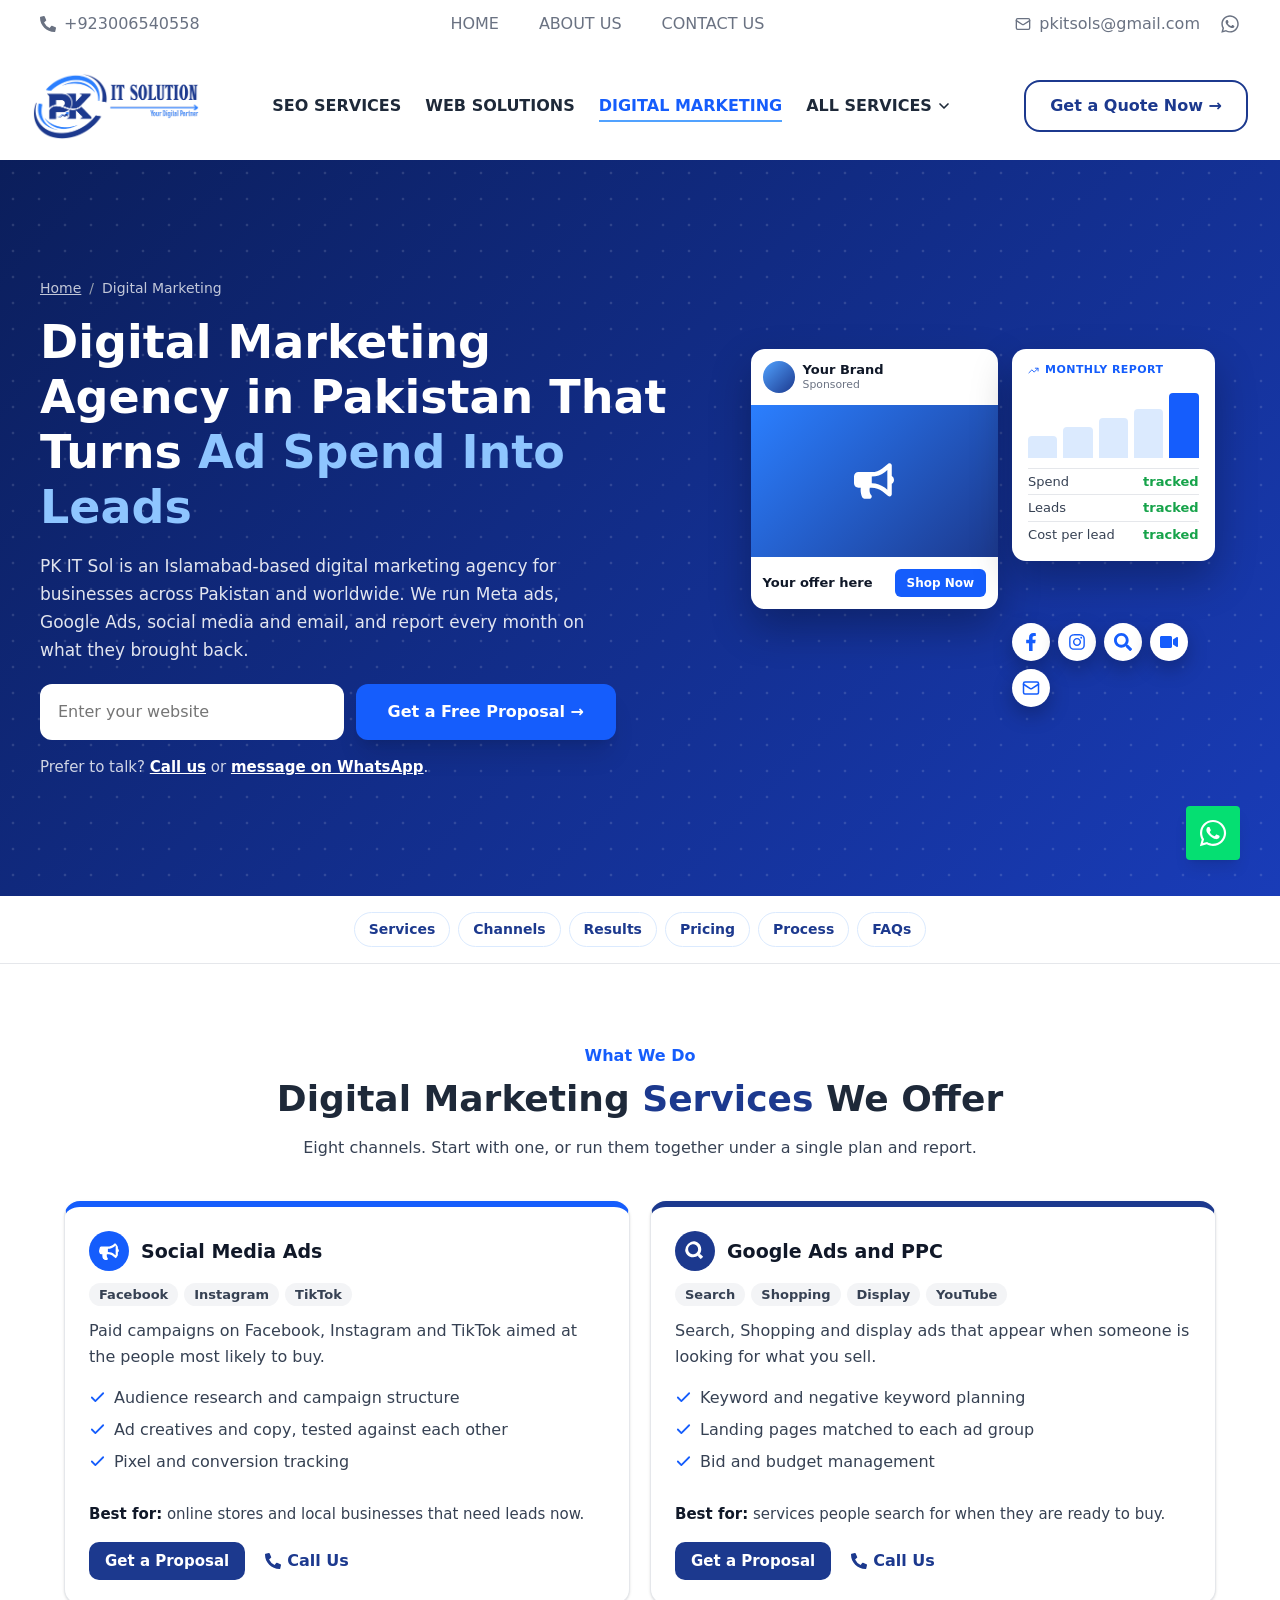
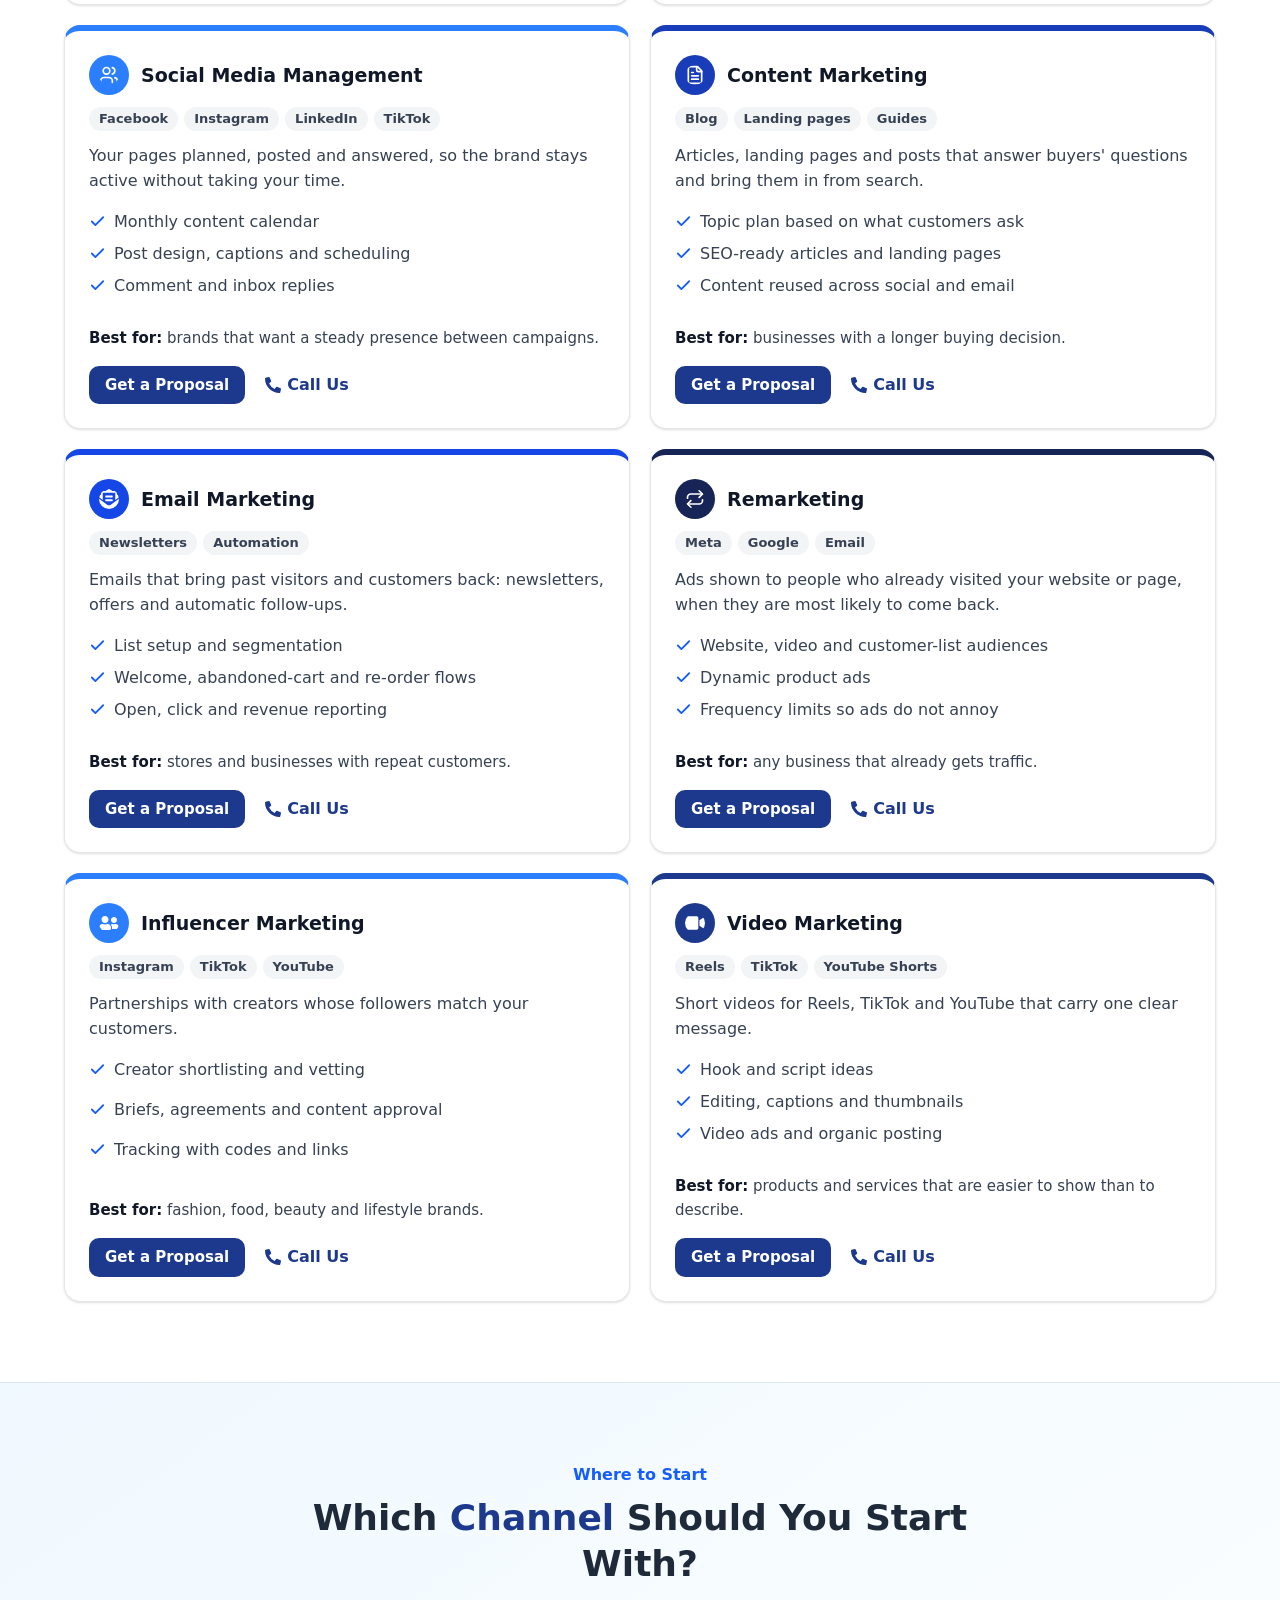
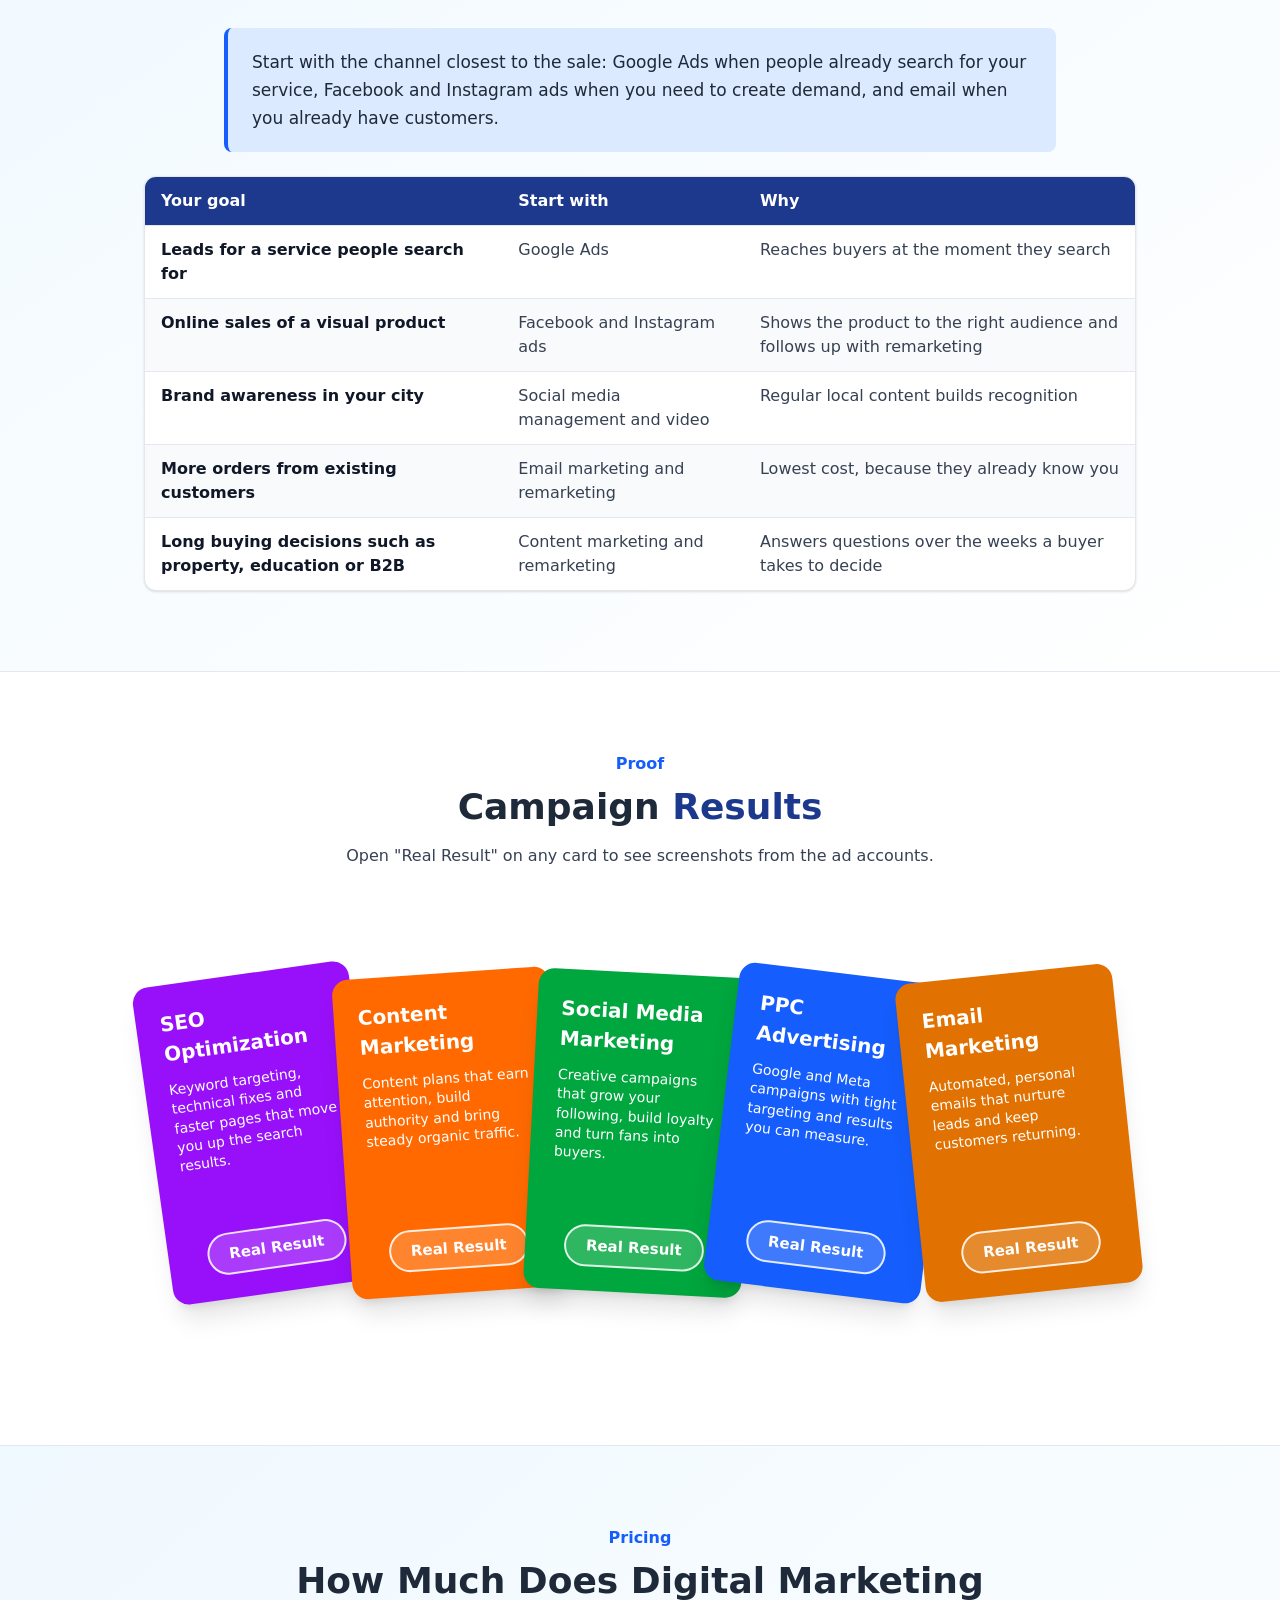
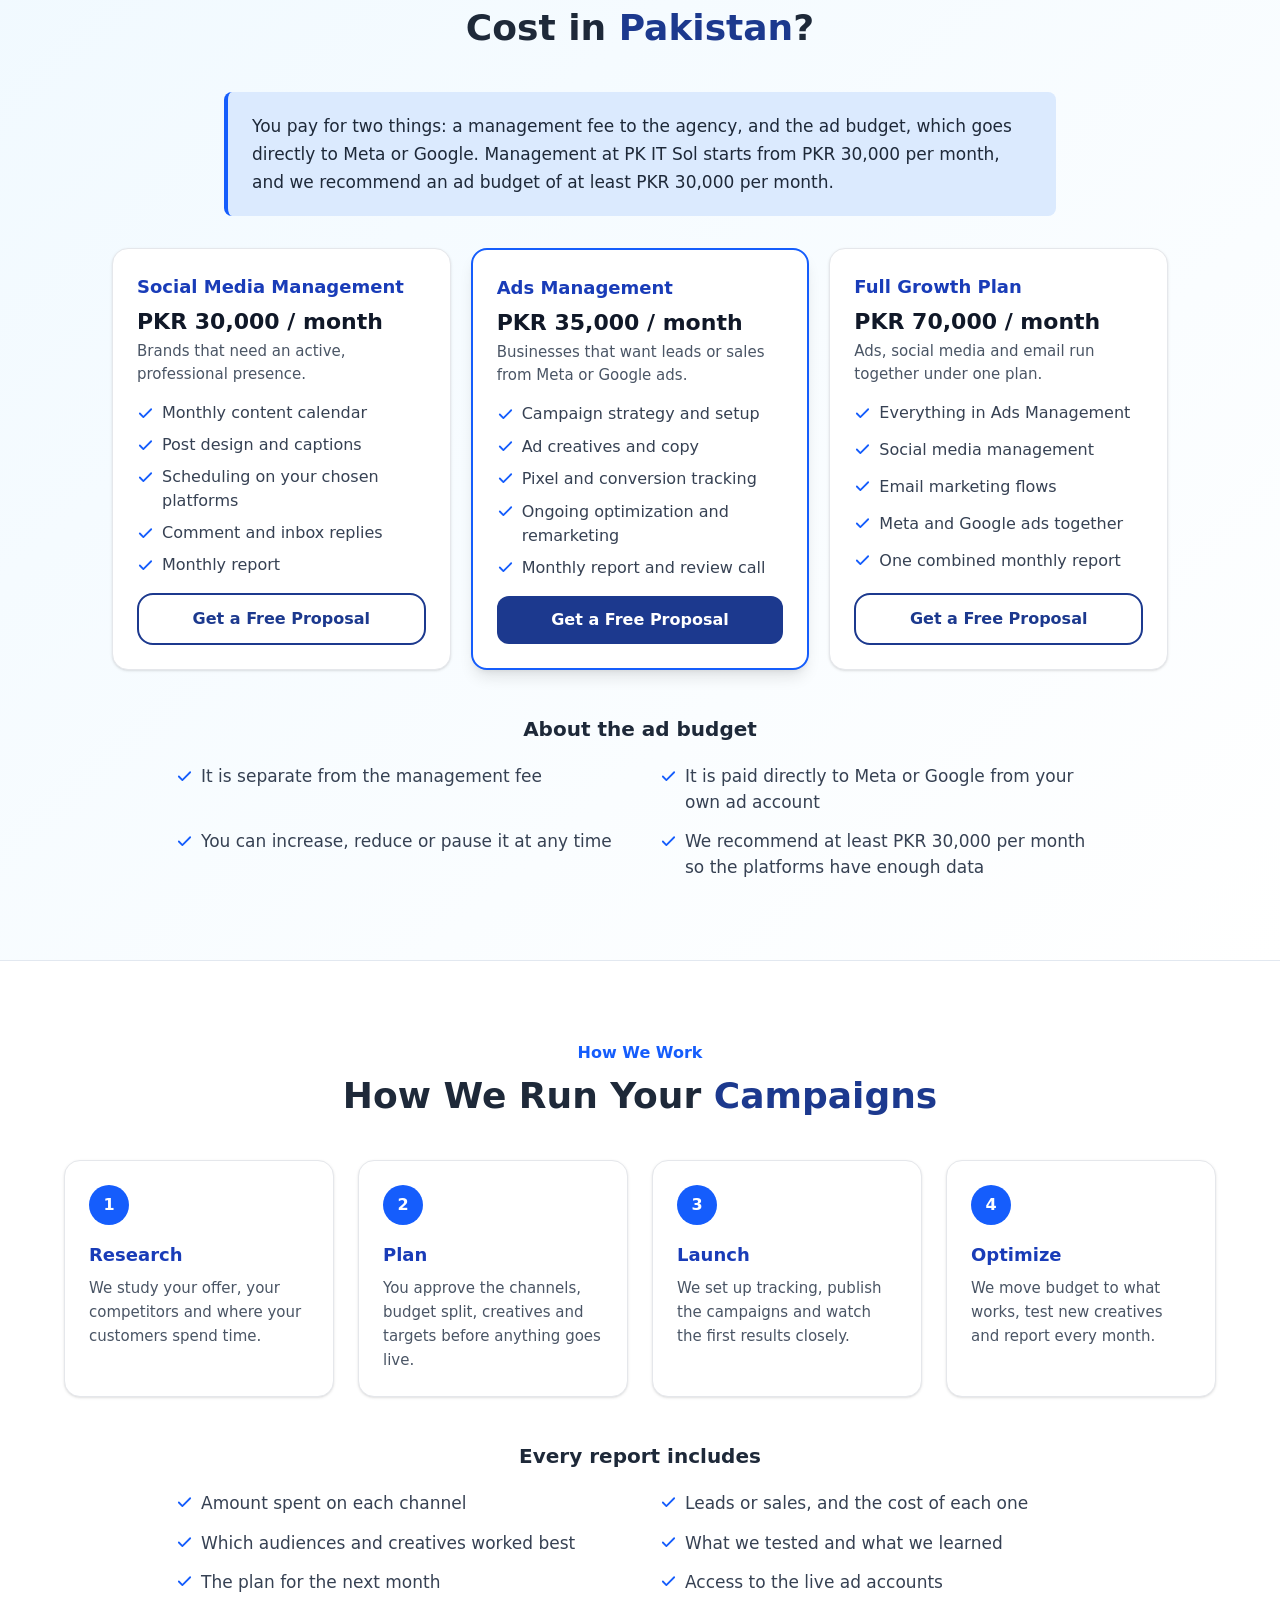
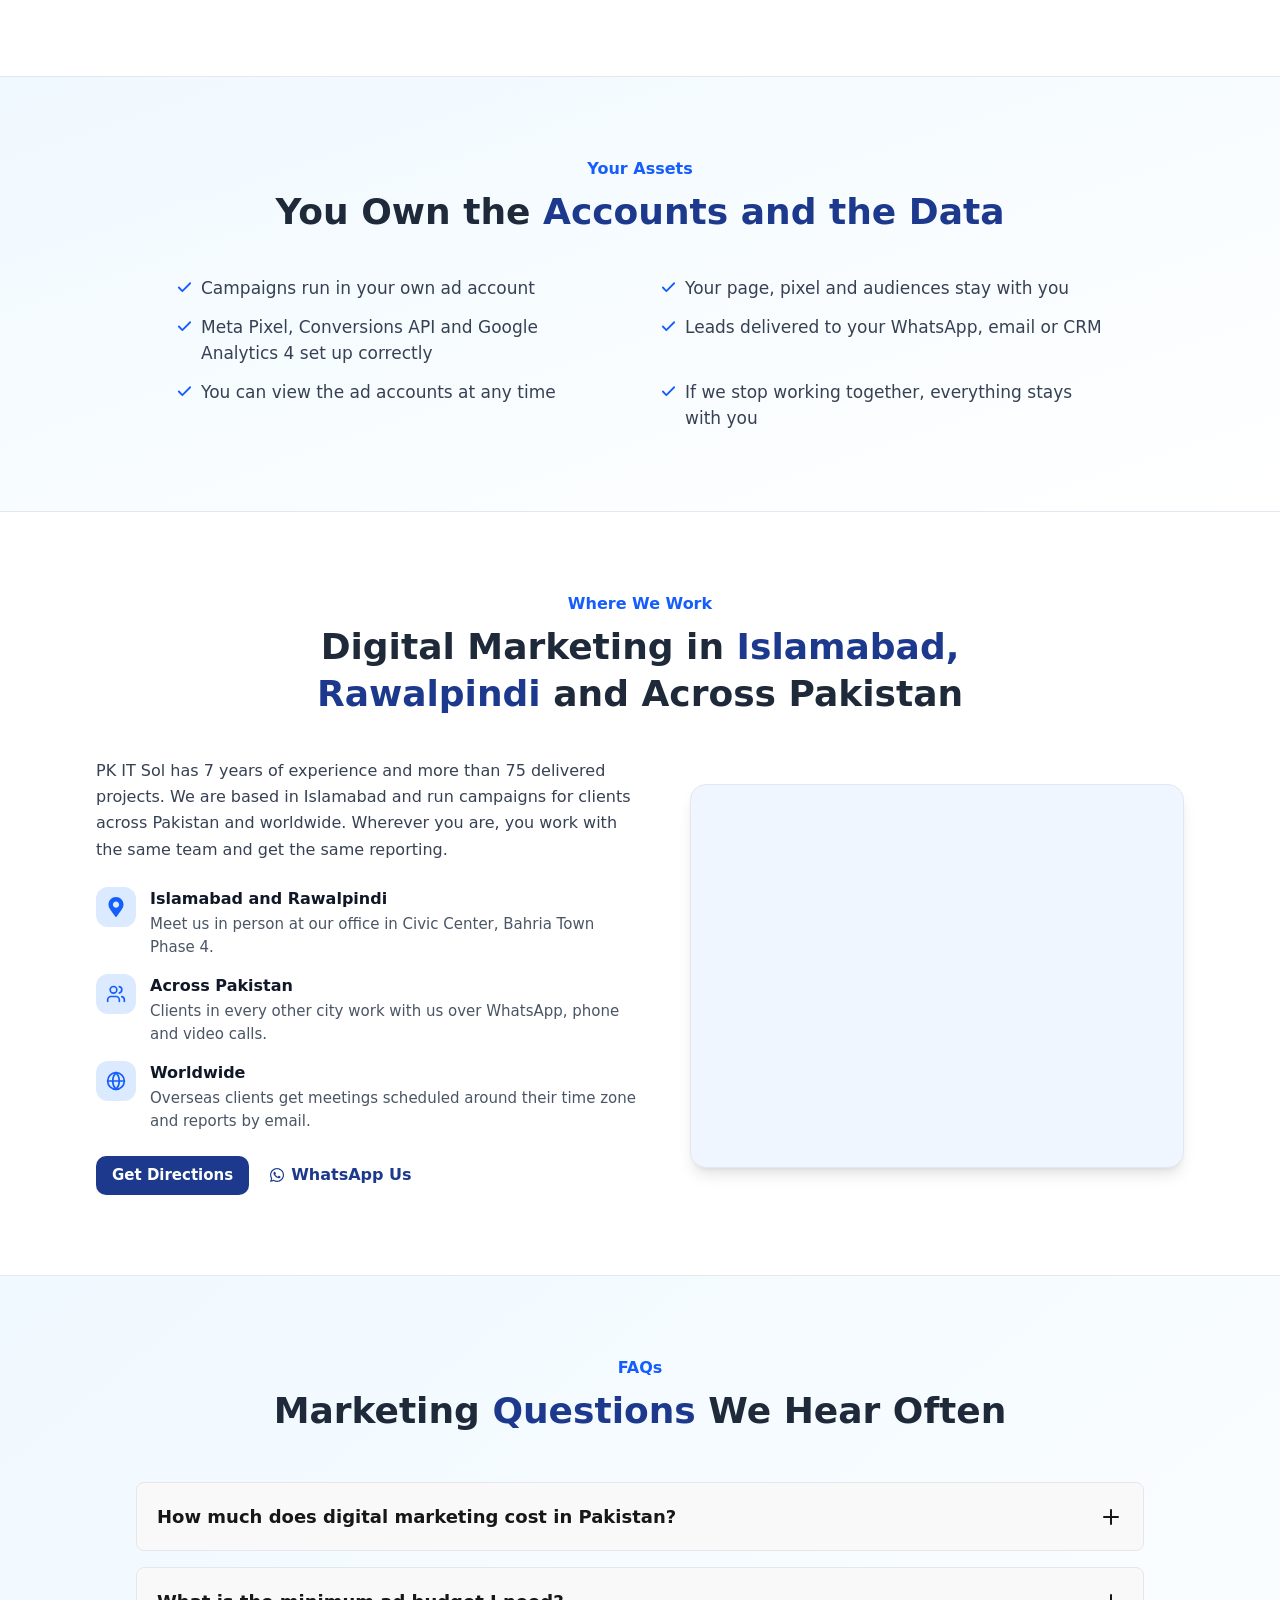
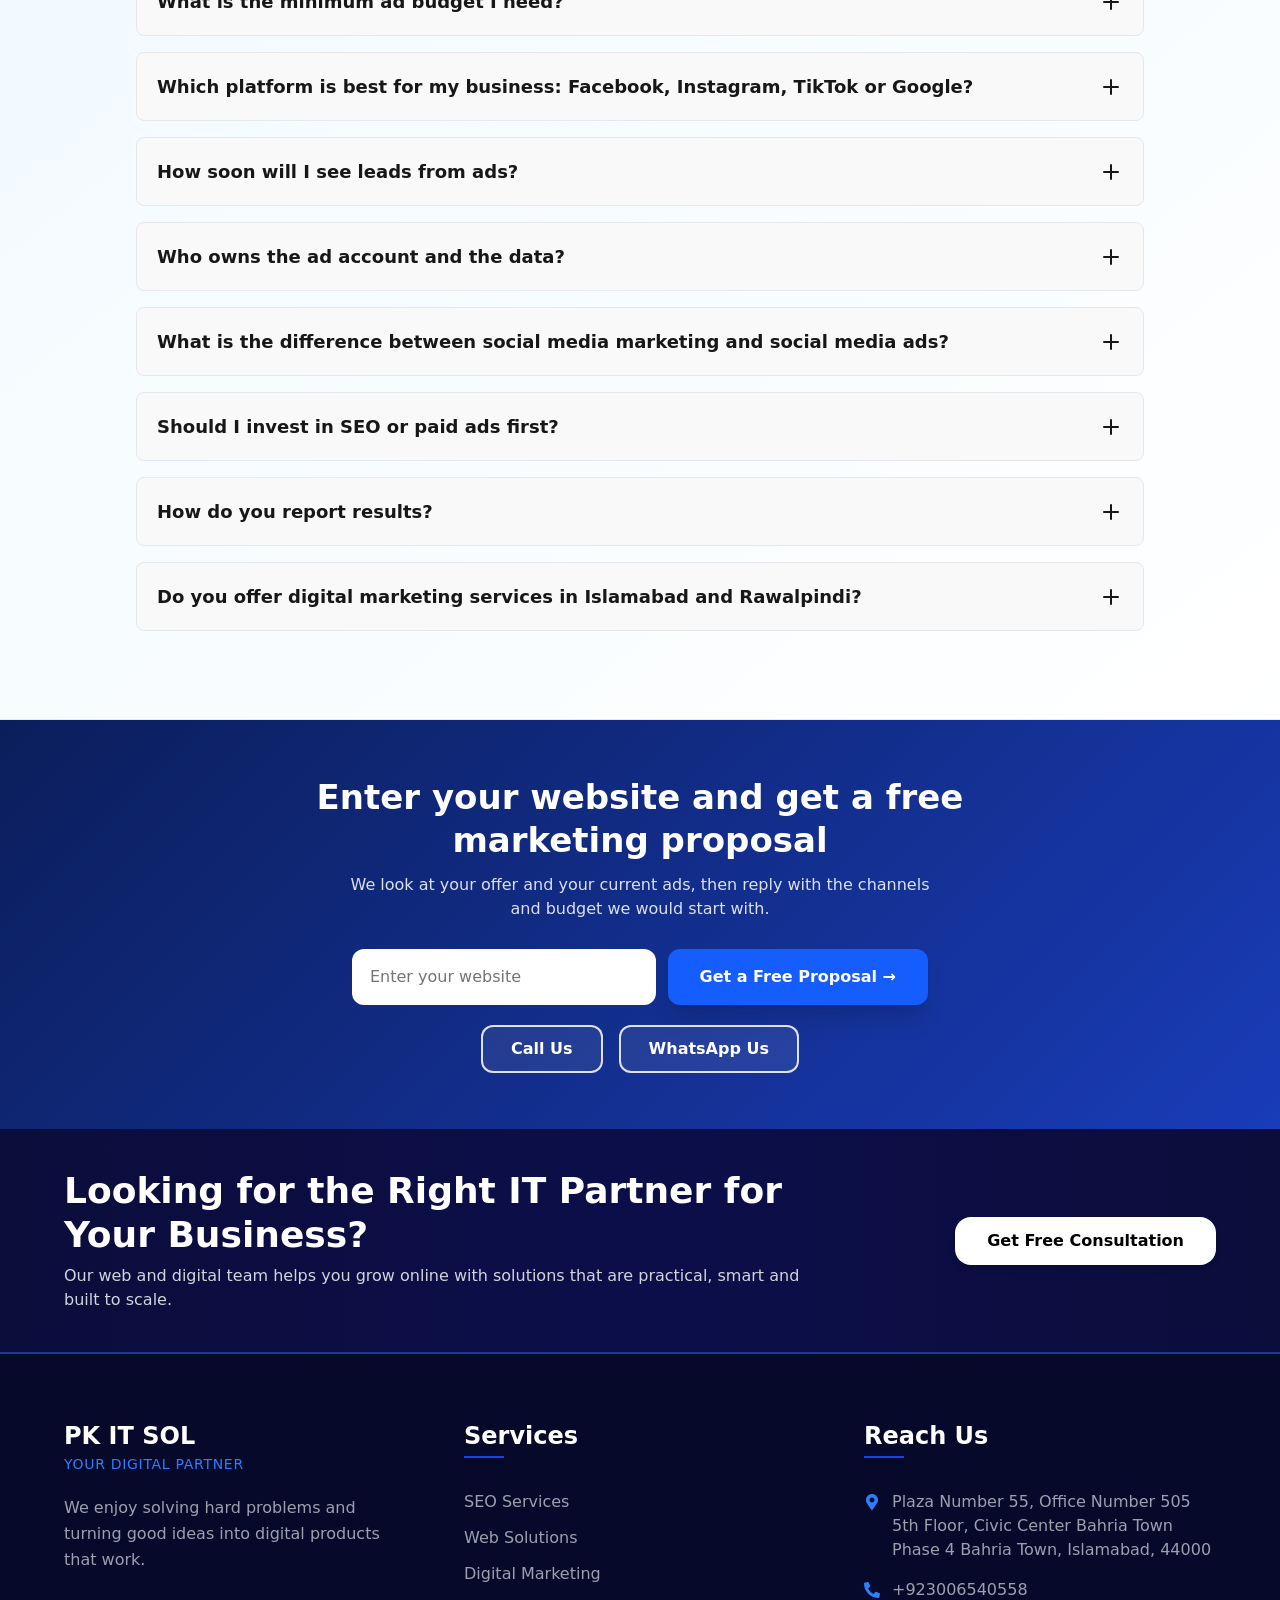
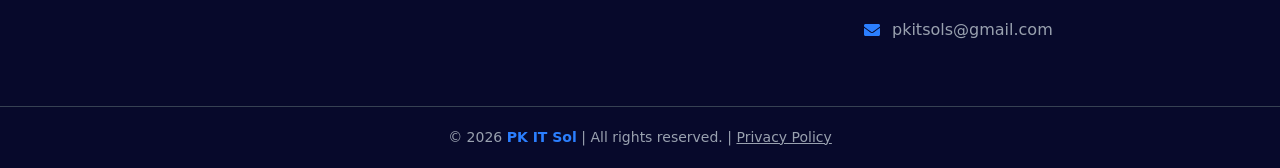
<file: digital-marketing.html>
<!DOCTYPE html>
<html lang="en">
<head>
  <meta charset="utf-8">
  <meta name="viewport" content="width=device-width, initial-scale=1, viewport-fit=cover">
  <title>Digital Marketing Agency in Pakistan | Islamabad | PK IT Sol</title>
  <meta name="description" content="Digital marketing agency in Pakistan, based in Islamabad. Meta ads, Google Ads, social media and email from PKR 30,000 a month. Free proposal.">
  <!-- Not indexed yet. When the content is final, change this to: index, follow -->
  <meta name="robots" content="noindex, nofollow">
  <link rel="canonical" href="https://pkitsol.com/digital-marketing">
  <meta name="theme-color" content="#1c398e">
  <meta property="og:type" content="website">
  <meta property="og:title" content="Digital Marketing Agency in Pakistan | Islamabad | PK IT Sol">
  <meta property="og:description" content="Digital marketing agency in Pakistan, based in Islamabad. Meta ads, Google Ads, social media and email from PKR 30,000 a month. Free proposal.">
  <script type="application/ld+json">{"@context": "https://schema.org", "@type": "Service", "name": "Digital Marketing Services in Pakistan", "serviceType": "Digital marketing", "url": "https://pkitsol.com/digital-marketing", "areaServed": [{"@type": "Country", "name": "Pakistan"}, {"@type": "City", "name": "Islamabad"}, {"@type": "City", "name": "Rawalpindi"}, "Worldwide"], "offers": {"@type": "Offer", "priceCurrency": "PKR", "price": "30000", "description": "Management plans from PKR 30,000 per month, ad budget separate"}, "provider": {"@type": "ProfessionalService", "name": "PK IT Sol", "url": "https://pkitsol.com/", "telephone": "+923006540558", "email": "pkitsols@gmail.com", "address": {"@type": "PostalAddress", "streetAddress": "Plaza Number 55, Office Number 505, 5th Floor, Civic Center, Bahria Town Phase 4", "addressLocality": "Islamabad", "postalCode": "44000", "addressCountry": "PK"}}}</script>
  <script type="application/ld+json">{"@context": "https://schema.org", "@type": "BreadcrumbList", "itemListElement": [{"@type": "ListItem", "position": 1, "name": "Home", "item": "https://pkitsol.com/"}, {"@type": "ListItem", "position": 2, "name": "Digital Marketing", "item": "https://pkitsol.com/digital-marketing"}]}</script>
  <link rel="icon" type="image/png" href="assets/img/favicon.png">
  <link rel="stylesheet" href="css/style.css">
  <script>
    document.documentElement.className += " js";
    /* Image fallback chain: local file -> data-remote URL -> data-placeholder.
       Lets the page show the right picture before tools/download-images has been run. */
    function imgFallback(img) {
      var remote = img.getAttribute("data-remote"), placeholder = img.getAttribute("data-placeholder");
      if (remote && !img.getAttribute("data-tried-remote")) { img.setAttribute("data-tried-remote", "1"); img.src = remote; }
      else if (placeholder && !img.getAttribute("data-tried-placeholder")) { img.setAttribute("data-tried-placeholder", "1"); img.src = placeholder; }
      else { img.onerror = null; }
    }
  </script>
</head>
<body class="svc svc--dm">

<!-- Icon sprite: keep this block as it is (same icons as index.html) -->
<svg xmlns="http://www.w3.org/2000/svg" class="sprite" aria-hidden="true" focusable="false">
  <!-- solid icons -->
  <symbol id="i-phone" viewBox="0 0 512 512"><path d="M497.39 361.8l-112-48a24 24 0 0 0-28 6.9l-49.6 60.6A370.66 370.66 0 0 1 130.6 204.11l60.6-49.6a23.94 23.94 0 0 0 6.9-28l-48-112A24.16 24.16 0 0 0 122.6.61l-104 24A24 24 0 0 0 0 48c0 256.5 207.9 464 464 464a24 24 0 0 0 23.4-18.6l24-104a24.29 24.29 0 0 0-14.01-27.6z"/></symbol>
  <symbol id="i-envelope" viewBox="0 0 512 512"><path d="M502.3 190.8c3.9-3.1 9.7-.2 9.7 4.7V400c0 26.5-21.5 48-48 48H48c-26.5 0-48-21.5-48-48V195.6c0-5 5.7-7.8 9.7-4.7 22.4 17.4 52.1 39.5 154.1 113.6 21.1 15.4 56.7 47.8 92.2 47.6 35.7.3 72-32.8 92.3-47.6 102-74.1 131.6-96.3 154-113.7zM256 320c23.2.4 56.6-29.2 73.4-41.4 132.7-96.3 142.8-104.7 173.4-128.7 5.8-4.5 9.2-11.5 9.2-18.9v-19c0-26.5-21.5-48-48-48H48C21.5 64 0 85.5 0 112v19c0 7.4 3.4 14.3 9.2 18.9 30.6 23.9 40.7 32.4 173.4 128.7 16.8 12.2 50.2 41.8 73.4 41.4z"/></symbol>
  <symbol id="i-pin" viewBox="0 0 384 512"><path d="M172.268 501.67C26.97 291.031 0 269.413 0 192 0 85.961 85.961 0 192 0s192 85.961 192 192c0 77.413-26.97 99.031-172.268 309.67-9.535 13.774-29.93 13.773-39.464 0zM192 272c44.183 0 80-35.817 80-80s-35.817-80-80-80-80 35.817-80 80 35.817 80 80 80z"/></symbol>
  <symbol id="i-facebook" viewBox="0 0 320 512"><path d="M279.14 288l14.22-92.66h-88.91v-60.13c0-25.35 12.42-50.06 52.24-50.06h40.42V6.26S260.43 0 225.36 0c-73.22 0-121.08 44.38-121.08 124.72v70.62H22.89V288h81.39v224h100.17V288z"/></symbol>
  <symbol id="i-instagram" viewBox="0 0 448 512"><path d="M224.1 141c-63.6 0-114.9 51.3-114.9 114.9s51.3 114.9 114.9 114.9S339 319.5 339 255.9 287.7 141 224.1 141zm0 189.6c-41.1 0-74.7-33.5-74.7-74.7s33.5-74.7 74.7-74.7 74.7 33.5 74.7 74.7-33.6 74.7-74.7 74.7zm146.4-194.3c0 14.9-12 26.8-26.8 26.8-14.9 0-26.8-12-26.8-26.8s12-26.8 26.8-26.8 26.8 12 26.8 26.8zm76.1 27.2c-1.7-35.9-9.9-67.7-36.2-93.9-26.2-26.2-58-34.4-93.9-36.2-37-2.1-147.9-2.1-184.9 0-35.8 1.7-67.6 9.9-93.9 36.1s-34.4 58-36.2 93.9c-2.1 37-2.1 147.9 0 184.9 1.7 35.9 9.9 67.7 36.2 93.9s58 34.4 93.9 36.2c37 2.1 147.9 2.1 184.9 0 35.9-1.7 67.7-9.9 93.9-36.2 26.2-26.2 34.4-58 36.2-93.9 2.1-37 2.1-147.8 0-184.8zM398.8 388c-7.8 19.6-22.9 34.7-42.6 42.6-29.5 11.7-99.5 9-132.1 9s-102.7 2.6-132.1-9c-19.6-7.8-34.7-22.9-42.6-42.6-11.7-29.5-9-99.5-9-132.1s-2.6-102.7 9-132.1c7.8-19.6 22.9-34.7 42.6-42.6 29.5-11.7 99.5-9 132.1-9s102.7-2.6 132.1 9c19.6 7.8 34.7 22.9 42.6 42.6 11.7 29.5 9 99.5 9 132.1s2.7 102.7-9 132.1z"/></symbol>
  <symbol id="i-linkedin" viewBox="0 0 448 512"><path d="M100.28 448H7.4V148.9h92.88zM53.79 108.1C24.09 108.1 0 83.5 0 53.8a53.79 53.79 0 0 1 107.58 0c0 29.7-24.1 54.3-53.79 54.3zM447.9 448h-92.68V302.4c0-34.7-.7-79.2-48.29-79.2-48.29 0-55.69 37.7-55.69 76.7V448h-92.78V148.9h89.08v40.8h1.3c12.4-23.5 42.69-48.3 87.88-48.3 94 0 111.28 61.9 111.28 142.3V448z"/></symbol>
  <symbol id="i-whatsapp" viewBox="0 0 448 512"><path d="M380.9 97.1C339 55.1 283.2 32 223.9 32c-122.4 0-222 99.6-222 222 0 39.1 10.2 77.3 29.6 111L0 480l117.7-30.9c32.4 17.7 68.9 27 106.1 27h.1c122.3 0 224.1-99.6 224.1-222 0-59.3-25.2-115-67.1-157zm-157 341.6c-33.2 0-65.7-8.9-94-25.7l-6.7-4-69.8 18.3L72 359.2l-4.4-7c-18.5-29.4-28.2-63.3-28.2-98.2 0-101.7 82.8-184.5 184.6-184.5 49.3 0 95.6 19.2 130.4 54.1 34.8 34.9 56.2 81.2 56.1 130.5 0 101.8-84.9 184.6-186.6 184.6zm101.2-138.2c-5.5-2.8-32.8-16.2-37.9-18-5.1-1.9-8.8-2.8-12.5 2.8-3.7 5.6-14.3 18-17.6 21.8-3.2 3.7-6.5 4.2-12 1.4-32.6-16.3-54-29.1-75.5-66-5.7-9.8 5.7-9.1 16.3-30.3 1.8-3.7.9-6.9-.5-9.7-1.4-2.8-12.5-30.1-17.1-41.2-4.5-10.8-9.1-9.3-12.5-9.5-3.2-.2-6.9-.2-10.6-.2-3.7 0-9.7 1.4-14.8 6.9-5.1 5.6-19.4 19-19.4 46.3 0 27.3 19.9 53.7 22.6 57.4 2.8 3.7 39.1 59.7 94.8 83.8 35.2 15.2 49 16.5 66.6 13.9 10.7-1.6 32.8-13.4 37.4-26.4 4.6-13 4.6-24.1 3.2-26.4-1.3-2.5-5-3.9-10.5-6.6z"/></symbol>
  <symbol id="i-wordpress" viewBox="0 0 512 512"><path d="M61.7 169.4l101.5 278C92.2 413 43.3 340.2 43.3 256c0-30.9 6.6-60.1 18.4-86.6zm337.9 75.9c0-26.3-9.4-44.5-17.5-58.7-10.8-17.5-20.9-32.4-20.9-49.9 0-19.6 14.8-37.8 35.7-37.8.9 0 1.8.1 2.8.2-37.9-34.7-88.3-55.9-143.7-55.9-74.3 0-139.7 38.1-177.8 95.9 5 .2 9.7.3 13.7.3 22.2 0 56.7-2.7 56.7-2.7 11.5-.7 12.8 16.2 1.4 17.5 0 0-11.5 1.3-24.3 2l77.5 230.4L249.8 247l-33.1-90.8c-11.5-.7-22.3-2-22.3-2-11.5-.7-10.1-18.2 1.3-17.5 0 0 35.1 2.7 56 2.7 22.2 0 56.7-2.7 56.7-2.7 11.5-.7 12.8 16.2 1.4 17.5 0 0-11.5 1.3-24.3 2l76.9 228.7 21.2-70.9c9-29.4 16-50.5 16-68.7zm-139.9 29.3l-63.8 185.5c19.1 5.6 39.2 8.7 60.1 8.7 24.8 0 48.5-4.3 70.6-12.1-.6-.9-1.1-1.9-1.5-2.9l-65.4-179.2zm183-120.7c.9 6.8 1.4 14 1.4 21.9 0 21.6-4 45.8-16.2 76.2l-65 187.9C426.2 403 468.7 334.5 468.7 256c0-37-9.4-71.8-26-102.1zM504 256c0 136.8-111.3 248-248 248C119.2 504 8 392.7 8 256 8 119.2 119.2 8 256 8c136.7 0 248 111.2 248 248zm-11.4 0c0-130.5-106.2-236.6-236.6-236.6C125.5 19.4 19.4 125.5 19.4 256S125.6 492.6 256 492.6c130.5 0 236.6-106.1 236.6-236.6z"/></symbol>
  <symbol id="i-store" viewBox="0 0 616 512"><path d="M602 118.6L537.1 15C531.3 5.7 521 0 510 0H106C95 0 84.7 5.7 78.9 15L14 118.6c-33.5 53.5-3.8 127.9 58.8 136.4 4.5.6 9.1.9 13.7.9 29.6 0 55.8-13 73.8-33.1 18 20.1 44.3 33.1 73.8 33.1 29.6 0 55.8-13 73.8-33.1 18 20.1 44.3 33.1 73.8 33.1 29.6 0 55.8-13 73.8-33.1 18.1 20.1 44.3 33.1 73.8 33.1 4.7 0 9.2-.3 13.7-.9 62.8-8.4 92.6-82.8 59-136.4zM529.5 288c-10 0-19.9-1.5-29.5-3.8V384H116v-99.8c-9.6 2.2-19.5 3.8-29.5 3.8-6 0-12.1-.4-18-1.2-5.6-.8-11.1-2.1-16.4-3.6V480c0 17.7 14.3 32 32 32h448c17.7 0 32-14.3 32-32V283.2c-5.4 1.6-10.8 2.9-16.4 3.6-6.1.8-12.1 1.2-18.2 1.2z"/></symbol>
  <symbol id="i-shopify" viewBox="0 0 448 512"><path d="M388.32,104.1a4.66,4.66,0,0,0-4.4-4c-2,0-37.23-.8-37.23-.8s-21.61-20.82-29.62-28.83V503.2L442.76,472S388.72,106.5,388.32,104.1ZM288.65,70.47a116.67,116.67,0,0,0-7.21-17.61C271,32.85,255.42,22,237,22a15,15,0,0,0-4,.4c-.4-.8-1.2-1.2-1.6-2C223.4,11.63,213,7.63,200.58,8c-24,.8-48,18-67.25,48.83-13.61,21.62-24,48.84-26.82,70.06-27.62,8.4-46.83,14.41-47.23,14.81-14,4.4-14.41,4.8-16,18-1.2,10-38,291.82-38,291.82L307.86,504V65.67a41.66,41.66,0,0,0-4.4.4S297.86,67.67,288.65,70.47ZM233.41,87.69c-16,4.8-33.63,10.4-50.84,15.61,4.8-18.82,14.41-37.63,25.62-50,4.4-4.4,10.41-9.61,17.21-12.81C232.21,54.86,233.81,74.48,233.41,87.69ZM200.58,24.44A27.49,27.49,0,0,1,215,28c-6.4,3.2-12.81,8.41-18.81,14.41-15.21,16.42-26.82,42-31.62,66.45-14.42,4.41-28.83,8.81-42,12.81C131.33,83.28,163.75,25.24,200.58,24.44ZM154.15,244.61c1.6,25.61,69.25,31.22,73.25,91.66,2.8,47.64-25.22,80.06-65.65,82.47-48.83,3.2-75.65-25.62-75.65-25.62l10.4-44s26.82,20.42,48.44,18.82c14-.8,19.22-12.41,18.81-20.42-2-33.62-57.24-31.62-60.84-86.86-3.2-46.44,27.22-93.27,94.47-97.68,26-1.6,39.23,4.81,39.23,4.81L221.4,225.39s-17.21-8-37.63-6.4C154.15,221,153.75,239.8,154.15,244.61ZM249.42,82.88c0-12-1.6-29.22-7.21-43.63,18.42,3.6,27.22,24,31.23,36.43Q262.63,78.68,249.42,82.88Z"/></symbol>
  <symbol id="i-code" viewBox="0 0 640 512"><path d="M278.9 511.5l-61-17.7c-6.4-1.8-10-8.5-8.2-14.9L346.2 8.7c1.8-6.4 8.5-10 14.9-8.2l61 17.7c6.4 1.8 10 8.5 8.2 14.9L293.8 503.3c-1.9 6.4-8.5 10.1-14.9 8.2zm-114-112.2l43.5-46.4c4.6-4.9 4.3-12.7-.8-17.2L117 256l90.6-79.7c5.1-4.5 5.5-12.3.8-17.2l-43.5-46.4c-4.5-4.8-12.1-5.1-17-.5L3.8 247.2c-5.1 4.7-5.1 12.8 0 17.5l144.1 135.1c4.9 4.6 12.5 4.4 17-.5zm327.2.6l144.1-135.1c5.1-4.7 5.1-12.8 0-17.5L492.1 112.1c-4.8-4.5-12.4-4.3-17 .5L431.6 159c-4.6 4.9-4.3 12.7.8 17.2L523 256l-90.6 79.7c-5.1 4.5-5.5 12.3-.8 17.2l43.5 46.4c4.5 4.9 12.1 5.1 17 .6z"/></symbol>
  <symbol id="i-search" viewBox="0 0 512 512"><path d="M505 442.7L405.3 343c-4.5-4.5-10.6-7-17-7H372c27.6-35.3 44-79.7 44-128C416 93.1 322.9 0 208 0S0 93.1 0 208s93.1 208 208 208c48.3 0 92.7-16.4 128-44v16.3c0 6.4 2.5 12.5 7 17l99.7 99.7c9.4 9.4 24.6 9.4 33.9 0l28.3-28.3c9.4-9.4 9.4-24.6.1-34zM208 336c-70.7 0-128-57.2-128-128 0-70.7 57.2-128 128-128 70.7 0 128 57.2 128 128 0 70.7-57.2 128-128 128z"/></symbol>
  <symbol id="i-cart" viewBox="0 0 576 512"><path d="M528.12 301.319l47.273-208C578.806 78.301 567.391 64 551.99 64H159.208l-9.166-44.81C147.758 8.021 137.93 0 126.529 0H24C10.745 0 0 10.745 0 24v16c0 13.255 10.745 24 24 24h69.883l70.248 343.435C147.325 417.1 136 435.222 136 456c0 30.928 25.072 56 56 56s56-25.072 56-56c0-15.674-6.447-29.835-16.824-40h209.647C430.447 426.165 424 440.326 424 456c0 30.928 25.072 56 56 56s56-25.072 56-56c0-22.172-12.888-41.332-31.579-50.405l5.517-24.276c3.413-15.018-8.002-29.319-23.403-29.319H218.117l-6.545-32h293.145c11.206 0 20.92-7.754 23.403-18.681z"/></symbol>
  <symbol id="i-cog" viewBox="0 0 512 512"><path d="M487.4 315.7l-42.6-24.6c4.3-23.2 4.3-47 0-70.2l42.6-24.6c4.9-2.8 7.1-8.6 5.5-14-11.1-35.6-30-67.8-54.7-94.6-3.8-4.1-10-5.1-14.8-2.3L380.8 110c-17.9-15.4-38.5-27.3-60.8-35.1V25.8c0-5.6-3.9-10.5-9.4-11.7-36.7-8.2-74.3-7.8-109.2 0-5.5 1.2-9.4 6.1-9.4 11.7V75c-22.2 7.9-42.8 19.8-60.8 35.1L88.7 85.5c-4.9-2.8-11-1.9-14.8 2.3-24.7 26.7-43.6 58.9-54.7 94.6-1.7 5.4.6 11.2 5.5 14L67.3 221c-4.3 23.2-4.3 47 0 70.2l-42.6 24.6c-4.9 2.8-7.1 8.6-5.5 14 11.1 35.6 30 67.8 54.7 94.6 3.8 4.1 10 5.1 14.8 2.3l42.6-24.6c17.9 15.4 38.5 27.3 60.8 35.1v49.2c0 5.6 3.9 10.5 9.4 11.7 36.7 8.2 74.3 7.8 109.2 0 5.5-1.2 9.4-6.1 9.4-11.7v-49.2c22.2-7.9 42.8-19.8 60.8-35.1l42.6 24.6c4.9 2.8 11 1.9 14.8-2.3 24.7-26.7 43.6-58.9 54.7-94.6 1.5-5.5-.7-11.3-5.6-14.1zM256 336c-44.1 0-80-35.9-80-80s35.9-80 80-80 80 35.9 80 80-35.9 80-80 80z"/></symbol>
  <symbol id="i-bullhorn" viewBox="0 0 576 512"><path d="M576 240c0-23.63-12.95-44.04-32-55.12V32.01C544 23.26 537.02 0 512 0c-7.12 0-14.19 2.38-19.98 7.02l-85.03 68.03C364.28 109.19 310.66 128 256 128H64c-35.35 0-64 28.65-64 64v96c0 35.35 28.65 64 64 64h33.7c-1.39 10.48-2.18 21.14-2.18 32 0 39.77 9.26 77.35 25.56 110.94 5.19 10.69 16.52 17.06 28.4 17.06h74.28c26.05 0 41.69-29.84 25.9-50.56-16.4-21.52-26.15-48.36-26.15-77.44 0-11.11 1.62-21.79 4.41-32H256c54.66 0 108.28 18.81 150.98 52.95l85.03 68.03a32.023 32.023 0 0 0 19.98 7.02c24.92 0 32-22.78 32-32V295.13C563.05 284.04 576 263.63 576 240zm-96 141.42l-33.05-26.44C392.95 311.78 325.12 288 256 288v-96c69.12 0 136.95-23.78 190.95-66.98L480 98.58v282.84z"/></symbol>
  <symbol id="i-envelope-open" viewBox="0 0 512 512"><path d="M176 216h160c8.84 0 16-7.16 16-16v-16c0-8.84-7.16-16-16-16H176c-8.84 0-16 7.16-16 16v16c0 8.84 7.16 16 16 16zm-16 80c0 8.84 7.16 16 16 16h160c8.84 0 16-7.16 16-16v-16c0-8.84-7.16-16-16-16H176c-8.84 0-16 7.16-16 16v16zm96 121.13c-16.42 0-32.84-5.06-46.86-15.19L0 250.86V464c0 26.51 21.49 48 48 48h416c26.51 0 48-21.49 48-48V250.86L302.86 401.94c-14.02 10.12-30.44 15.19-46.86 15.19zm237.61-254.18c-8.85-6.94-17.24-13.47-29.61-22.81V96c0-26.51-21.49-48-48-48h-77.55c-3.04-2.2-5.87-4.26-9.04-6.56C312.6 29.17 279.2-.35 256 0c-23.2-.35-56.59 29.17-73.41 41.44-3.17 2.3-6 4.36-9.04 6.56H96c-26.51 0-48 21.49-48 48v44.14c-12.37 9.33-20.76 15.87-29.61 22.81A47.995 47.995 0 0 0 0 200.72v10.65l96 69.35V96h320v184.72l96-69.35v-10.65c0-14.74-6.78-28.67-18.39-37.77z"/></symbol>
  <symbol id="i-user-friends" viewBox="0 0 640 512"><path d="M192 256c61.9 0 112-50.1 112-112S253.9 32 192 32 80 82.1 80 144s50.1 112 112 112zm76.8 32h-8.3c-20.8 10-43.9 16-68.5 16s-47.6-6-68.5-16h-8.3C51.6 288 0 339.6 0 403.2V432c0 26.5 21.5 48 48 48h288c26.5 0 48-21.5 48-48v-28.8c0-63.6-51.6-115.2-115.2-115.2zM480 256c53 0 96-43 96-96s-43-96-96-96-96 43-96 96 43 96 96 96zm48 32h-3.8c-13.9 4.8-28.6 8-44.2 8s-30.3-3.2-44.2-8H432c-20.4 0-39.2 5.9-55.7 15.4 24.4 26.3 39.7 61.2 39.7 99.8v38.4c0 2.2-.5 4.3-.6 6.4H592c26.5 0 48-21.5 48-48 0-61.9-50.1-112-112-112z"/></symbol>
  <symbol id="i-video" viewBox="0 0 576 512"><path d="M336.2 64H47.8C21.4 64 0 85.4 0 111.8v288.4C0 426.6 21.4 448 47.8 448h288.4c26.4 0 47.8-21.4 47.8-47.8V111.8c0-26.4-21.4-47.8-47.8-47.8zm189.4 37.7L416 177.3v157.4l109.6 75.5c21.2 14.6 50.4-.3 50.4-25.8V127.5c0-25.4-29.1-40.4-50.4-25.8z"/></symbol>
  <symbol id="i-quote" viewBox="0 0 512 512"><path d="M464 32H336c-26.5 0-48 21.5-48 48v128c0 26.5 21.5 48 48 48h80v64c0 35.3-28.7 64-64 64h-8c-13.3 0-24 10.7-24 24v48c0 13.3 10.7 24 24 24h8c88.4 0 160-71.6 160-160V80c0-26.5-21.5-48-48-48zm-288 0H48C21.5 32 0 53.5 0 80v128c0 26.5 21.5 48 48 48h80v64c0 35.3-28.7 64-64 64h-8c-13.3 0-24 10.7-24 24v48c0 13.3 10.7 24 24 24h8c88.4 0 160-71.6 160-160V80c0-26.5-21.5-48-48-48z"/></symbol>
  <symbol id="i-arrow-top" viewBox="0 0 24 24"><path d="M6 4h12v2H6zm.707 11.707L11 11.414V20h2v-8.586l4.293 4.293 1.414-1.414L12 7.586l-6.707 6.707z"/></symbol>
  <symbol id="i-headset" viewBox="0 0 24 24"><path d="M21 12.22C21 6.73 16.74 3 12 3c-4.69 0-9 3.65-9 9.28-.6.34-1 .98-1 1.72v2c0 1.1.9 2 2 2h1v-6.1c0-3.87 3.13-7 7-7s7 3.13 7 7V19h-8v2h8c1.1 0 2-.9 2-2v-1.22c.59-.31 1-.92 1-1.64v-2.3c0-.7-.41-1.31-1-1.62z"/><circle cx="9" cy="13" r="1"/><circle cx="15" cy="13" r="1"/><path d="M18 11.03A6.04 6.04 0 0 0 12.05 6c-3.03 0-6.29 2.51-6.03 6.45a8.075 8.075 0 0 0 4.86-5.89c1.31 2.63 4 4.44 7.12 4.47z"/></symbol>
  <!-- outline icons -->
  <symbol id="i-mail" viewBox="0 0 24 24"><g fill="none" stroke="currentColor" stroke-width="2" stroke-linecap="round" stroke-linejoin="round"><path d="m22 7-8.991 5.727a2 2 0 0 1-2.009 0L2 7"/><rect x="2" y="4" width="20" height="16" rx="2"/></g></symbol>
  <symbol id="i-settings" viewBox="0 0 24 24"><g fill="none" stroke="currentColor" stroke-width="1.5" stroke-linecap="round" stroke-linejoin="round"><path d="M9.671 4.136a2.34 2.34 0 0 1 4.659 0 2.34 2.34 0 0 0 3.319 1.915 2.34 2.34 0 0 1 2.33 4.033 2.34 2.34 0 0 0 0 3.831 2.34 2.34 0 0 1-2.33 4.033 2.34 2.34 0 0 0-3.319 1.915 2.34 2.34 0 0 1-4.659 0 2.34 2.34 0 0 0-3.32-1.915 2.34 2.34 0 0 1-2.33-4.033 2.34 2.34 0 0 0 0-3.831A2.34 2.34 0 0 1 6.35 6.051a2.34 2.34 0 0 0 3.319-1.915"/><circle cx="12" cy="12" r="3"/></g></symbol>
  <symbol id="i-circle-user" viewBox="0 0 24 24"><g fill="none" stroke="currentColor" stroke-width="1.5" stroke-linecap="round" stroke-linejoin="round"><circle cx="12" cy="12" r="10"/><circle cx="12" cy="10" r="3"/><path d="M7 20.662V19a2 2 0 0 1 2-2h6a2 2 0 0 1 2 2v1.662"/></g></symbol>
  <symbol id="i-users" viewBox="0 0 24 24"><g fill="none" stroke="currentColor" stroke-width="2" stroke-linecap="round" stroke-linejoin="round"><path d="M16 21v-2a4 4 0 0 0-4-4H6a4 4 0 0 0-4 4v2"/><path d="M16 3.128a4 4 0 0 1 0 7.744"/><path d="M22 21v-2a4 4 0 0 0-3-3.87"/><circle cx="9" cy="7" r="4"/></g></symbol>
  <symbol id="i-trending-up" viewBox="0 0 24 24"><g fill="none" stroke="currentColor" stroke-width="2" stroke-linecap="round" stroke-linejoin="round"><path d="M16 7h6v6"/><path d="m22 7-8.5 8.5-5-5L2 17"/></g></symbol>
  <symbol id="i-chart" viewBox="0 0 24 24"><g fill="none" stroke="currentColor" stroke-width="2" stroke-linecap="round" stroke-linejoin="round"><path d="M5 21v-6"/><path d="M12 21V3"/><path d="M19 21V9"/></g></symbol>
  <symbol id="i-repeat" viewBox="0 0 24 24"><g fill="none" stroke="currentColor" stroke-width="2" stroke-linecap="round" stroke-linejoin="round"><path d="m17 2 4 4-4 4"/><path d="M3 11v-1a4 4 0 0 1 4-4h14"/><path d="m7 22-4-4 4-4"/><path d="M21 13v1a4 4 0 0 1-4 4H3"/></g></symbol>
  <symbol id="i-file-text" viewBox="0 0 24 24"><g fill="none" stroke="currentColor" stroke-width="2" stroke-linecap="round" stroke-linejoin="round"><path d="M15 2H6a2 2 0 0 0-2 2v16a2 2 0 0 0 2 2h12a2 2 0 0 0 2-2V7Z"/><path d="M14 2v4a2 2 0 0 0 2 2h4"/><path d="M10 9H8"/><path d="M16 13H8"/><path d="M16 17H8"/></g></symbol>
  <symbol id="i-brain" viewBox="0 0 24 24"><g fill="none" stroke="currentColor" stroke-width="2" stroke-linecap="round" stroke-linejoin="round"><path d="M12 18V5"/><path d="M15 13a4.17 4.17 0 0 1-3-4 4.17 4.17 0 0 1-3 4"/><path d="M17.598 6.5A3 3 0 1 0 12 5a3 3 0 1 0-5.598 1.5"/><path d="M17.997 5.125a4 4 0 0 1 2.526 5.77"/><path d="M18 18a4 4 0 0 0 2-7.464"/><path d="M19.967 17.483A4 4 0 1 1 12 18a4 4 0 1 1-7.967-.517"/><path d="M6 18a4 4 0 0 1-2-7.464"/><path d="M6.003 5.125a4 4 0 0 0-2.526 5.77"/></g></symbol>
  <symbol id="i-globe" viewBox="0 0 24 24"><g fill="none" stroke="currentColor" stroke-width="2" stroke-linecap="round" stroke-linejoin="round"><circle cx="12" cy="12" r="10"/><path d="M12 2a14.5 14.5 0 0 0 0 20 14.5 14.5 0 0 0 0-20"/><path d="M2 12h20"/></g></symbol>
  <symbol id="i-pen-tool" viewBox="0 0 24 24"><g fill="none" stroke="currentColor" stroke-width="2" stroke-linecap="round" stroke-linejoin="round"><path d="M15.707 21.293a1 1 0 0 1-1.414 0l-1.586-1.586a1 1 0 0 1 0-1.414l5.586-5.586a1 1 0 0 1 1.414 0l1.586 1.586a1 1 0 0 1 0 1.414z"/><path d="m18 13-1.375-6.874a1 1 0 0 0-.746-.776L3.235 2.028a1 1 0 0 0-1.207 1.207L5.35 15.879a1 1 0 0 0 .776.746L13 18"/><path d="m2.3 2.3 7.286 7.286"/><circle cx="11" cy="11" r="2"/></g></symbol>
  <symbol id="i-arrow-up-right" viewBox="0 0 24 24"><g fill="none" stroke="currentColor" stroke-width="2" stroke-linecap="round" stroke-linejoin="round"><path d="M7 7h10v10"/><path d="M7 17 17 7"/></g></symbol>
  <symbol id="i-check" viewBox="0 0 24 24"><g fill="none" stroke="currentColor" stroke-width="2.5" stroke-linecap="round" stroke-linejoin="round"><path d="M20 6 9 17l-5-5"/></g></symbol>
  <symbol id="i-chevron-down" viewBox="0 0 24 24"><g fill="none" stroke="currentColor" stroke-width="2.5" stroke-linecap="round" stroke-linejoin="round"><path d="m6 9 6 6 6-6"/></g></symbol>
  <symbol id="i-plus" viewBox="0 0 24 24"><g fill="none" stroke="currentColor" stroke-width="2" stroke-linecap="round"><line class="plus-v" x1="12" y1="5" x2="12" y2="19"/><line x1="5" y1="12" x2="19" y2="12"/></g></symbol>
  <symbol id="i-menu" viewBox="0 0 24 24"><g fill="none" stroke="currentColor" stroke-width="2.6" stroke-linecap="round"><path d="M3 6h18M3 12h18M3 18h18"/></g></symbol>
  <symbol id="i-close" viewBox="0 0 24 24"><g fill="none" stroke="currentColor" stroke-width="2.6" stroke-linecap="round"><path d="M5 5l14 14M19 5 5 19"/></g></symbol>
</svg>

<a class="skip-link" href="#main">Skip to content</a>

<div class="page" id="top">

  <!-- Floating actions -->
  <a class="fab fab--top" href="#top" aria-label="Back to top"><svg class="icon"><use href="#i-arrow-top"/></svg></a>
  <a class="fab fab--whatsapp" data-brand-link="whatsapp" href="https://wa.me/923006540558" target="_blank" rel="noopener" aria-label="Chat on WhatsApp"><span><svg class="icon"><use href="#i-whatsapp"/></svg></span></a>

  <!-- Quick contact bar, phones only: one tap to call, WhatsApp or the form -->
  <nav class="mobile-bar" aria-label="Quick contact">
    <a data-brand-link="phone" href="tel:+923006540558"><svg class="icon"><use href="#i-phone"/></svg>Call</a>
    <a data-brand-link="whatsapp" href="https://wa.me/923006540558" target="_blank" rel="noopener"><svg class="icon"><use href="#i-whatsapp"/></svg>WhatsApp</a>
    <a class="mobile-bar__cta" href="#quote"><svg class="icon"><use href="#i-mail"/></svg>Get a Quote</a>
  </nav>

  <!-- ================= TOP BAR (desktop) ================= -->
  <div class="topbar">
    <div class="topbar__item">
      <svg class="icon"><use href="#i-phone"/></svg>
      <a data-brand-link="phone" data-brand="phone" href="tel:+923006540558">+923006540558</a>
    </div>
    <nav class="topbar__nav" aria-label="Quick links">
      <a class="underline-link" href="/">HOME</a>
      <a class="underline-link" href="/#about">ABOUT US</a>
      <a class="underline-link" href="/#contact">CONTACT US</a>
    </nav>
    <div class="topbar__right">
      <div class="topbar__item">
        <svg class="icon icon--lg"><use href="#i-mail"/></svg>
        <a data-brand-link="email" data-brand="email" href="mailto:pkitsols@gmail.com">pkitsols@gmail.com</a>
      </div>
      <div class="topbar__social">
        <a data-brand-link="facebook" href="#" target="_blank" rel="noopener" aria-label="Facebook"><svg class="icon"><use href="#i-facebook"/></svg></a>
        <a data-brand-link="instagram" href="#" target="_blank" rel="noopener" aria-label="Instagram"><svg class="icon"><use href="#i-instagram"/></svg></a>
        <a data-brand-link="linkedin" href="#" target="_blank" rel="noopener" aria-label="LinkedIn"><svg class="icon"><use href="#i-linkedin"/></svg></a>
        <a data-brand-link="whatsapp" href="https://wa.me/923006540558" target="_blank" rel="noopener" aria-label="WhatsApp"><svg class="icon"><use href="#i-whatsapp"/></svg></a>
      </div>
    </div>
  </div>

  <!-- ================= MAIN NAVIGATION ================= -->
  <header class="site-header" data-header>
    <div class="navbar">
      <a class="logo" href="/" aria-label="PK IT Sol, home page" data-brand-label="name">
        <img class="logo__img" src="assets/img/logo.png" alt="PK IT Sol" width="358" height="145" data-brand-alt="name">
        <span class="logo__layer logo__layer--ink" aria-hidden="true"></span>
        <span class="logo__layer logo__layer--accent" aria-hidden="true"></span>
      </a>

      <nav class="navbar__links" aria-label="Primary">
        <a class="underline-link" href="/seo-services">SEO SERVICES</a>
        <a class="underline-link" href="/web-development">WEB SOLUTIONS</a>
        <a class="underline-link" href="/digital-marketing">DIGITAL MARKETING</a>
        <div class="nav-mega" data-mega>
          <button class="nav-mega__toggle" type="button" aria-expanded="false" aria-controls="mega-panel">ALL SERVICES <svg class="icon"><use href="#i-chevron-down"/></svg></button>
        </div>
      </nav>

      <a class="btn btn--outline navbar__cta" href="#quote">Get a Quote Now &rarr;</a>

      <button class="nav-toggle" type="button" aria-expanded="false" aria-controls="mobile-menu" aria-label="Open menu" data-nav-toggle>
        <svg class="icon nav-toggle__open"><use href="#i-menu"/></svg>
        <svg class="icon nav-toggle__close"><use href="#i-close"/></svg>
      </button>
    </div>

    <!-- "All Services" drop-down. Its content is built from SITE_CONFIG.services in js/config.js -->
    <div class="mega" id="mega-panel" data-mega-panel hidden></div>

    <!-- ===== MOBILE MENU: service cards (built from SITE_CONFIG.services, like the desktop menu) + page links ===== -->
    <div class="mobile-menu" id="mobile-menu" hidden>
      <p class="mobile-menu__label">Services</p>
      <div class="m-services" data-mobile-services>
        <a href="/seo-services">SEO Services</a>
        <a href="/web-development">Web Solutions</a>
        <a href="/digital-marketing">Digital Marketing</a>
      </div>
      <p class="mobile-menu__label">Company</p>
      <nav class="mobile-menu__links" aria-label="Mobile">
        <a href="/">Home</a>
        <a href="/#about">About Us</a>
        <a href="/#portfolio">Our Work</a>
        <a href="/#contact">Contact Us</a>
      </nav>
    </div>
  </header>

  <main id="main">

    <!-- ===== HERO: heading, sub-heading, website bar. The visual on the right is decoration only ===== -->
    <section class="svc-hero" aria-labelledby="page-title">
      <div class="svc-hero__inner">
        <div class="svc-hero__copy">
          <ol class="breadcrumb" aria-label="Breadcrumb">
            <li><a href="/">Home</a></li>
            <li aria-current="page">Digital Marketing</li>
          </ol>
          <h1 id="page-title">Digital Marketing Agency in Pakistan That Turns <span>Ad Spend Into Leads</span></h1>
          <p class="svc-hero__sub">PK IT Sol is an Islamabad-based digital marketing agency for businesses across Pakistan and worldwide. We run Meta ads, Google Ads, social media and email, and report every month on what they brought back.</p>
          <form class="website-bar" data-quote-bar novalidate>
          <label class="sr-only" for="wb-hero">Your website address</label>
          <input id="wb-hero" name="website" type="text" inputmode="url" autocomplete="url" placeholder="Enter your website">
          <button class="btn btn--primary" type="submit">Get a Free Proposal &rarr;</button>
        </form>
          <p class="svc-hero__alt">Prefer to talk? <a data-brand-link="phone" href="tel:+923006540558">Call us</a> or <a data-brand-link="whatsapp" href="https://wa.me/923006540558" target="_blank" rel="noopener">message on WhatsApp</a>.</p>
        </div>
        <div class="viz viz--ads" aria-hidden="true">
          <div class="viz__ad">
            <div class="viz__ad-head"><span class="viz__avatar"></span><div><b>Your Brand</b><small>Sponsored</small></div></div>
            <div class="viz__ad-img"><svg class="icon"><use href="#i-bullhorn"/></svg></div>
            <div class="viz__ad-foot"><span>Your offer here</span><em>Shop Now</em></div>
          </div>
          <div class="viz__card viz__stats">
            <p class="viz__tag"><svg class="icon"><use href="#i-trending-up"/></svg> Monthly report</p>
            <div class="viz__bars"><i style="--h:30%"></i><i style="--h:42%"></i><i style="--h:55%"></i><i style="--h:68%"></i><i style="--h:90%"></i></div>
            <ul>
              <li>Spend <span>tracked</span></li>
              <li>Leads <span>tracked</span></li>
              <li>Cost per lead <span>tracked</span></li>
            </ul>
          </div>
          <div class="viz__channels"><span><svg class="icon"><use href="#i-facebook"/></svg></span><span><svg class="icon"><use href="#i-instagram"/></svg></span><span><svg class="icon"><use href="#i-search"/></svg></span><span><svg class="icon"><use href="#i-video"/></svg></span><span><svg class="icon"><use href="#i-mail"/></svg></span></div>
        </div>
      </div>
    </section>

    <nav class="jump" aria-label="On this page">
      <a href="#services">Services</a>
      <a href="#channels">Channels</a>
      <a href="#results">Results</a>
      <a href="#pricing">Pricing</a>
      <a href="#process">Process</a>
      <a href="#faqs">FAQs</a>
    </nav>

    <section class="section" id="services" aria-labelledby="services-title">
      <div class="section__inner">
        <header class="section__head">
          <p class="section__eyebrow">What We Do</p>
          <h2 id="services-title">Digital Marketing <span>Services</span> We Offer</h2>
          <p>Eight channels. Start with one, or run them together under a single plan and report.</p>
        </header>
        <div class="channel-grid">
          <article class="channel" id="social-media-ads" style="--c:#155dfc">
            <div class="channel__head"><svg class="icon"><use href="#i-bullhorn"/></svg><h3>Social Media Ads</h3></div>
            <ul class="channel__tags"><li>Facebook</li><li>Instagram</li><li>TikTok</li></ul>
            <p>Paid campaigns on Facebook, Instagram and TikTok aimed at the people most likely to buy.</p>
            <ul class="ticks">
              <li><svg class="icon"><use href="#i-check"/></svg><span>Audience research and campaign structure</span></li>
              <li><svg class="icon"><use href="#i-check"/></svg><span>Ad creatives and copy, tested against each other</span></li>
              <li><svg class="icon"><use href="#i-check"/></svg><span>Pixel and conversion tracking</span></li>
            </ul>
            <p class="svc-for"><strong>Best for:</strong> online stores and local businesses that need leads now.</p>
            <div class="sub-cta">
              <a class="btn btn--dark btn--sm" href="#quote" data-quote-open data-service="Social Media Ads">Get a Proposal</a>
              <a class="link-call" data-brand-link="phone" href="tel:+923006540558"><svg class="icon"><use href="#i-phone"/></svg> Call Us</a>
            </div>
          </article>
          <article class="channel" id="google-ads" style="--c:#1c398e">
            <div class="channel__head"><svg class="icon"><use href="#i-search"/></svg><h3>Google Ads and PPC</h3></div>
            <ul class="channel__tags"><li>Search</li><li>Shopping</li><li>Display</li><li>YouTube</li></ul>
            <p>Search, Shopping and display ads that appear when someone is looking for what you sell.</p>
            <ul class="ticks">
              <li><svg class="icon"><use href="#i-check"/></svg><span>Keyword and negative keyword planning</span></li>
              <li><svg class="icon"><use href="#i-check"/></svg><span>Landing pages matched to each ad group</span></li>
              <li><svg class="icon"><use href="#i-check"/></svg><span>Bid and budget management</span></li>
            </ul>
            <p class="svc-for"><strong>Best for:</strong> services people search for when they are ready to buy.</p>
            <div class="sub-cta">
              <a class="btn btn--dark btn--sm" href="#quote" data-quote-open data-service="Google Ads and PPC">Get a Proposal</a>
              <a class="link-call" data-brand-link="phone" href="tel:+923006540558"><svg class="icon"><use href="#i-phone"/></svg> Call Us</a>
            </div>
          </article>
          <article class="channel" id="social-media-management" style="--c:#2b7fff">
            <div class="channel__head"><svg class="icon"><use href="#i-users"/></svg><h3>Social Media Management</h3></div>
            <ul class="channel__tags"><li>Facebook</li><li>Instagram</li><li>LinkedIn</li><li>TikTok</li></ul>
            <p>Your pages planned, posted and answered, so the brand stays active without taking your time.</p>
            <ul class="ticks">
              <li><svg class="icon"><use href="#i-check"/></svg><span>Monthly content calendar</span></li>
              <li><svg class="icon"><use href="#i-check"/></svg><span>Post design, captions and scheduling</span></li>
              <li><svg class="icon"><use href="#i-check"/></svg><span>Comment and inbox replies</span></li>
            </ul>
            <p class="svc-for"><strong>Best for:</strong> brands that want a steady presence between campaigns.</p>
            <div class="sub-cta">
              <a class="btn btn--dark btn--sm" href="#quote" data-quote-open data-service="Social Media Management">Get a Proposal</a>
              <a class="link-call" data-brand-link="phone" href="tel:+923006540558"><svg class="icon"><use href="#i-phone"/></svg> Call Us</a>
            </div>
          </article>
          <article class="channel" id="content-marketing" style="--c:#193cb8">
            <div class="channel__head"><svg class="icon"><use href="#i-file-text"/></svg><h3>Content Marketing</h3></div>
            <ul class="channel__tags"><li>Blog</li><li>Landing pages</li><li>Guides</li></ul>
            <p>Articles, landing pages and posts that answer buyers' questions and bring them in from search.</p>
            <ul class="ticks">
              <li><svg class="icon"><use href="#i-check"/></svg><span>Topic plan based on what customers ask</span></li>
              <li><svg class="icon"><use href="#i-check"/></svg><span>SEO-ready articles and landing pages</span></li>
              <li><svg class="icon"><use href="#i-check"/></svg><span>Content reused across social and email</span></li>
            </ul>
            <p class="svc-for"><strong>Best for:</strong> businesses with a longer buying decision.</p>
            <div class="sub-cta">
              <a class="btn btn--dark btn--sm" href="#quote" data-quote-open data-service="Content Marketing">Get a Proposal</a>
              <a class="link-call" data-brand-link="phone" href="tel:+923006540558"><svg class="icon"><use href="#i-phone"/></svg> Call Us</a>
            </div>
          </article>
          <article class="channel" id="email-marketing" style="--c:#1447e6">
            <div class="channel__head"><svg class="icon"><use href="#i-envelope-open"/></svg><h3>Email Marketing</h3></div>
            <ul class="channel__tags"><li>Newsletters</li><li>Automation</li></ul>
            <p>Emails that bring past visitors and customers back: newsletters, offers and automatic follow-ups.</p>
            <ul class="ticks">
              <li><svg class="icon"><use href="#i-check"/></svg><span>List setup and segmentation</span></li>
              <li><svg class="icon"><use href="#i-check"/></svg><span>Welcome, abandoned-cart and re-order flows</span></li>
              <li><svg class="icon"><use href="#i-check"/></svg><span>Open, click and revenue reporting</span></li>
            </ul>
            <p class="svc-for"><strong>Best for:</strong> stores and businesses with repeat customers.</p>
            <div class="sub-cta">
              <a class="btn btn--dark btn--sm" href="#quote" data-quote-open data-service="Email Marketing">Get a Proposal</a>
              <a class="link-call" data-brand-link="phone" href="tel:+923006540558"><svg class="icon"><use href="#i-phone"/></svg> Call Us</a>
            </div>
          </article>
          <article class="channel" id="remarketing" style="--c:#162456">
            <div class="channel__head"><svg class="icon"><use href="#i-repeat"/></svg><h3>Remarketing</h3></div>
            <ul class="channel__tags"><li>Meta</li><li>Google</li><li>Email</li></ul>
            <p>Ads shown to people who already visited your website or page, when they are most likely to come back.</p>
            <ul class="ticks">
              <li><svg class="icon"><use href="#i-check"/></svg><span>Website, video and customer-list audiences</span></li>
              <li><svg class="icon"><use href="#i-check"/></svg><span>Dynamic product ads</span></li>
              <li><svg class="icon"><use href="#i-check"/></svg><span>Frequency limits so ads do not annoy</span></li>
            </ul>
            <p class="svc-for"><strong>Best for:</strong> any business that already gets traffic.</p>
            <div class="sub-cta">
              <a class="btn btn--dark btn--sm" href="#quote" data-quote-open data-service="Remarketing">Get a Proposal</a>
              <a class="link-call" data-brand-link="phone" href="tel:+923006540558"><svg class="icon"><use href="#i-phone"/></svg> Call Us</a>
            </div>
          </article>
          <article class="channel" id="influencer-marketing" style="--c:#2b7fff">
            <div class="channel__head"><svg class="icon"><use href="#i-user-friends"/></svg><h3>Influencer Marketing</h3></div>
            <ul class="channel__tags"><li>Instagram</li><li>TikTok</li><li>YouTube</li></ul>
            <p>Partnerships with creators whose followers match your customers.</p>
            <ul class="ticks">
              <li><svg class="icon"><use href="#i-check"/></svg><span>Creator shortlisting and vetting</span></li>
              <li><svg class="icon"><use href="#i-check"/></svg><span>Briefs, agreements and content approval</span></li>
              <li><svg class="icon"><use href="#i-check"/></svg><span>Tracking with codes and links</span></li>
            </ul>
            <p class="svc-for"><strong>Best for:</strong> fashion, food, beauty and lifestyle brands.</p>
            <div class="sub-cta">
              <a class="btn btn--dark btn--sm" href="#quote" data-quote-open data-service="Influencer Marketing">Get a Proposal</a>
              <a class="link-call" data-brand-link="phone" href="tel:+923006540558"><svg class="icon"><use href="#i-phone"/></svg> Call Us</a>
            </div>
          </article>
          <article class="channel" id="video-marketing" style="--c:#1c398e">
            <div class="channel__head"><svg class="icon"><use href="#i-video"/></svg><h3>Video Marketing</h3></div>
            <ul class="channel__tags"><li>Reels</li><li>TikTok</li><li>YouTube Shorts</li></ul>
            <p>Short videos for Reels, TikTok and YouTube that carry one clear message.</p>
            <ul class="ticks">
              <li><svg class="icon"><use href="#i-check"/></svg><span>Hook and script ideas</span></li>
              <li><svg class="icon"><use href="#i-check"/></svg><span>Editing, captions and thumbnails</span></li>
              <li><svg class="icon"><use href="#i-check"/></svg><span>Video ads and organic posting</span></li>
            </ul>
            <p class="svc-for"><strong>Best for:</strong> products and services that are easier to show than to describe.</p>
            <div class="sub-cta">
              <a class="btn btn--dark btn--sm" href="#quote" data-quote-open data-service="Video Marketing">Get a Proposal</a>
              <a class="link-call" data-brand-link="phone" href="tel:+923006540558"><svg class="icon"><use href="#i-phone"/></svg> Call Us</a>
            </div>
          </article>
        </div>
      </div>
    </section>

    <section class="section section--tint" id="channels" aria-labelledby="channels-title">
      <div class="section__inner">
        <header class="section__head">
          <p class="section__eyebrow">Where to Start</p>
          <h2 id="channels-title">Which <span>Channel</span> Should You Start With?</h2>
        </header>
        <p class="answer">Start with the channel closest to the sale: Google Ads when people already search for your service, Facebook and Instagram ads when you need to create demand, and email when you already have customers.</p>
        <div class="table-wrap">
          <table class="data-table">
            <thead><tr><th scope="col">Your goal</th><th scope="col">Start with</th><th scope="col">Why</th></tr></thead>
            <tbody>
              <tr><td>Leads for a service people search for</td><td>Google Ads</td><td>Reaches buyers at the moment they search</td></tr>
              <tr><td>Online sales of a visual product</td><td>Facebook and Instagram ads</td><td>Shows the product to the right audience and follows up with remarketing</td></tr>
              <tr><td>Brand awareness in your city</td><td>Social media management and video</td><td>Regular local content builds recognition</td></tr>
              <tr><td>More orders from existing customers</td><td>Email marketing and remarketing</td><td>Lowest cost, because they already know you</td></tr>
              <tr><td>Long buying decisions such as property, education or B2B</td><td>Content marketing and remarketing</td><td>Answers questions over the weeks a buyer takes to decide</td></tr>
            </tbody>
          </table>
        </div>
      </div>
    </section>

    <section class="section" id="results" aria-labelledby="results-title">
      <div class="section__inner">
        <header class="section__head">
          <p class="section__eyebrow">Proof</p>
          <h2 id="results-title">Campaign <span>Results</span></h2>
          <p>Open "Real Result" on any card to see screenshots from the ad accounts.</p>
        </header>
        <!-- Campaign cards and screenshots come from js/config.js (portfolio.marketing) -->
        <div class="fan" data-portfolio="marketing"></div>
      </div>
    </section>

    <section class="section section--tint" id="pricing" aria-labelledby="pricing-title">
      <div class="section__inner">
        <header class="section__head">
          <p class="section__eyebrow">Pricing</p>
          <h2 id="pricing-title">How Much Does Digital Marketing Cost in <span>Pakistan</span>?</h2>
        </header>
        <p class="answer">You pay for two things: a management fee to the agency, and the ad budget, which goes directly to Meta or Google. Management at PK IT Sol starts from PKR 30,000 per month, and we recommend an ad budget of at least PKR 30,000 per month.</p>
        <div class="price-grid" style="--cols:3">
          <article class="price-card">
            <h3>Social Media Management</h3>
            <p class="price-card__price">PKR 30,000 / month</p>
            <p class="price-card__for">Brands that need an active, professional presence.</p>
            <ul class="ticks">
              <li><svg class="icon"><use href="#i-check"/></svg><span>Monthly content calendar</span></li>
              <li><svg class="icon"><use href="#i-check"/></svg><span>Post design and captions</span></li>
              <li><svg class="icon"><use href="#i-check"/></svg><span>Scheduling on your chosen platforms</span></li>
              <li><svg class="icon"><use href="#i-check"/></svg><span>Comment and inbox replies</span></li>
              <li><svg class="icon"><use href="#i-check"/></svg><span>Monthly report</span></li>
            </ul>
            <a class="btn btn--outline" href="#quote">Get a Free Proposal</a>
          </article>
          <article class="price-card price-card--featured">
            <h3>Ads Management</h3>
            <p class="price-card__price">PKR 35,000 / month</p>
            <p class="price-card__for">Businesses that want leads or sales from Meta or Google ads.</p>
            <ul class="ticks">
              <li><svg class="icon"><use href="#i-check"/></svg><span>Campaign strategy and setup</span></li>
              <li><svg class="icon"><use href="#i-check"/></svg><span>Ad creatives and copy</span></li>
              <li><svg class="icon"><use href="#i-check"/></svg><span>Pixel and conversion tracking</span></li>
              <li><svg class="icon"><use href="#i-check"/></svg><span>Ongoing optimization and remarketing</span></li>
              <li><svg class="icon"><use href="#i-check"/></svg><span>Monthly report and review call</span></li>
            </ul>
            <a class="btn btn--dark" href="#quote">Get a Free Proposal</a>
          </article>
          <article class="price-card">
            <h3>Full Growth Plan</h3>
            <p class="price-card__price">PKR 70,000 / month</p>
            <p class="price-card__for">Ads, social media and email run together under one plan.</p>
            <ul class="ticks">
              <li><svg class="icon"><use href="#i-check"/></svg><span>Everything in Ads Management</span></li>
              <li><svg class="icon"><use href="#i-check"/></svg><span>Social media management</span></li>
              <li><svg class="icon"><use href="#i-check"/></svg><span>Email marketing flows</span></li>
              <li><svg class="icon"><use href="#i-check"/></svg><span>Meta and Google ads together</span></li>
              <li><svg class="icon"><use href="#i-check"/></svg><span>One combined monthly report</span></li>
            </ul>
            <a class="btn btn--outline" href="#quote">Get a Free Proposal</a>
          </article>
        </div>
        <h3 class="subhead">About the ad budget</h3>
        <ul class="checklist" style="margin-top:1.25rem">
          <li><svg class="icon"><use href="#i-check"/></svg><span>It is separate from the management fee</span></li>
          <li><svg class="icon"><use href="#i-check"/></svg><span>It is paid directly to Meta or Google from your own ad account</span></li>
          <li><svg class="icon"><use href="#i-check"/></svg><span>You can increase, reduce or pause it at any time</span></li>
          <li><svg class="icon"><use href="#i-check"/></svg><span>We recommend at least PKR 30,000 per month so the platforms have enough data</span></li>
        </ul>
      </div>
    </section>

    <section class="section" id="process" aria-labelledby="process-title">
      <div class="section__inner">
        <header class="section__head">
          <p class="section__eyebrow">How We Work</p>
          <h2 id="process-title">How We Run Your <span>Campaigns</span></h2>
        </header>
        <ol class="steps">
          <li class="step">
            <h3>Research</h3>
            <p>We study your offer, your competitors and where your customers spend time.</p>
          </li>
          <li class="step">
            <h3>Plan</h3>
            <p>You approve the channels, budget split, creatives and targets before anything goes live.</p>
          </li>
          <li class="step">
            <h3>Launch</h3>
            <p>We set up tracking, publish the campaigns and watch the first results closely.</p>
          </li>
          <li class="step">
            <h3>Optimize</h3>
            <p>We move budget to what works, test new creatives and report every month.</p>
          </li>
        </ol>
        <h3 class="subhead">Every report includes</h3>
        <ul class="checklist" style="margin-top:1.25rem">
          <li><svg class="icon"><use href="#i-check"/></svg><span>Amount spent on each channel</span></li>
          <li><svg class="icon"><use href="#i-check"/></svg><span>Leads or sales, and the cost of each one</span></li>
          <li><svg class="icon"><use href="#i-check"/></svg><span>Which audiences and creatives worked best</span></li>
          <li><svg class="icon"><use href="#i-check"/></svg><span>What we tested and what we learned</span></li>
          <li><svg class="icon"><use href="#i-check"/></svg><span>The plan for the next month</span></li>
          <li><svg class="icon"><use href="#i-check"/></svg><span>Access to the live ad accounts</span></li>
        </ul>
      </div>
    </section>

    <section class="section section--tint" id="ownership" aria-labelledby="ownership-title">
      <div class="section__inner">
        <header class="section__head">
          <p class="section__eyebrow">Your Assets</p>
          <h2 id="ownership-title">You Own the <span>Accounts and the Data</span></h2>
        </header>
        <ul class="checklist">
          <li><svg class="icon"><use href="#i-check"/></svg><span>Campaigns run in your own ad account</span></li>
          <li><svg class="icon"><use href="#i-check"/></svg><span>Your page, pixel and audiences stay with you</span></li>
          <li><svg class="icon"><use href="#i-check"/></svg><span>Meta Pixel, Conversions API and Google Analytics 4 set up correctly</span></li>
          <li><svg class="icon"><use href="#i-check"/></svg><span>Leads delivered to your WhatsApp, email or CRM</span></li>
          <li><svg class="icon"><use href="#i-check"/></svg><span>You can view the ad accounts at any time</span></li>
          <li><svg class="icon"><use href="#i-check"/></svg><span>If we stop working together, everything stays with you</span></li>
        </ul>
      </div>
    </section>

    <section class="section" id="where" aria-labelledby="where-title">
      <div class="section__inner">
        <header class="section__head">
          <p class="section__eyebrow">Where We Work</p>
          <h2 id="where-title">Digital Marketing in <span>Islamabad, Rawalpindi</span> and Across Pakistan</h2>
        </header>
        <div class="where">
          <div class="where__copy">
            <p>PK IT Sol has 7 years of experience and more than 75 delivered projects. We are based in Islamabad and run campaigns for clients across Pakistan and worldwide. Wherever you are, you work with the same team and get the same reporting.</p>
            <ul class="where__list">
            <li><span class="where__icon"><svg class="icon"><use href="#i-pin"/></svg></span><span><strong>Islamabad and Rawalpindi</strong><span>Meet us in person at our office in Civic Center, Bahria Town Phase 4.</span></span></li>
            <li><span class="where__icon"><svg class="icon"><use href="#i-users"/></svg></span><span><strong>Across Pakistan</strong><span>Clients in every other city work with us over WhatsApp, phone and video calls.</span></span></li>
            <li><span class="where__icon"><svg class="icon"><use href="#i-globe"/></svg></span><span><strong>Worldwide</strong><span>Overseas clients get meetings scheduled around their time zone and reports by email.</span></span></li>
            </ul>
            <div class="sub-cta">
              <a class="btn btn--dark btn--sm" data-brand-link="directions" href="https://www.google.com/maps/search/?api=1&amp;query=Plaza%20Number%2055%2C%20Civic%20Center%2C%20Bahria%20Town%20Phase%204%2C%20Islamabad%2044000" target="_blank" rel="noopener">Get Directions</a>
              <a class="link-call" data-brand-link="whatsapp" href="https://wa.me/923006540558" target="_blank" rel="noopener"><svg class="icon"><use href="#i-whatsapp"/></svg> WhatsApp Us</a>
            </div>
          </div>
          <div class="where__map">
            <iframe title="PK IT Sol office on Google Maps" data-brand-map loading="lazy" referrerpolicy="no-referrer-when-downgrade"
              src="https://www.google.com/maps?q=Plaza%20Number%2055%2C%20Civic%20Center%2C%20Bahria%20Town%20Phase%204%2C%20Islamabad%2044000&amp;output=embed"></iframe>
          </div>
        </div>
      </div>
    </section>

    <section class="section section--tint" id="faqs" aria-labelledby="faqs-title">
      <div class="section__inner">
        <header class="section__head">
          <p class="section__eyebrow">FAQs</p>
          <h2 id="faqs-title">Marketing <span>Questions</span> We Hear Often</h2>
        </header>
        <!-- FAQPage structured data is generated from these questions by js/main.js -->
        <div class="faq" data-faq-schema><div class="faq__list" data-accordion>
          <div class="faq__item">
            <h3><button class="faq__q" type="button" aria-expanded="false" aria-controls="sfaq-1"><span>How much does digital marketing cost in Pakistan?</span><svg class="icon"><use href="#i-plus"/></svg></button></h3>
            <div class="faq__a" id="sfaq-1" role="region"><div><p>There are two costs. Our management plans start from PKR 30,000 per month for social media management and PKR 35,000 per month for ads management. The ad budget is separate, is paid directly to Meta or Google, and is set by you.</p></div></div>
          </div>
          <div class="faq__item">
            <h3><button class="faq__q" type="button" aria-expanded="false" aria-controls="sfaq-2"><span>What is the minimum ad budget I need?</span><svg class="icon"><use href="#i-plus"/></svg></button></h3>
            <div class="faq__a" id="sfaq-2" role="region"><div><p>We recommend at least PKR 30,000 per month so the platforms have enough data to optimize. The right figure depends on your market and what a new customer is worth to you.</p></div></div>
          </div>
          <div class="faq__item">
            <h3><button class="faq__q" type="button" aria-expanded="false" aria-controls="sfaq-3"><span>Which platform is best for my business: Facebook, Instagram, TikTok or Google?</span><svg class="icon"><use href="#i-plus"/></svg></button></h3>
            <div class="faq__a" id="sfaq-3" role="region"><div><p>It depends on how people buy from you. Google reaches people who are already searching. Facebook and Instagram suit visual products and local offers. TikTok gives low-cost reach with younger audiences, and LinkedIn fits B2B services.</p></div></div>
          </div>
          <div class="faq__item">
            <h3><button class="faq__q" type="button" aria-expanded="false" aria-controls="sfaq-4"><span>How soon will I see leads from ads?</span><svg class="icon"><use href="#i-plus"/></svg></button></h3>
            <div class="faq__a" id="sfaq-4" role="region"><div><p>Campaigns start producing data within days. The first weeks are spent testing audiences and creatives, and results become more predictable once the winners are clear.</p></div></div>
          </div>
          <div class="faq__item">
            <h3><button class="faq__q" type="button" aria-expanded="false" aria-controls="sfaq-5"><span>Who owns the ad account and the data?</span><svg class="icon"><use href="#i-plus"/></svg></button></h3>
            <div class="faq__a" id="sfaq-5" role="region"><div><p>You do. Campaigns run in your own ad account with your page and pixel, and everything stays with you if we stop working together.</p></div></div>
          </div>
          <div class="faq__item">
            <h3><button class="faq__q" type="button" aria-expanded="false" aria-controls="sfaq-6"><span>What is the difference between social media marketing and social media ads?</span><svg class="icon"><use href="#i-plus"/></svg></button></h3>
            <div class="faq__a" id="sfaq-6" role="region"><div><p>Social media marketing is the regular, unpaid activity on your pages: posts, stories and replies. Social media ads are paid campaigns shown to people who do not follow you yet. Most brands need both.</p></div></div>
          </div>
          <div class="faq__item">
            <h3><button class="faq__q" type="button" aria-expanded="false" aria-controls="sfaq-7"><span>Should I invest in SEO or paid ads first?</span><svg class="icon"><use href="#i-plus"/></svg></button></h3>
            <div class="faq__a" id="sfaq-7" role="region"><div><p>Ads bring leads quickly but stop when the budget stops. <a href="/seo-services">SEO</a> takes months but keeps working. If you need enquiries this month, start with ads and begin SEO alongside.</p></div></div>
          </div>
          <div class="faq__item">
            <h3><button class="faq__q" type="button" aria-expanded="false" aria-controls="sfaq-8"><span>How do you report results?</span><svg class="icon"><use href="#i-plus"/></svg></button></h3>
            <div class="faq__a" id="sfaq-8" role="region"><div><p>You receive a monthly report showing spend, leads or sales, cost per result and what we will change next. You also have access to the ad accounts at any time.</p></div></div>
          </div>
          <div class="faq__item">
            <h3><button class="faq__q" type="button" aria-expanded="false" aria-controls="sfaq-9"><span>Do you offer digital marketing services in Islamabad and Rawalpindi?</span><svg class="icon"><use href="#i-plus"/></svg></button></h3>
            <div class="faq__a" id="sfaq-9" role="region"><div><p>Yes. Our office is in Civic Center, Bahria Town Phase 4, Islamabad, and clients from Islamabad and Rawalpindi can meet us in person. Clients in the rest of Pakistan and abroad work with us over WhatsApp and video calls.</p></div></div>
          </div>
        </div></div>
      </div>
    </section>

    <!-- ===== CLOSING CALL TO ACTION ===== -->
    <section class="cta-band" aria-labelledby="cta-title">
      <h2 id="cta-title">Enter your website and get a free marketing proposal</h2>
      <p>We look at your offer and your current ads, then reply with the channels and budget we would start with.</p>
      <form class="website-bar" data-quote-bar novalidate>
          <label class="sr-only" for="wb-cta">Your website address</label>
          <input id="wb-cta" name="website" type="text" inputmode="url" autocomplete="url" placeholder="Enter your website">
          <button class="btn btn--primary" type="submit">Get a Free Proposal &rarr;</button>
        </form>
      <div class="hero__actions">
        <a class="btn btn--ghost" data-brand-link="phone" href="tel:+923006540558">Call Us</a>
        <a class="btn btn--ghost" data-brand-link="whatsapp" href="https://wa.me/923006540558" target="_blank" rel="noopener">WhatsApp Us</a>
      </div>
    </section>

  </main>

  <!-- ================= FOOTER ================= -->
  <footer class="footer">
    <div class="footer__cta">
      <div>
        <h2>Looking for the Right IT Partner for Your Business?</h2>
        <p>Our web and digital team helps you grow online with solutions that are practical, smart and built to scale.</p>
      </div>
      <a class="btn btn--light" href="#quote">Get Free Consultation</a>
    </div>

    <div class="footer__cols">
      <div class="footer__brand">
        <div>
          <h3 data-brand="nameUpper">PK IT SOL</h3>
          <p class="footer__tagline" data-brand="taglineUpper">YOUR DIGITAL PARTNER</p>
        </div>
        <p>We enjoy solving hard problems and turning good ideas into digital products that work.</p>
        <div class="footer__social">
          <a data-brand-link="facebook" href="#" target="_blank" rel="noopener noreferrer" aria-label="Facebook"><svg class="icon"><use href="#i-facebook"/></svg></a>
          <a data-brand-link="instagram" href="#" target="_blank" rel="noopener noreferrer" aria-label="Instagram"><svg class="icon"><use href="#i-instagram"/></svg></a>
          <a data-brand-link="linkedin" href="#" target="_blank" rel="noopener noreferrer" aria-label="LinkedIn"><svg class="icon"><use href="#i-linkedin"/></svg></a>
        </div>
      </div>

      <div>
        <h3 class="footer__heading">Services</h3>
        <ul class="footer__links">
          <li><a href="/seo-services">SEO Services</a></li>
          <li><a href="/web-development">Web Solutions</a></li>
          <li><a href="/digital-marketing">Digital Marketing</a></li>
        </ul>
      </div>

      <div>
        <h3 class="footer__heading">Reach Us</h3>
        <ul class="footer__reach">
          <li><svg class="icon"><use href="#i-pin"/></svg><span data-brand="address">Plaza Number 55, Office Number 505 5th Floor, Civic Center Bahria Town Phase 4 Bahria Town, Islamabad, 44000</span></li>
          <li><svg class="icon"><use href="#i-phone"/></svg><a data-brand-link="phone" data-brand="phone" href="tel:+923006540558">+923006540558</a></li>
          <li><svg class="icon"><use href="#i-envelope"/></svg><a data-brand-link="email" data-brand="email" href="mailto:pkitsols@gmail.com">pkitsols@gmail.com</a></li>
        </ul>
      </div>
    </div>

    <p class="footer__copy">&copy; <span data-year>2026</span> <strong data-brand="name">PK IT Sol</strong> | All rights reserved. | <a href="/privacy-policy">Privacy Policy</a></p>
  </footer>
</div>

<!-- "Real Result" panel for SEO projects (filled in by js/main.js) -->
<dialog class="result" data-result-dialog aria-labelledby="result-title">
  <header class="result__head">
    <h4 id="result-title" data-result-title></h4>
    <p data-result-project>PROJECT: <a data-result-link href="#" target="_blank" rel="noopener">VISIT WEBSITE</a></p>
    <div class="result__actions">
      <a class="btn btn--outline" href="/seo-services#quote" data-result-proposal>Send Me a Proposal</a>
      <button class="result__close" type="button" data-result-close aria-label="Close"><svg class="icon"><use href="#i-close"/></svg></button>
    </div>
  </header>
  <div class="result__figures" data-result-images></div>
  <div data-result-table-wrap>
    <p class="result__hint">Tip: click a rank number to open the Google search screenshot for that keyword.</p>
    <div class="result__scroll">
      <table class="result__table">
        <thead><tr><th scope="col">#</th><th scope="col">Keywords</th><th scope="col">Rank Position</th><th scope="col">Ranked Links in SERPs</th></tr></thead>
        <tbody data-result-rows></tbody>
      </table>
    </div>
  </div>
</dialog>

<!-- ===== PROPOSAL FORM (pop-up). Opens from the website bar, every "Get a Proposal" button and any link to #quote.
     Submissions are emailed: see "forms" in js/config.js ===== -->
<dialog class="quote-dialog" id="quote" data-quote-dialog aria-labelledby="quote-title">
  <button class="result__close" type="button" data-quote-close aria-label="Close"><svg class="icon"><use href="#i-close"/></svg></button>
  <h2 class="quote__title" id="quote-title">Request a <span>FREE Proposal</span> Now!</h2>
  <form class="quote-form" data-form="Digital Marketing Proposal" novalidate>
    <div class="field">
      <label for="q-name">Full Name *</label>
      <input id="q-name" name="name" type="text" autocomplete="name" required>
    </div>
    <div class="field">
      <label for="q-email">Work Email Address *</label>
      <input id="q-email" name="email" type="email" autocomplete="email" required>
    </div>
    <div class="field-row">
      <div class="field">
        <label for="q-website">Website *</label>
        <input id="q-website" name="website" type="text" inputmode="url" autocomplete="url" required>
      </div>
      <div class="field">
        <label for="q-company">Company *</label>
        <input id="q-company" name="company" type="text" autocomplete="organization" required>
      </div>
    </div>
    <div class="field-row">
      <div class="field">
        <label for="q-phone">Phone Number *</label>
        <input id="q-phone" name="phone" type="tel" placeholder="(000) 000-0000" autocomplete="tel" required>
      </div>
      <div class="field">
        <label for="q-service">Service You Need</label>
        <select id="q-service" name="service">
              <option value="">Select a service</option>
              <option>Social Media Ads</option>
              <option>Google Ads and PPC</option>
              <option>Social Media Management</option>
              <option>Content Marketing</option>
              <option>Email Marketing</option>
              <option>Remarketing</option>
              <option>Influencer Marketing</option>
              <option>Video Marketing</option>
              <option>Full growth plan</option>
              <option>Not sure yet</option>
        </select>
      </div>
    </div>
    <div class="field">
      <label for="q-budget">Project Budget *</label>
      <select id="q-budget" name="budget" required>
              <option value="">Select project budget</option>
              <option>25,000 PKR - 45,000 PKR / month</option>
              <option>45,000 PKR - 70,000 PKR / month</option>
              <option>70,000 PKR - 100,000 PKR / month</option>
      </select>
    </div>
    <div class="field">
      <label for="q-message">Comments or Questions</label>
      <textarea id="q-message" name="message" rows="3" placeholder="Tell us about your project..."></textarea>
    </div>
    <input class="hp" type="text" name="_honey" tabindex="-1" autocomplete="off" aria-hidden="true">
    <button class="btn btn--dark btn--block" type="submit">Submit Request</button>
    <p class="form-status" role="status" aria-live="polite" data-form-status></p>
    <p class="form-note">We use your details only to reply to you. <a href="/privacy-policy">Privacy Policy</a></p>
  </form>
</dialog>

<script src="js/config.js"></script>
<script src="js/main.js"></script>
</body>
</html>
</file>
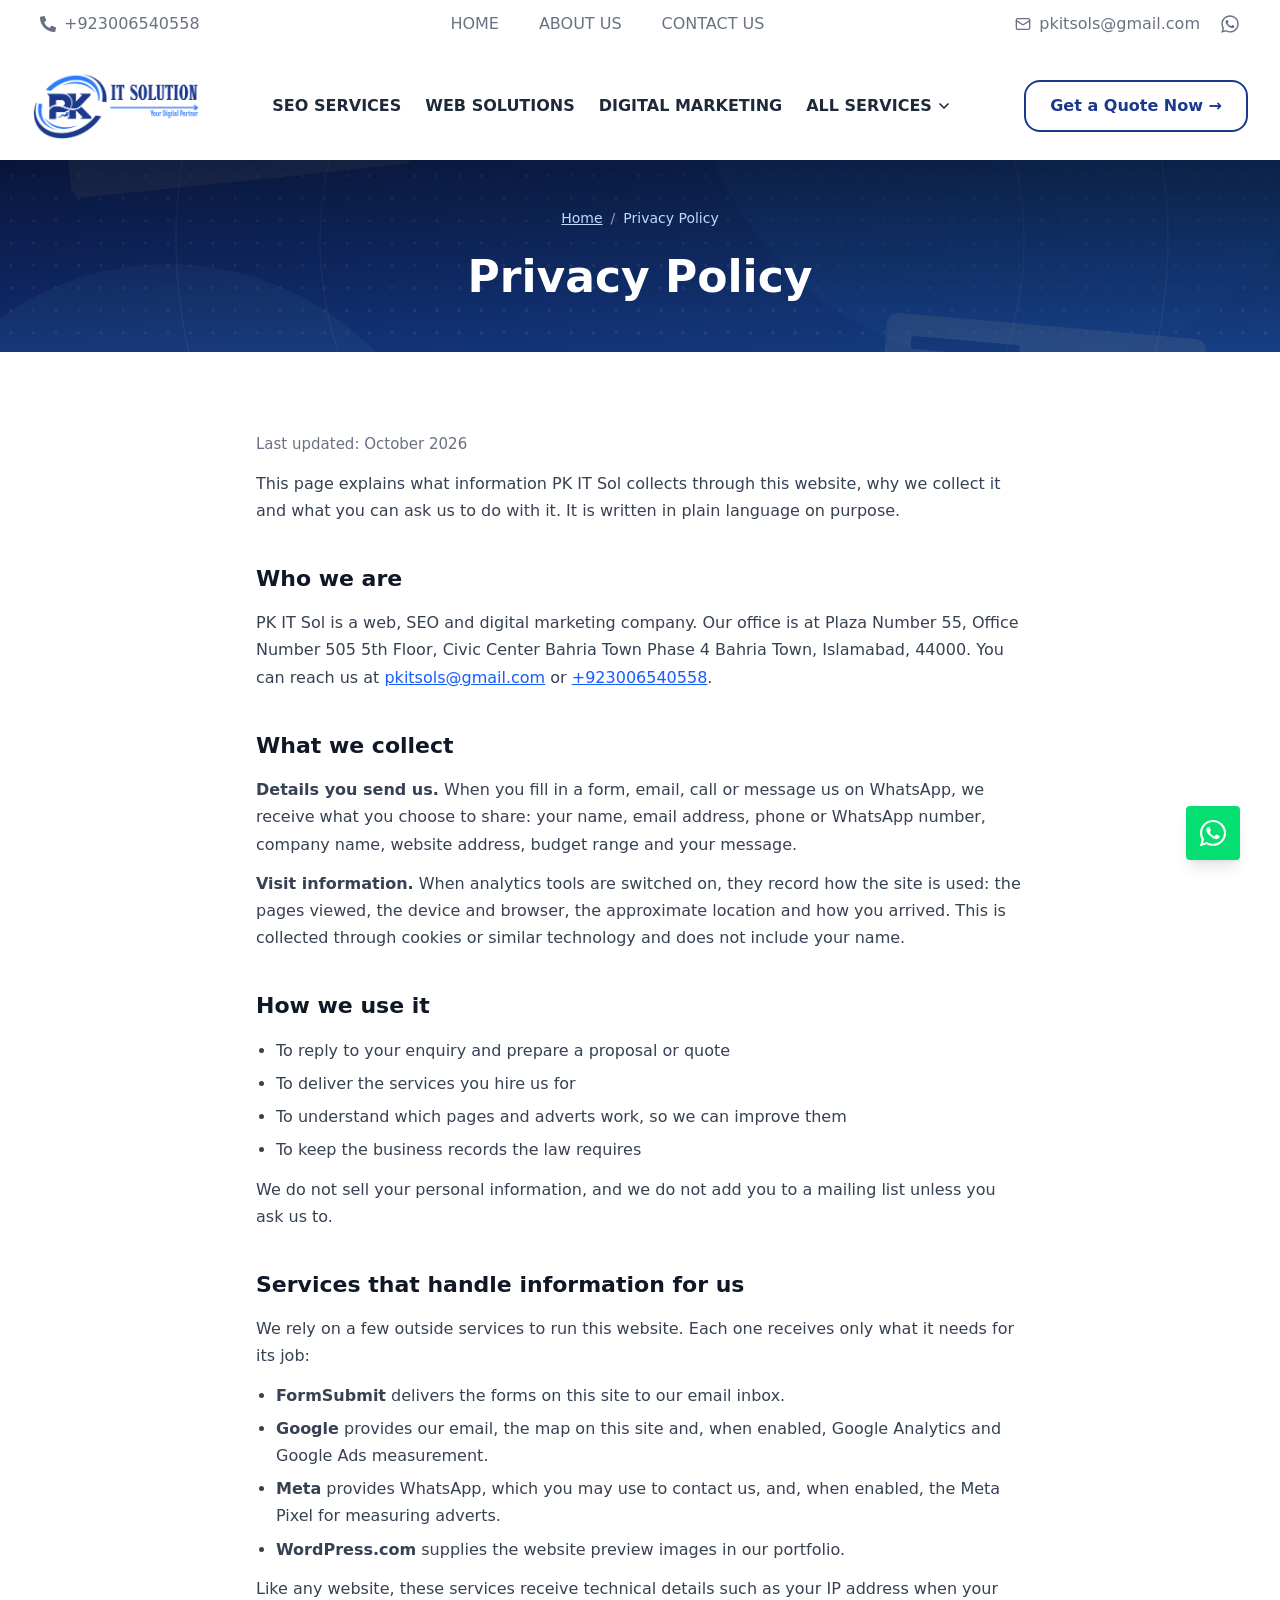
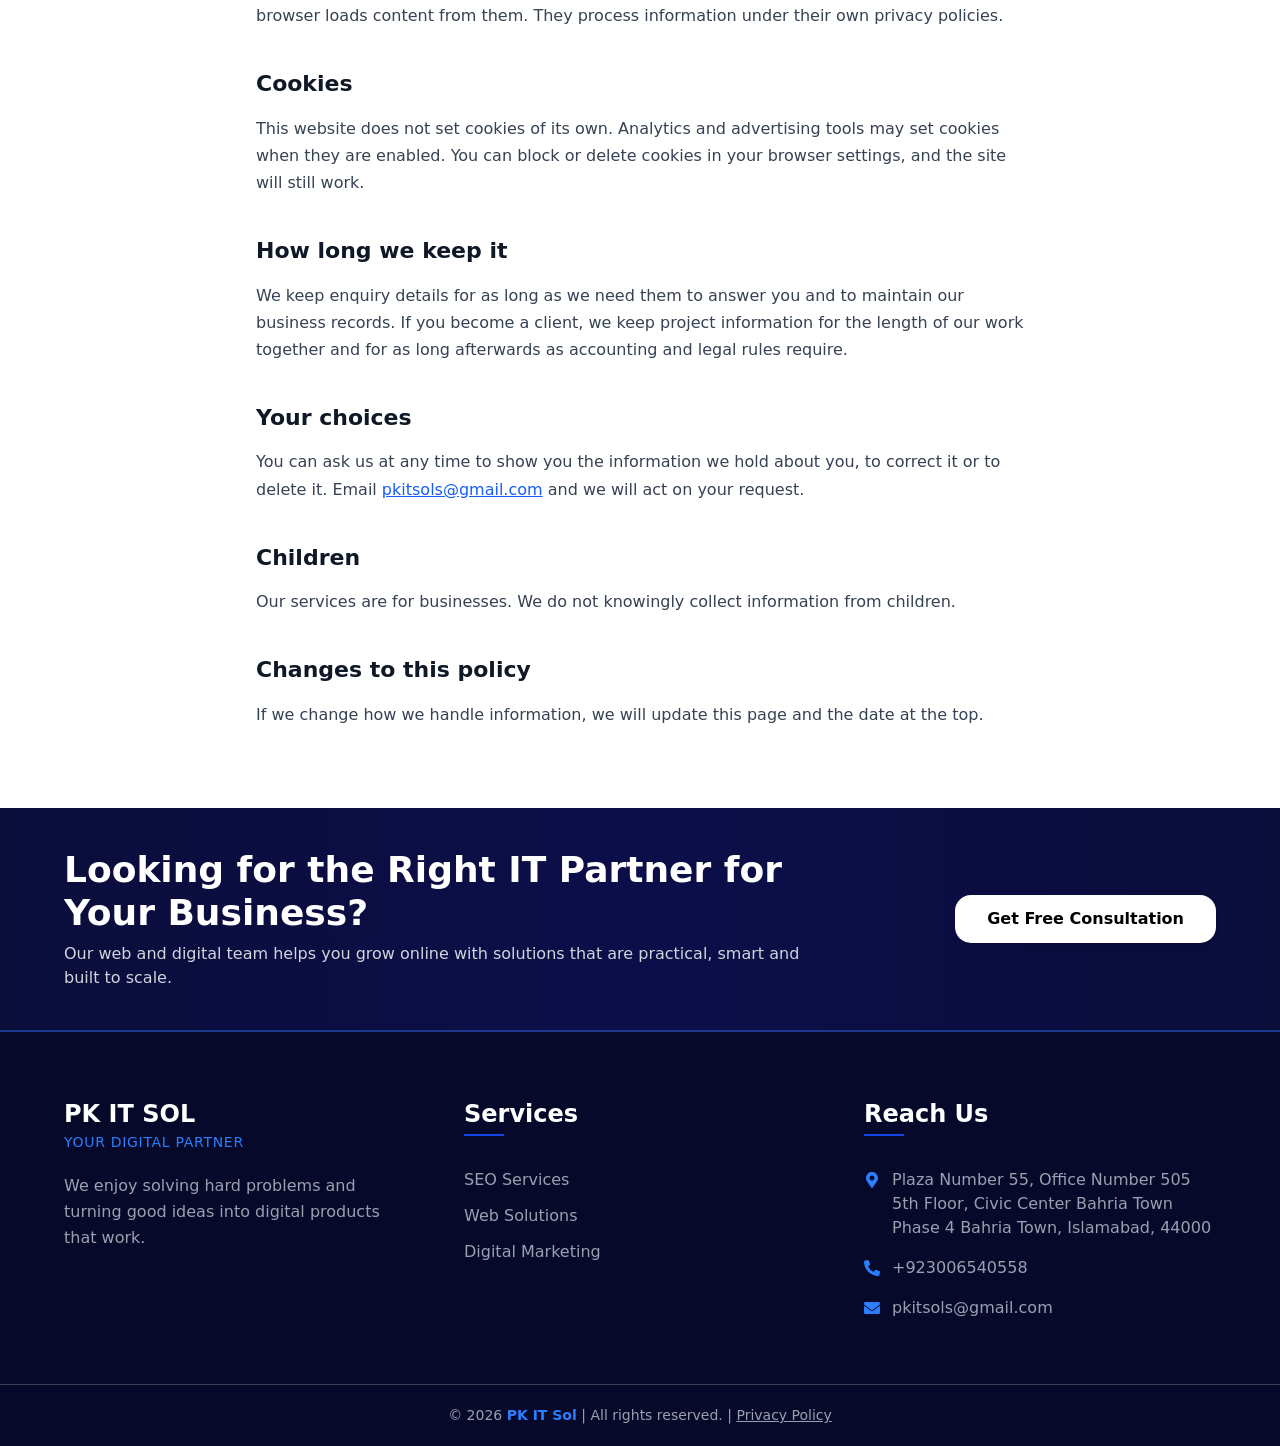
<file: privacy-policy.html>
<!DOCTYPE html>
<html lang="en">
<head>
  <meta charset="utf-8">
  <meta name="viewport" content="width=device-width, initial-scale=1, viewport-fit=cover">
  <title>Privacy Policy | PK IT Sol</title>
  <meta name="description" content="How PK IT Sol collects, uses and protects the information you share through this website.">
  <!-- Kept out of search for now, like the other inner pages. Change to: index, follow when you open them up -->
  <meta name="robots" content="noindex, follow">
  <link rel="canonical" href="https://pkitsol.com/privacy-policy">
  <meta name="theme-color" content="#1c398e">
  <link rel="icon" type="image/png" href="assets/img/favicon.png">
  <link rel="stylesheet" href="css/style.css">
  <script>
    document.documentElement.className += " js";
    /* Image fallback chain: local file -> data-remote URL -> data-placeholder.
       Lets the page show the right picture before tools/download-images has been run. */
    function imgFallback(img) {
      var remote = img.getAttribute("data-remote"), placeholder = img.getAttribute("data-placeholder");
      if (remote && !img.getAttribute("data-tried-remote")) { img.setAttribute("data-tried-remote", "1"); img.src = remote; }
      else if (placeholder && !img.getAttribute("data-tried-placeholder")) { img.setAttribute("data-tried-placeholder", "1"); img.src = placeholder; }
      else { img.onerror = null; }
    }
  </script>
</head>
<body class="svc svc--seo">

<!-- Icon sprite: keep this block as it is (same icons as index.html) -->
<svg xmlns="http://www.w3.org/2000/svg" class="sprite" aria-hidden="true" focusable="false">
  <!-- solid icons -->
  <symbol id="i-phone" viewBox="0 0 512 512"><path d="M497.39 361.8l-112-48a24 24 0 0 0-28 6.9l-49.6 60.6A370.66 370.66 0 0 1 130.6 204.11l60.6-49.6a23.94 23.94 0 0 0 6.9-28l-48-112A24.16 24.16 0 0 0 122.6.61l-104 24A24 24 0 0 0 0 48c0 256.5 207.9 464 464 464a24 24 0 0 0 23.4-18.6l24-104a24.29 24.29 0 0 0-14.01-27.6z"/></symbol>
  <symbol id="i-envelope" viewBox="0 0 512 512"><path d="M502.3 190.8c3.9-3.1 9.7-.2 9.7 4.7V400c0 26.5-21.5 48-48 48H48c-26.5 0-48-21.5-48-48V195.6c0-5 5.7-7.8 9.7-4.7 22.4 17.4 52.1 39.5 154.1 113.6 21.1 15.4 56.7 47.8 92.2 47.6 35.7.3 72-32.8 92.3-47.6 102-74.1 131.6-96.3 154-113.7zM256 320c23.2.4 56.6-29.2 73.4-41.4 132.7-96.3 142.8-104.7 173.4-128.7 5.8-4.5 9.2-11.5 9.2-18.9v-19c0-26.5-21.5-48-48-48H48C21.5 64 0 85.5 0 112v19c0 7.4 3.4 14.3 9.2 18.9 30.6 23.9 40.7 32.4 173.4 128.7 16.8 12.2 50.2 41.8 73.4 41.4z"/></symbol>
  <symbol id="i-pin" viewBox="0 0 384 512"><path d="M172.268 501.67C26.97 291.031 0 269.413 0 192 0 85.961 85.961 0 192 0s192 85.961 192 192c0 77.413-26.97 99.031-172.268 309.67-9.535 13.774-29.93 13.773-39.464 0zM192 272c44.183 0 80-35.817 80-80s-35.817-80-80-80-80 35.817-80 80 35.817 80 80 80z"/></symbol>
  <symbol id="i-facebook" viewBox="0 0 320 512"><path d="M279.14 288l14.22-92.66h-88.91v-60.13c0-25.35 12.42-50.06 52.24-50.06h40.42V6.26S260.43 0 225.36 0c-73.22 0-121.08 44.38-121.08 124.72v70.62H22.89V288h81.39v224h100.17V288z"/></symbol>
  <symbol id="i-instagram" viewBox="0 0 448 512"><path d="M224.1 141c-63.6 0-114.9 51.3-114.9 114.9s51.3 114.9 114.9 114.9S339 319.5 339 255.9 287.7 141 224.1 141zm0 189.6c-41.1 0-74.7-33.5-74.7-74.7s33.5-74.7 74.7-74.7 74.7 33.5 74.7 74.7-33.6 74.7-74.7 74.7zm146.4-194.3c0 14.9-12 26.8-26.8 26.8-14.9 0-26.8-12-26.8-26.8s12-26.8 26.8-26.8 26.8 12 26.8 26.8zm76.1 27.2c-1.7-35.9-9.9-67.7-36.2-93.9-26.2-26.2-58-34.4-93.9-36.2-37-2.1-147.9-2.1-184.9 0-35.8 1.7-67.6 9.9-93.9 36.1s-34.4 58-36.2 93.9c-2.1 37-2.1 147.9 0 184.9 1.7 35.9 9.9 67.7 36.2 93.9s58 34.4 93.9 36.2c37 2.1 147.9 2.1 184.9 0 35.9-1.7 67.7-9.9 93.9-36.2 26.2-26.2 34.4-58 36.2-93.9 2.1-37 2.1-147.8 0-184.8zM398.8 388c-7.8 19.6-22.9 34.7-42.6 42.6-29.5 11.7-99.5 9-132.1 9s-102.7 2.6-132.1-9c-19.6-7.8-34.7-22.9-42.6-42.6-11.7-29.5-9-99.5-9-132.1s-2.6-102.7 9-132.1c7.8-19.6 22.9-34.7 42.6-42.6 29.5-11.7 99.5-9 132.1-9s102.7-2.6 132.1 9c19.6 7.8 34.7 22.9 42.6 42.6 11.7 29.5 9 99.5 9 132.1s2.7 102.7-9 132.1z"/></symbol>
  <symbol id="i-linkedin" viewBox="0 0 448 512"><path d="M100.28 448H7.4V148.9h92.88zM53.79 108.1C24.09 108.1 0 83.5 0 53.8a53.79 53.79 0 0 1 107.58 0c0 29.7-24.1 54.3-53.79 54.3zM447.9 448h-92.68V302.4c0-34.7-.7-79.2-48.29-79.2-48.29 0-55.69 37.7-55.69 76.7V448h-92.78V148.9h89.08v40.8h1.3c12.4-23.5 42.69-48.3 87.88-48.3 94 0 111.28 61.9 111.28 142.3V448z"/></symbol>
  <symbol id="i-whatsapp" viewBox="0 0 448 512"><path d="M380.9 97.1C339 55.1 283.2 32 223.9 32c-122.4 0-222 99.6-222 222 0 39.1 10.2 77.3 29.6 111L0 480l117.7-30.9c32.4 17.7 68.9 27 106.1 27h.1c122.3 0 224.1-99.6 224.1-222 0-59.3-25.2-115-67.1-157zm-157 341.6c-33.2 0-65.7-8.9-94-25.7l-6.7-4-69.8 18.3L72 359.2l-4.4-7c-18.5-29.4-28.2-63.3-28.2-98.2 0-101.7 82.8-184.5 184.6-184.5 49.3 0 95.6 19.2 130.4 54.1 34.8 34.9 56.2 81.2 56.1 130.5 0 101.8-84.9 184.6-186.6 184.6zm101.2-138.2c-5.5-2.8-32.8-16.2-37.9-18-5.1-1.9-8.8-2.8-12.5 2.8-3.7 5.6-14.3 18-17.6 21.8-3.2 3.7-6.5 4.2-12 1.4-32.6-16.3-54-29.1-75.5-66-5.7-9.8 5.7-9.1 16.3-30.3 1.8-3.7.9-6.9-.5-9.7-1.4-2.8-12.5-30.1-17.1-41.2-4.5-10.8-9.1-9.3-12.5-9.5-3.2-.2-6.9-.2-10.6-.2-3.7 0-9.7 1.4-14.8 6.9-5.1 5.6-19.4 19-19.4 46.3 0 27.3 19.9 53.7 22.6 57.4 2.8 3.7 39.1 59.7 94.8 83.8 35.2 15.2 49 16.5 66.6 13.9 10.7-1.6 32.8-13.4 37.4-26.4 4.6-13 4.6-24.1 3.2-26.4-1.3-2.5-5-3.9-10.5-6.6z"/></symbol>
  <symbol id="i-wordpress" viewBox="0 0 512 512"><path d="M61.7 169.4l101.5 278C92.2 413 43.3 340.2 43.3 256c0-30.9 6.6-60.1 18.4-86.6zm337.9 75.9c0-26.3-9.4-44.5-17.5-58.7-10.8-17.5-20.9-32.4-20.9-49.9 0-19.6 14.8-37.8 35.7-37.8.9 0 1.8.1 2.8.2-37.9-34.7-88.3-55.9-143.7-55.9-74.3 0-139.7 38.1-177.8 95.9 5 .2 9.7.3 13.7.3 22.2 0 56.7-2.7 56.7-2.7 11.5-.7 12.8 16.2 1.4 17.5 0 0-11.5 1.3-24.3 2l77.5 230.4L249.8 247l-33.1-90.8c-11.5-.7-22.3-2-22.3-2-11.5-.7-10.1-18.2 1.3-17.5 0 0 35.1 2.7 56 2.7 22.2 0 56.7-2.7 56.7-2.7 11.5-.7 12.8 16.2 1.4 17.5 0 0-11.5 1.3-24.3 2l76.9 228.7 21.2-70.9c9-29.4 16-50.5 16-68.7zm-139.9 29.3l-63.8 185.5c19.1 5.6 39.2 8.7 60.1 8.7 24.8 0 48.5-4.3 70.6-12.1-.6-.9-1.1-1.9-1.5-2.9l-65.4-179.2zm183-120.7c.9 6.8 1.4 14 1.4 21.9 0 21.6-4 45.8-16.2 76.2l-65 187.9C426.2 403 468.7 334.5 468.7 256c0-37-9.4-71.8-26-102.1zM504 256c0 136.8-111.3 248-248 248C119.2 504 8 392.7 8 256 8 119.2 119.2 8 256 8c136.7 0 248 111.2 248 248zm-11.4 0c0-130.5-106.2-236.6-236.6-236.6C125.5 19.4 19.4 125.5 19.4 256S125.6 492.6 256 492.6c130.5 0 236.6-106.1 236.6-236.6z"/></symbol>
  <symbol id="i-store" viewBox="0 0 616 512"><path d="M602 118.6L537.1 15C531.3 5.7 521 0 510 0H106C95 0 84.7 5.7 78.9 15L14 118.6c-33.5 53.5-3.8 127.9 58.8 136.4 4.5.6 9.1.9 13.7.9 29.6 0 55.8-13 73.8-33.1 18 20.1 44.3 33.1 73.8 33.1 29.6 0 55.8-13 73.8-33.1 18 20.1 44.3 33.1 73.8 33.1 29.6 0 55.8-13 73.8-33.1 18.1 20.1 44.3 33.1 73.8 33.1 4.7 0 9.2-.3 13.7-.9 62.8-8.4 92.6-82.8 59-136.4zM529.5 288c-10 0-19.9-1.5-29.5-3.8V384H116v-99.8c-9.6 2.2-19.5 3.8-29.5 3.8-6 0-12.1-.4-18-1.2-5.6-.8-11.1-2.1-16.4-3.6V480c0 17.7 14.3 32 32 32h448c17.7 0 32-14.3 32-32V283.2c-5.4 1.6-10.8 2.9-16.4 3.6-6.1.8-12.1 1.2-18.2 1.2z"/></symbol>
  <symbol id="i-shopify" viewBox="0 0 448 512"><path d="M388.32,104.1a4.66,4.66,0,0,0-4.4-4c-2,0-37.23-.8-37.23-.8s-21.61-20.82-29.62-28.83V503.2L442.76,472S388.72,106.5,388.32,104.1ZM288.65,70.47a116.67,116.67,0,0,0-7.21-17.61C271,32.85,255.42,22,237,22a15,15,0,0,0-4,.4c-.4-.8-1.2-1.2-1.6-2C223.4,11.63,213,7.63,200.58,8c-24,.8-48,18-67.25,48.83-13.61,21.62-24,48.84-26.82,70.06-27.62,8.4-46.83,14.41-47.23,14.81-14,4.4-14.41,4.8-16,18-1.2,10-38,291.82-38,291.82L307.86,504V65.67a41.66,41.66,0,0,0-4.4.4S297.86,67.67,288.65,70.47ZM233.41,87.69c-16,4.8-33.63,10.4-50.84,15.61,4.8-18.82,14.41-37.63,25.62-50,4.4-4.4,10.41-9.61,17.21-12.81C232.21,54.86,233.81,74.48,233.41,87.69ZM200.58,24.44A27.49,27.49,0,0,1,215,28c-6.4,3.2-12.81,8.41-18.81,14.41-15.21,16.42-26.82,42-31.62,66.45-14.42,4.41-28.83,8.81-42,12.81C131.33,83.28,163.75,25.24,200.58,24.44ZM154.15,244.61c1.6,25.61,69.25,31.22,73.25,91.66,2.8,47.64-25.22,80.06-65.65,82.47-48.83,3.2-75.65-25.62-75.65-25.62l10.4-44s26.82,20.42,48.44,18.82c14-.8,19.22-12.41,18.81-20.42-2-33.62-57.24-31.62-60.84-86.86-3.2-46.44,27.22-93.27,94.47-97.68,26-1.6,39.23,4.81,39.23,4.81L221.4,225.39s-17.21-8-37.63-6.4C154.15,221,153.75,239.8,154.15,244.61ZM249.42,82.88c0-12-1.6-29.22-7.21-43.63,18.42,3.6,27.22,24,31.23,36.43Q262.63,78.68,249.42,82.88Z"/></symbol>
  <symbol id="i-code" viewBox="0 0 640 512"><path d="M278.9 511.5l-61-17.7c-6.4-1.8-10-8.5-8.2-14.9L346.2 8.7c1.8-6.4 8.5-10 14.9-8.2l61 17.7c6.4 1.8 10 8.5 8.2 14.9L293.8 503.3c-1.9 6.4-8.5 10.1-14.9 8.2zm-114-112.2l43.5-46.4c4.6-4.9 4.3-12.7-.8-17.2L117 256l90.6-79.7c5.1-4.5 5.5-12.3.8-17.2l-43.5-46.4c-4.5-4.8-12.1-5.1-17-.5L3.8 247.2c-5.1 4.7-5.1 12.8 0 17.5l144.1 135.1c4.9 4.6 12.5 4.4 17-.5zm327.2.6l144.1-135.1c5.1-4.7 5.1-12.8 0-17.5L492.1 112.1c-4.8-4.5-12.4-4.3-17 .5L431.6 159c-4.6 4.9-4.3 12.7.8 17.2L523 256l-90.6 79.7c-5.1 4.5-5.5 12.3-.8 17.2l43.5 46.4c4.5 4.9 12.1 5.1 17 .6z"/></symbol>
  <symbol id="i-search" viewBox="0 0 512 512"><path d="M505 442.7L405.3 343c-4.5-4.5-10.6-7-17-7H372c27.6-35.3 44-79.7 44-128C416 93.1 322.9 0 208 0S0 93.1 0 208s93.1 208 208 208c48.3 0 92.7-16.4 128-44v16.3c0 6.4 2.5 12.5 7 17l99.7 99.7c9.4 9.4 24.6 9.4 33.9 0l28.3-28.3c9.4-9.4 9.4-24.6.1-34zM208 336c-70.7 0-128-57.2-128-128 0-70.7 57.2-128 128-128 70.7 0 128 57.2 128 128 0 70.7-57.2 128-128 128z"/></symbol>
  <symbol id="i-cart" viewBox="0 0 576 512"><path d="M528.12 301.319l47.273-208C578.806 78.301 567.391 64 551.99 64H159.208l-9.166-44.81C147.758 8.021 137.93 0 126.529 0H24C10.745 0 0 10.745 0 24v16c0 13.255 10.745 24 24 24h69.883l70.248 343.435C147.325 417.1 136 435.222 136 456c0 30.928 25.072 56 56 56s56-25.072 56-56c0-15.674-6.447-29.835-16.824-40h209.647C430.447 426.165 424 440.326 424 456c0 30.928 25.072 56 56 56s56-25.072 56-56c0-22.172-12.888-41.332-31.579-50.405l5.517-24.276c3.413-15.018-8.002-29.319-23.403-29.319H218.117l-6.545-32h293.145c11.206 0 20.92-7.754 23.403-18.681z"/></symbol>
  <symbol id="i-cog" viewBox="0 0 512 512"><path d="M487.4 315.7l-42.6-24.6c4.3-23.2 4.3-47 0-70.2l42.6-24.6c4.9-2.8 7.1-8.6 5.5-14-11.1-35.6-30-67.8-54.7-94.6-3.8-4.1-10-5.1-14.8-2.3L380.8 110c-17.9-15.4-38.5-27.3-60.8-35.1V25.8c0-5.6-3.9-10.5-9.4-11.7-36.7-8.2-74.3-7.8-109.2 0-5.5 1.2-9.4 6.1-9.4 11.7V75c-22.2 7.9-42.8 19.8-60.8 35.1L88.7 85.5c-4.9-2.8-11-1.9-14.8 2.3-24.7 26.7-43.6 58.9-54.7 94.6-1.7 5.4.6 11.2 5.5 14L67.3 221c-4.3 23.2-4.3 47 0 70.2l-42.6 24.6c-4.9 2.8-7.1 8.6-5.5 14 11.1 35.6 30 67.8 54.7 94.6 3.8 4.1 10 5.1 14.8 2.3l42.6-24.6c17.9 15.4 38.5 27.3 60.8 35.1v49.2c0 5.6 3.9 10.5 9.4 11.7 36.7 8.2 74.3 7.8 109.2 0 5.5-1.2 9.4-6.1 9.4-11.7v-49.2c22.2-7.9 42.8-19.8 60.8-35.1l42.6 24.6c4.9 2.8 11 1.9 14.8-2.3 24.7-26.7 43.6-58.9 54.7-94.6 1.5-5.5-.7-11.3-5.6-14.1zM256 336c-44.1 0-80-35.9-80-80s35.9-80 80-80 80 35.9 80 80-35.9 80-80 80z"/></symbol>
  <symbol id="i-bullhorn" viewBox="0 0 576 512"><path d="M576 240c0-23.63-12.95-44.04-32-55.12V32.01C544 23.26 537.02 0 512 0c-7.12 0-14.19 2.38-19.98 7.02l-85.03 68.03C364.28 109.19 310.66 128 256 128H64c-35.35 0-64 28.65-64 64v96c0 35.35 28.65 64 64 64h33.7c-1.39 10.48-2.18 21.14-2.18 32 0 39.77 9.26 77.35 25.56 110.94 5.19 10.69 16.52 17.06 28.4 17.06h74.28c26.05 0 41.69-29.84 25.9-50.56-16.4-21.52-26.15-48.36-26.15-77.44 0-11.11 1.62-21.79 4.41-32H256c54.66 0 108.28 18.81 150.98 52.95l85.03 68.03a32.023 32.023 0 0 0 19.98 7.02c24.92 0 32-22.78 32-32V295.13C563.05 284.04 576 263.63 576 240zm-96 141.42l-33.05-26.44C392.95 311.78 325.12 288 256 288v-96c69.12 0 136.95-23.78 190.95-66.98L480 98.58v282.84z"/></symbol>
  <symbol id="i-envelope-open" viewBox="0 0 512 512"><path d="M176 216h160c8.84 0 16-7.16 16-16v-16c0-8.84-7.16-16-16-16H176c-8.84 0-16 7.16-16 16v16c0 8.84 7.16 16 16 16zm-16 80c0 8.84 7.16 16 16 16h160c8.84 0 16-7.16 16-16v-16c0-8.84-7.16-16-16-16H176c-8.84 0-16 7.16-16 16v16zm96 121.13c-16.42 0-32.84-5.06-46.86-15.19L0 250.86V464c0 26.51 21.49 48 48 48h416c26.51 0 48-21.49 48-48V250.86L302.86 401.94c-14.02 10.12-30.44 15.19-46.86 15.19zm237.61-254.18c-8.85-6.94-17.24-13.47-29.61-22.81V96c0-26.51-21.49-48-48-48h-77.55c-3.04-2.2-5.87-4.26-9.04-6.56C312.6 29.17 279.2-.35 256 0c-23.2-.35-56.59 29.17-73.41 41.44-3.17 2.3-6 4.36-9.04 6.56H96c-26.51 0-48 21.49-48 48v44.14c-12.37 9.33-20.76 15.87-29.61 22.81A47.995 47.995 0 0 0 0 200.72v10.65l96 69.35V96h320v184.72l96-69.35v-10.65c0-14.74-6.78-28.67-18.39-37.77z"/></symbol>
  <symbol id="i-user-friends" viewBox="0 0 640 512"><path d="M192 256c61.9 0 112-50.1 112-112S253.9 32 192 32 80 82.1 80 144s50.1 112 112 112zm76.8 32h-8.3c-20.8 10-43.9 16-68.5 16s-47.6-6-68.5-16h-8.3C51.6 288 0 339.6 0 403.2V432c0 26.5 21.5 48 48 48h288c26.5 0 48-21.5 48-48v-28.8c0-63.6-51.6-115.2-115.2-115.2zM480 256c53 0 96-43 96-96s-43-96-96-96-96 43-96 96 43 96 96 96zm48 32h-3.8c-13.9 4.8-28.6 8-44.2 8s-30.3-3.2-44.2-8H432c-20.4 0-39.2 5.9-55.7 15.4 24.4 26.3 39.7 61.2 39.7 99.8v38.4c0 2.2-.5 4.3-.6 6.4H592c26.5 0 48-21.5 48-48 0-61.9-50.1-112-112-112z"/></symbol>
  <symbol id="i-video" viewBox="0 0 576 512"><path d="M336.2 64H47.8C21.4 64 0 85.4 0 111.8v288.4C0 426.6 21.4 448 47.8 448h288.4c26.4 0 47.8-21.4 47.8-47.8V111.8c0-26.4-21.4-47.8-47.8-47.8zm189.4 37.7L416 177.3v157.4l109.6 75.5c21.2 14.6 50.4-.3 50.4-25.8V127.5c0-25.4-29.1-40.4-50.4-25.8z"/></symbol>
  <symbol id="i-quote" viewBox="0 0 512 512"><path d="M464 32H336c-26.5 0-48 21.5-48 48v128c0 26.5 21.5 48 48 48h80v64c0 35.3-28.7 64-64 64h-8c-13.3 0-24 10.7-24 24v48c0 13.3 10.7 24 24 24h8c88.4 0 160-71.6 160-160V80c0-26.5-21.5-48-48-48zm-288 0H48C21.5 32 0 53.5 0 80v128c0 26.5 21.5 48 48 48h80v64c0 35.3-28.7 64-64 64h-8c-13.3 0-24 10.7-24 24v48c0 13.3 10.7 24 24 24h8c88.4 0 160-71.6 160-160V80c0-26.5-21.5-48-48-48z"/></symbol>
  <symbol id="i-arrow-top" viewBox="0 0 24 24"><path d="M6 4h12v2H6zm.707 11.707L11 11.414V20h2v-8.586l4.293 4.293 1.414-1.414L12 7.586l-6.707 6.707z"/></symbol>
  <symbol id="i-headset" viewBox="0 0 24 24"><path d="M21 12.22C21 6.73 16.74 3 12 3c-4.69 0-9 3.65-9 9.28-.6.34-1 .98-1 1.72v2c0 1.1.9 2 2 2h1v-6.1c0-3.87 3.13-7 7-7s7 3.13 7 7V19h-8v2h8c1.1 0 2-.9 2-2v-1.22c.59-.31 1-.92 1-1.64v-2.3c0-.7-.41-1.31-1-1.62z"/><circle cx="9" cy="13" r="1"/><circle cx="15" cy="13" r="1"/><path d="M18 11.03A6.04 6.04 0 0 0 12.05 6c-3.03 0-6.29 2.51-6.03 6.45a8.075 8.075 0 0 0 4.86-5.89c1.31 2.63 4 4.44 7.12 4.47z"/></symbol>
  <!-- outline icons -->
  <symbol id="i-mail" viewBox="0 0 24 24"><g fill="none" stroke="currentColor" stroke-width="2" stroke-linecap="round" stroke-linejoin="round"><path d="m22 7-8.991 5.727a2 2 0 0 1-2.009 0L2 7"/><rect x="2" y="4" width="20" height="16" rx="2"/></g></symbol>
  <symbol id="i-settings" viewBox="0 0 24 24"><g fill="none" stroke="currentColor" stroke-width="1.5" stroke-linecap="round" stroke-linejoin="round"><path d="M9.671 4.136a2.34 2.34 0 0 1 4.659 0 2.34 2.34 0 0 0 3.319 1.915 2.34 2.34 0 0 1 2.33 4.033 2.34 2.34 0 0 0 0 3.831 2.34 2.34 0 0 1-2.33 4.033 2.34 2.34 0 0 0-3.319 1.915 2.34 2.34 0 0 1-4.659 0 2.34 2.34 0 0 0-3.32-1.915 2.34 2.34 0 0 1-2.33-4.033 2.34 2.34 0 0 0 0-3.831A2.34 2.34 0 0 1 6.35 6.051a2.34 2.34 0 0 0 3.319-1.915"/><circle cx="12" cy="12" r="3"/></g></symbol>
  <symbol id="i-circle-user" viewBox="0 0 24 24"><g fill="none" stroke="currentColor" stroke-width="1.5" stroke-linecap="round" stroke-linejoin="round"><circle cx="12" cy="12" r="10"/><circle cx="12" cy="10" r="3"/><path d="M7 20.662V19a2 2 0 0 1 2-2h6a2 2 0 0 1 2 2v1.662"/></g></symbol>
  <symbol id="i-users" viewBox="0 0 24 24"><g fill="none" stroke="currentColor" stroke-width="2" stroke-linecap="round" stroke-linejoin="round"><path d="M16 21v-2a4 4 0 0 0-4-4H6a4 4 0 0 0-4 4v2"/><path d="M16 3.128a4 4 0 0 1 0 7.744"/><path d="M22 21v-2a4 4 0 0 0-3-3.87"/><circle cx="9" cy="7" r="4"/></g></symbol>
  <symbol id="i-trending-up" viewBox="0 0 24 24"><g fill="none" stroke="currentColor" stroke-width="2" stroke-linecap="round" stroke-linejoin="round"><path d="M16 7h6v6"/><path d="m22 7-8.5 8.5-5-5L2 17"/></g></symbol>
  <symbol id="i-chart" viewBox="0 0 24 24"><g fill="none" stroke="currentColor" stroke-width="2" stroke-linecap="round" stroke-linejoin="round"><path d="M5 21v-6"/><path d="M12 21V3"/><path d="M19 21V9"/></g></symbol>
  <symbol id="i-repeat" viewBox="0 0 24 24"><g fill="none" stroke="currentColor" stroke-width="2" stroke-linecap="round" stroke-linejoin="round"><path d="m17 2 4 4-4 4"/><path d="M3 11v-1a4 4 0 0 1 4-4h14"/><path d="m7 22-4-4 4-4"/><path d="M21 13v1a4 4 0 0 1-4 4H3"/></g></symbol>
  <symbol id="i-file-text" viewBox="0 0 24 24"><g fill="none" stroke="currentColor" stroke-width="2" stroke-linecap="round" stroke-linejoin="round"><path d="M15 2H6a2 2 0 0 0-2 2v16a2 2 0 0 0 2 2h12a2 2 0 0 0 2-2V7Z"/><path d="M14 2v4a2 2 0 0 0 2 2h4"/><path d="M10 9H8"/><path d="M16 13H8"/><path d="M16 17H8"/></g></symbol>
  <symbol id="i-brain" viewBox="0 0 24 24"><g fill="none" stroke="currentColor" stroke-width="2" stroke-linecap="round" stroke-linejoin="round"><path d="M12 18V5"/><path d="M15 13a4.17 4.17 0 0 1-3-4 4.17 4.17 0 0 1-3 4"/><path d="M17.598 6.5A3 3 0 1 0 12 5a3 3 0 1 0-5.598 1.5"/><path d="M17.997 5.125a4 4 0 0 1 2.526 5.77"/><path d="M18 18a4 4 0 0 0 2-7.464"/><path d="M19.967 17.483A4 4 0 1 1 12 18a4 4 0 1 1-7.967-.517"/><path d="M6 18a4 4 0 0 1-2-7.464"/><path d="M6.003 5.125a4 4 0 0 0-2.526 5.77"/></g></symbol>
  <symbol id="i-globe" viewBox="0 0 24 24"><g fill="none" stroke="currentColor" stroke-width="2" stroke-linecap="round" stroke-linejoin="round"><circle cx="12" cy="12" r="10"/><path d="M12 2a14.5 14.5 0 0 0 0 20 14.5 14.5 0 0 0 0-20"/><path d="M2 12h20"/></g></symbol>
  <symbol id="i-pen-tool" viewBox="0 0 24 24"><g fill="none" stroke="currentColor" stroke-width="2" stroke-linecap="round" stroke-linejoin="round"><path d="M15.707 21.293a1 1 0 0 1-1.414 0l-1.586-1.586a1 1 0 0 1 0-1.414l5.586-5.586a1 1 0 0 1 1.414 0l1.586 1.586a1 1 0 0 1 0 1.414z"/><path d="m18 13-1.375-6.874a1 1 0 0 0-.746-.776L3.235 2.028a1 1 0 0 0-1.207 1.207L5.35 15.879a1 1 0 0 0 .776.746L13 18"/><path d="m2.3 2.3 7.286 7.286"/><circle cx="11" cy="11" r="2"/></g></symbol>
  <symbol id="i-arrow-up-right" viewBox="0 0 24 24"><g fill="none" stroke="currentColor" stroke-width="2" stroke-linecap="round" stroke-linejoin="round"><path d="M7 7h10v10"/><path d="M7 17 17 7"/></g></symbol>
  <symbol id="i-check" viewBox="0 0 24 24"><g fill="none" stroke="currentColor" stroke-width="2.5" stroke-linecap="round" stroke-linejoin="round"><path d="M20 6 9 17l-5-5"/></g></symbol>
  <symbol id="i-chevron-down" viewBox="0 0 24 24"><g fill="none" stroke="currentColor" stroke-width="2.5" stroke-linecap="round" stroke-linejoin="round"><path d="m6 9 6 6 6-6"/></g></symbol>
  <symbol id="i-plus" viewBox="0 0 24 24"><g fill="none" stroke="currentColor" stroke-width="2" stroke-linecap="round"><line class="plus-v" x1="12" y1="5" x2="12" y2="19"/><line x1="5" y1="12" x2="19" y2="12"/></g></symbol>
  <symbol id="i-menu" viewBox="0 0 24 24"><g fill="none" stroke="currentColor" stroke-width="2.6" stroke-linecap="round"><path d="M3 6h18M3 12h18M3 18h18"/></g></symbol>
  <symbol id="i-close" viewBox="0 0 24 24"><g fill="none" stroke="currentColor" stroke-width="2.6" stroke-linecap="round"><path d="M5 5l14 14M19 5 5 19"/></g></symbol>
</svg>

<a class="skip-link" href="#main">Skip to content</a>

<div class="page" id="top">

  <!-- Floating actions -->
  <a class="fab fab--top" href="#top" aria-label="Back to top"><svg class="icon"><use href="#i-arrow-top"/></svg></a>
  <a class="fab fab--whatsapp" data-brand-link="whatsapp" href="https://wa.me/923006540558" target="_blank" rel="noopener" aria-label="Chat on WhatsApp"><span><svg class="icon"><use href="#i-whatsapp"/></svg></span></a>

  <!-- Quick contact bar, phones only: one tap to call, WhatsApp or the form -->
  <nav class="mobile-bar" aria-label="Quick contact">
    <a data-brand-link="phone" href="tel:+923006540558"><svg class="icon"><use href="#i-phone"/></svg>Call</a>
    <a data-brand-link="whatsapp" href="https://wa.me/923006540558" target="_blank" rel="noopener"><svg class="icon"><use href="#i-whatsapp"/></svg>WhatsApp</a>
    <a class="mobile-bar__cta" href="/#contact"><svg class="icon"><use href="#i-mail"/></svg>Get a Quote</a>
  </nav>

  <!-- ================= TOP BAR (desktop) ================= -->
  <div class="topbar">
    <div class="topbar__item">
      <svg class="icon"><use href="#i-phone"/></svg>
      <a data-brand-link="phone" data-brand="phone" href="tel:+923006540558">+923006540558</a>
    </div>
    <nav class="topbar__nav" aria-label="Quick links">
      <a class="underline-link" href="/">HOME</a>
      <a class="underline-link" href="/#about">ABOUT US</a>
      <a class="underline-link" href="/#contact">CONTACT US</a>
    </nav>
    <div class="topbar__right">
      <div class="topbar__item">
        <svg class="icon icon--lg"><use href="#i-mail"/></svg>
        <a data-brand-link="email" data-brand="email" href="mailto:pkitsols@gmail.com">pkitsols@gmail.com</a>
      </div>
      <div class="topbar__social">
        <a data-brand-link="facebook" href="#" target="_blank" rel="noopener" aria-label="Facebook"><svg class="icon"><use href="#i-facebook"/></svg></a>
        <a data-brand-link="instagram" href="#" target="_blank" rel="noopener" aria-label="Instagram"><svg class="icon"><use href="#i-instagram"/></svg></a>
        <a data-brand-link="linkedin" href="#" target="_blank" rel="noopener" aria-label="LinkedIn"><svg class="icon"><use href="#i-linkedin"/></svg></a>
        <a data-brand-link="whatsapp" href="https://wa.me/923006540558" target="_blank" rel="noopener" aria-label="WhatsApp"><svg class="icon"><use href="#i-whatsapp"/></svg></a>
      </div>
    </div>
  </div>

  <!-- ================= MAIN NAVIGATION ================= -->
  <header class="site-header" data-header>
    <div class="navbar">
      <a class="logo" href="/" aria-label="PK IT Sol, home page" data-brand-label="name">
        <img class="logo__img" src="assets/img/logo.png" alt="PK IT Sol" width="358" height="145" data-brand-alt="name">
        <span class="logo__layer logo__layer--ink" aria-hidden="true"></span>
        <span class="logo__layer logo__layer--accent" aria-hidden="true"></span>
      </a>

      <nav class="navbar__links" aria-label="Primary">
        <a class="underline-link" href="/seo-services">SEO SERVICES</a>
        <a class="underline-link" href="/web-development">WEB SOLUTIONS</a>
        <a class="underline-link" href="/digital-marketing">DIGITAL MARKETING</a>
        <div class="nav-mega" data-mega>
          <button class="nav-mega__toggle" type="button" aria-expanded="false" aria-controls="mega-panel">ALL SERVICES <svg class="icon"><use href="#i-chevron-down"/></svg></button>
        </div>
      </nav>

      <a class="btn btn--outline navbar__cta" href="/#contact">Get a Quote Now &rarr;</a>

      <button class="nav-toggle" type="button" aria-expanded="false" aria-controls="mobile-menu" aria-label="Open menu" data-nav-toggle>
        <svg class="icon nav-toggle__open"><use href="#i-menu"/></svg>
        <svg class="icon nav-toggle__close"><use href="#i-close"/></svg>
      </button>
    </div>

    <!-- "All Services" drop-down. Its content is built from SITE_CONFIG.services in js/config.js -->
    <div class="mega" id="mega-panel" data-mega-panel hidden></div>

    <!-- ===== MOBILE MENU: service cards (built from SITE_CONFIG.services, like the desktop menu) + page links ===== -->
    <div class="mobile-menu" id="mobile-menu" hidden>
      <p class="mobile-menu__label">Services</p>
      <div class="m-services" data-mobile-services>
        <a href="/seo-services">SEO Services</a>
        <a href="/web-development">Web Solutions</a>
        <a href="/digital-marketing">Digital Marketing</a>
      </div>
      <p class="mobile-menu__label">Company</p>
      <nav class="mobile-menu__links" aria-label="Mobile">
        <a href="/">Home</a>
        <a href="/#about">About Us</a>
        <a href="/#portfolio">Our Work</a>
        <a href="/#contact">Contact Us</a>
      </nav>
    </div>
  </header>

  <main id="main">
    <section class="page-hero" aria-labelledby="page-title" style="padding-top:3rem;padding-bottom:3rem">
      <ol class="breadcrumb" aria-label="Breadcrumb">
        <li><a href="/">Home</a></li>
        <li aria-current="page">Privacy Policy</li>
      </ol>
      <h1 id="page-title">Privacy Policy</h1>
    </section>

    <!-- Plain text page: edit the paragraphs below. Company name, address, email and phone come from js/config.js -->
    <section class="section">
      <div class="legal">
      <p class="legal__date">Last updated: October 2026</p>
      <p>This page explains what information <span data-brand="name">PK IT Sol</span> collects through this website, why we collect it and what you can ask us to do with it. It is written in plain language on purpose.</p>

      <h2>Who we are</h2>
      <p><span data-brand="name">PK IT Sol</span> is a web, SEO and digital marketing company. Our office is at <span data-brand="address">Plaza Number 55, Office Number 505 5th Floor, Civic Center Bahria Town Phase 4 Bahria Town, Islamabad, 44000</span>. You can reach us at <a data-brand-link="email" href="mailto:pkitsols@gmail.com"><span data-brand="email">pkitsols@gmail.com</span></a> or <a data-brand-link="phone" href="tel:+923006540558"><span data-brand="phone">+923006540558</span></a>.</p>

      <h2>What we collect</h2>
      <p><strong>Details you send us.</strong> When you fill in a form, email, call or message us on WhatsApp, we receive what you choose to share: your name, email address, phone or WhatsApp number, company name, website address, budget range and your message.</p>
      <p><strong>Visit information.</strong> When analytics tools are switched on, they record how the site is used: the pages viewed, the device and browser, the approximate location and how you arrived. This is collected through cookies or similar technology and does not include your name.</p>

      <h2>How we use it</h2>
      <ul>
        <li>To reply to your enquiry and prepare a proposal or quote</li>
        <li>To deliver the services you hire us for</li>
        <li>To understand which pages and adverts work, so we can improve them</li>
        <li>To keep the business records the law requires</li>
      </ul>
      <p>We do not sell your personal information, and we do not add you to a mailing list unless you ask us to.</p>

      <h2>Services that handle information for us</h2>
      <p>We rely on a few outside services to run this website. Each one receives only what it needs for its job:</p>
      <ul>
        <li><strong>FormSubmit</strong> delivers the forms on this site to our email inbox.</li>
        <li><strong>Google</strong> provides our email, the map on this site and, when enabled, Google Analytics and Google Ads measurement.</li>
        <li><strong>Meta</strong> provides WhatsApp, which you may use to contact us, and, when enabled, the Meta Pixel for measuring adverts.</li>
        <li><strong>WordPress.com</strong> supplies the website preview images in our portfolio.</li>
      </ul>
      <p>Like any website, these services receive technical details such as your IP address when your browser loads content from them. They process information under their own privacy policies.</p>

      <h2>Cookies</h2>
      <p>This website does not set cookies of its own. Analytics and advertising tools may set cookies when they are enabled. You can block or delete cookies in your browser settings, and the site will still work.</p>

      <h2>How long we keep it</h2>
      <p>We keep enquiry details for as long as we need them to answer you and to maintain our business records. If you become a client, we keep project information for the length of our work together and for as long afterwards as accounting and legal rules require.</p>

      <h2>Your choices</h2>
      <p>You can ask us at any time to show you the information we hold about you, to correct it or to delete it. Email <a data-brand-link="email" href="mailto:pkitsols@gmail.com"><span data-brand="email">pkitsols@gmail.com</span></a> and we will act on your request.</p>

      <h2>Children</h2>
      <p>Our services are for businesses. We do not knowingly collect information from children.</p>

      <h2>Changes to this policy</h2>
      <p>If we change how we handle information, we will update this page and the date at the top.</p>
      </div>
    </section>
  </main>

  <!-- ================= FOOTER ================= -->
  <footer class="footer">
    <div class="footer__cta">
      <div>
        <h2>Looking for the Right IT Partner for Your Business?</h2>
        <p>Our web and digital team helps you grow online with solutions that are practical, smart and built to scale.</p>
      </div>
      <a class="btn btn--light" href="/#contact">Get Free Consultation</a>
    </div>

    <div class="footer__cols">
      <div class="footer__brand">
        <div>
          <h3 data-brand="nameUpper">PK IT SOL</h3>
          <p class="footer__tagline" data-brand="taglineUpper">YOUR DIGITAL PARTNER</p>
        </div>
        <p>We enjoy solving hard problems and turning good ideas into digital products that work.</p>
        <div class="footer__social">
          <a data-brand-link="facebook" href="#" target="_blank" rel="noopener noreferrer" aria-label="Facebook"><svg class="icon"><use href="#i-facebook"/></svg></a>
          <a data-brand-link="instagram" href="#" target="_blank" rel="noopener noreferrer" aria-label="Instagram"><svg class="icon"><use href="#i-instagram"/></svg></a>
          <a data-brand-link="linkedin" href="#" target="_blank" rel="noopener noreferrer" aria-label="LinkedIn"><svg class="icon"><use href="#i-linkedin"/></svg></a>
        </div>
      </div>

      <div>
        <h3 class="footer__heading">Services</h3>
        <ul class="footer__links">
          <li><a href="/seo-services">SEO Services</a></li>
          <li><a href="/web-development">Web Solutions</a></li>
          <li><a href="/digital-marketing">Digital Marketing</a></li>
        </ul>
      </div>

      <div>
        <h3 class="footer__heading">Reach Us</h3>
        <ul class="footer__reach">
          <li><svg class="icon"><use href="#i-pin"/></svg><span data-brand="address">Plaza Number 55, Office Number 505 5th Floor, Civic Center Bahria Town Phase 4 Bahria Town, Islamabad, 44000</span></li>
          <li><svg class="icon"><use href="#i-phone"/></svg><a data-brand-link="phone" data-brand="phone" href="tel:+923006540558">+923006540558</a></li>
          <li><svg class="icon"><use href="#i-envelope"/></svg><a data-brand-link="email" data-brand="email" href="mailto:pkitsols@gmail.com">pkitsols@gmail.com</a></li>
        </ul>
      </div>
    </div>

    <p class="footer__copy">&copy; <span data-year>2026</span> <strong data-brand="name">PK IT Sol</strong> | All rights reserved. | <a href="/privacy-policy">Privacy Policy</a></p>
  </footer>
</div>

<script src="js/config.js"></script>
<script src="js/main.js"></script>
</body>
</html>
</file>
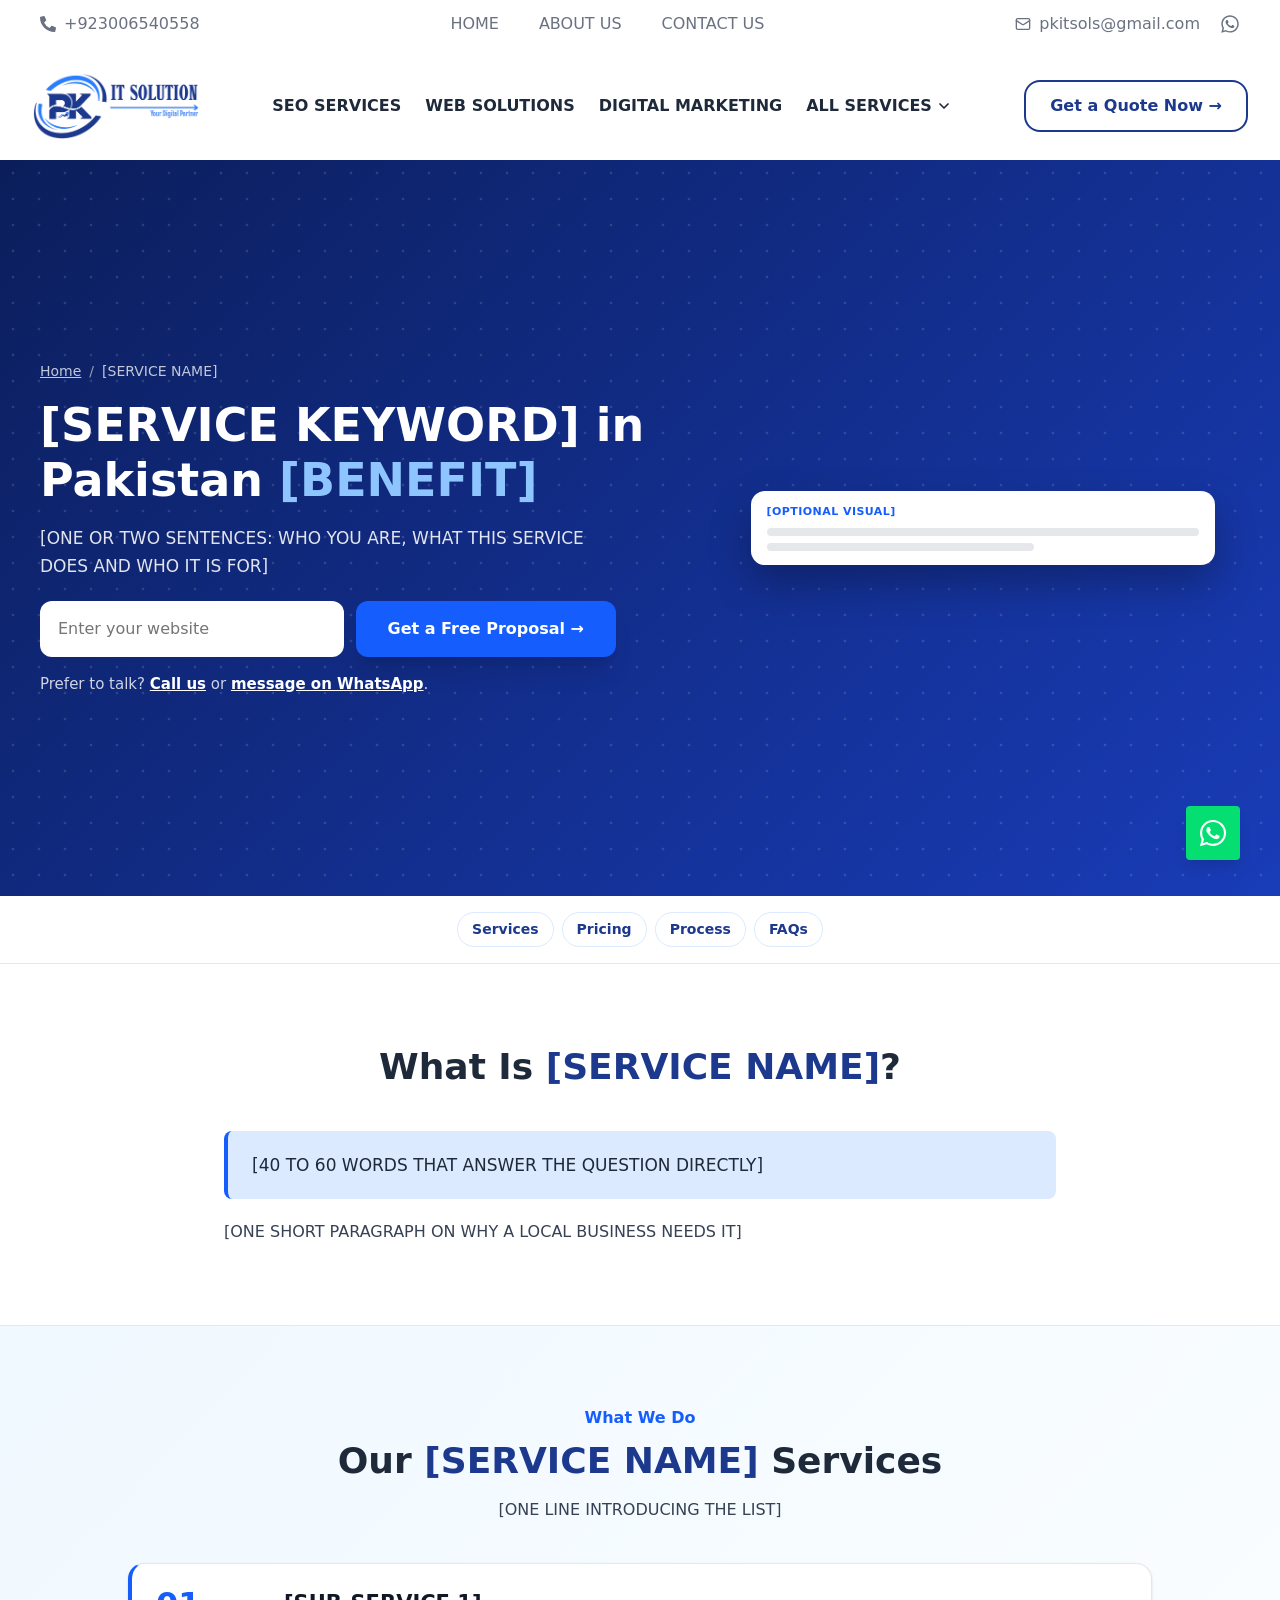
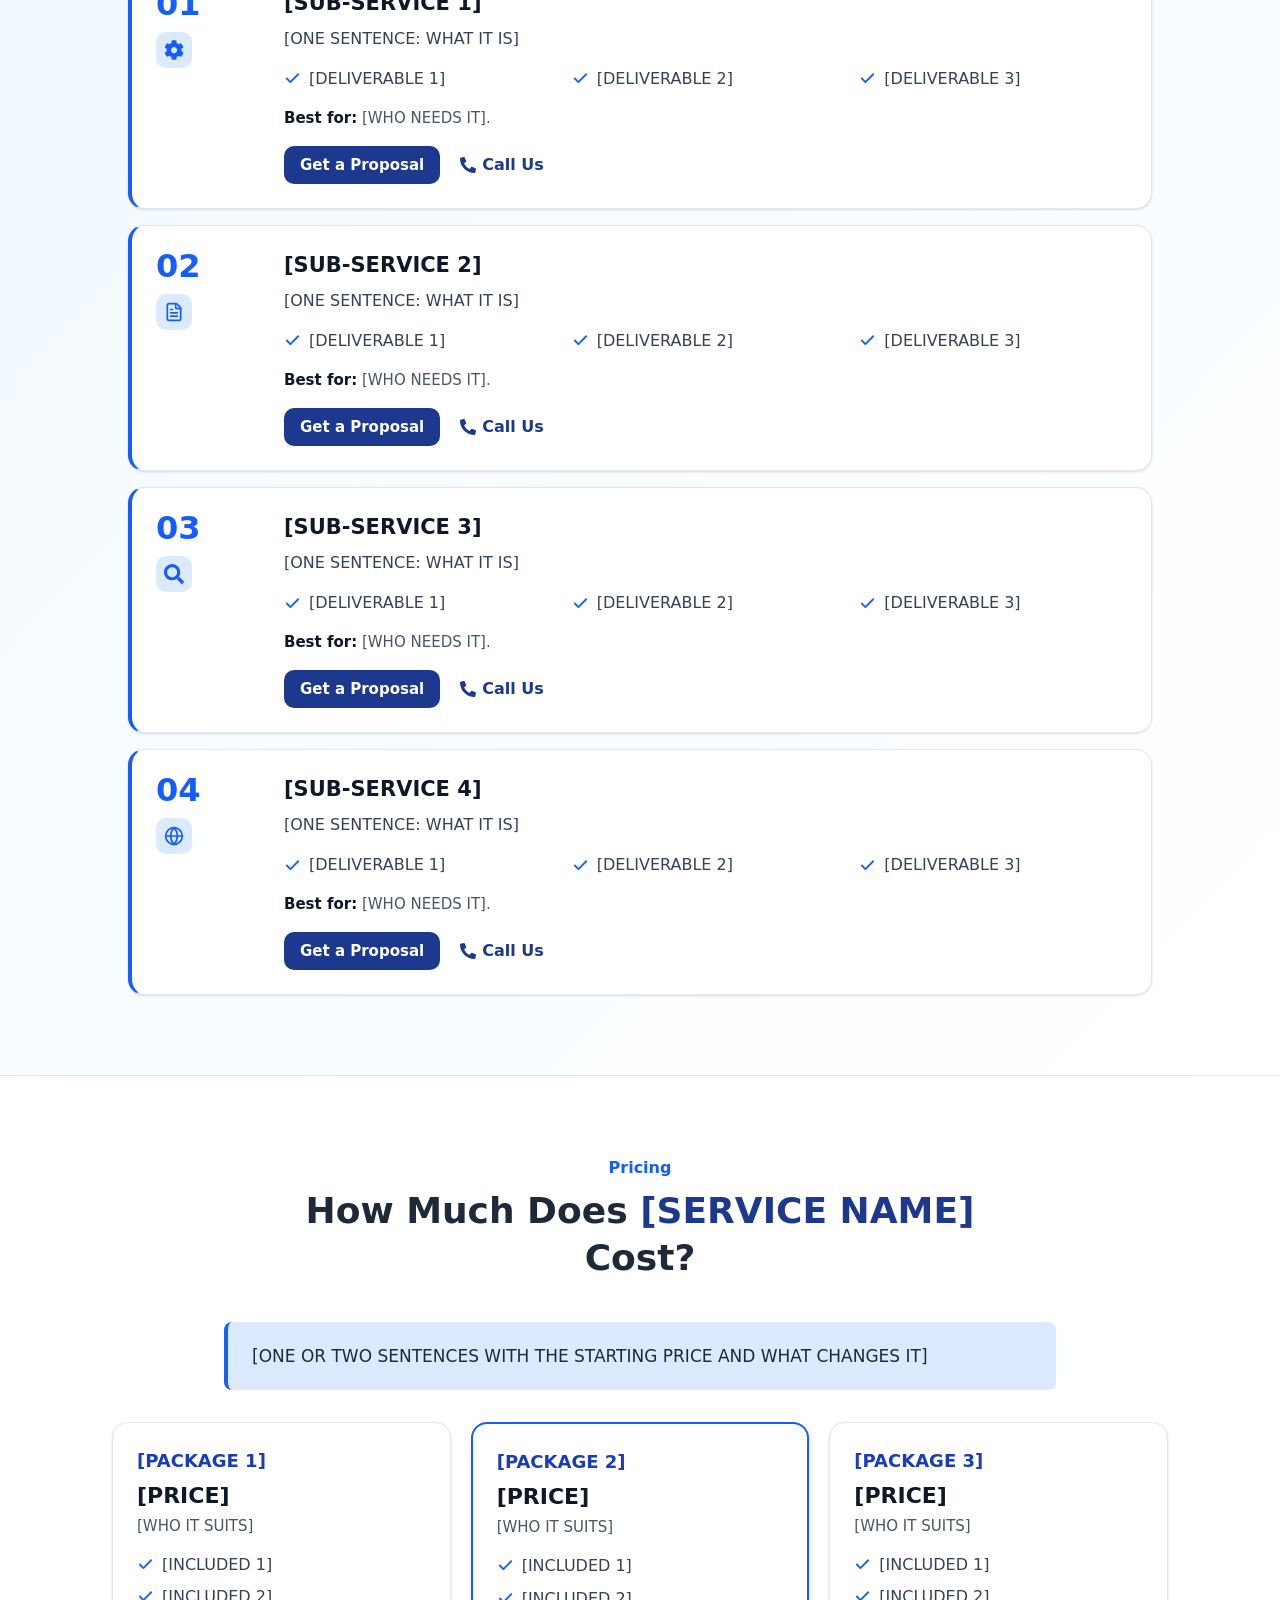
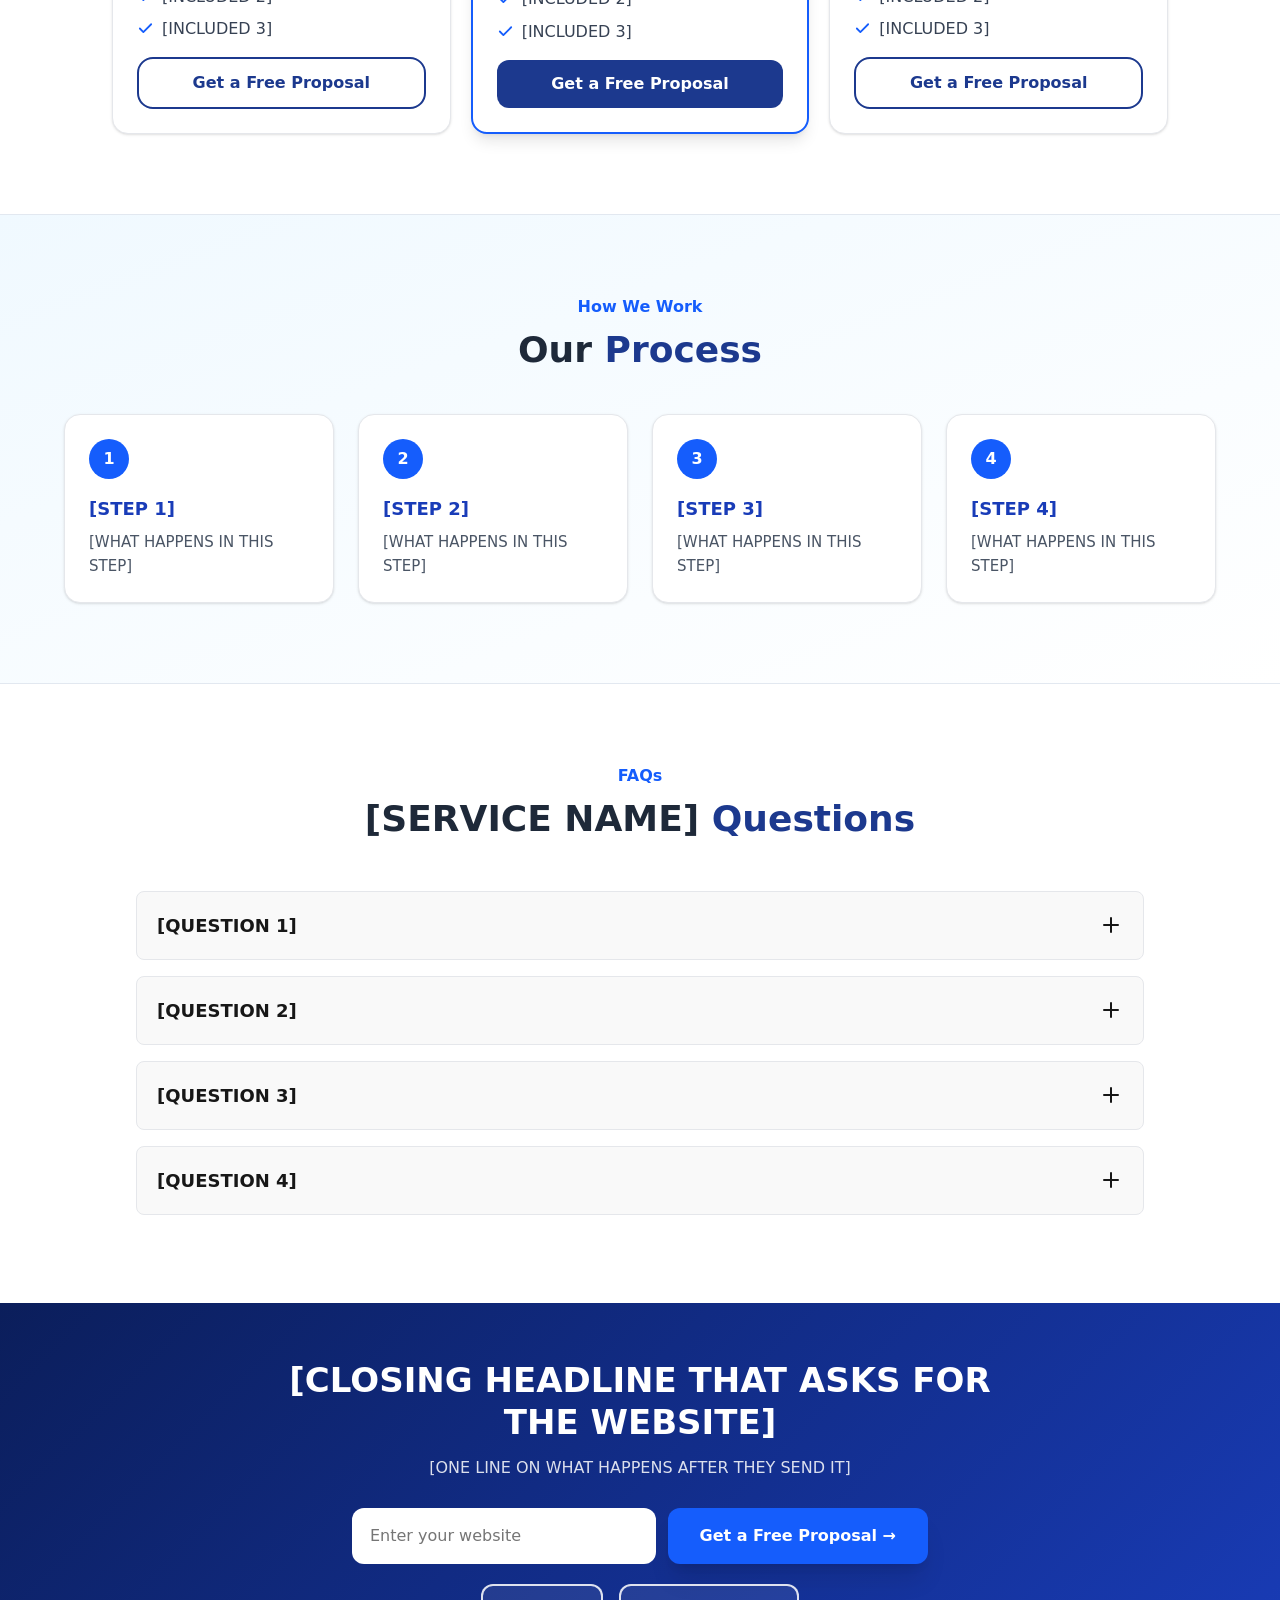
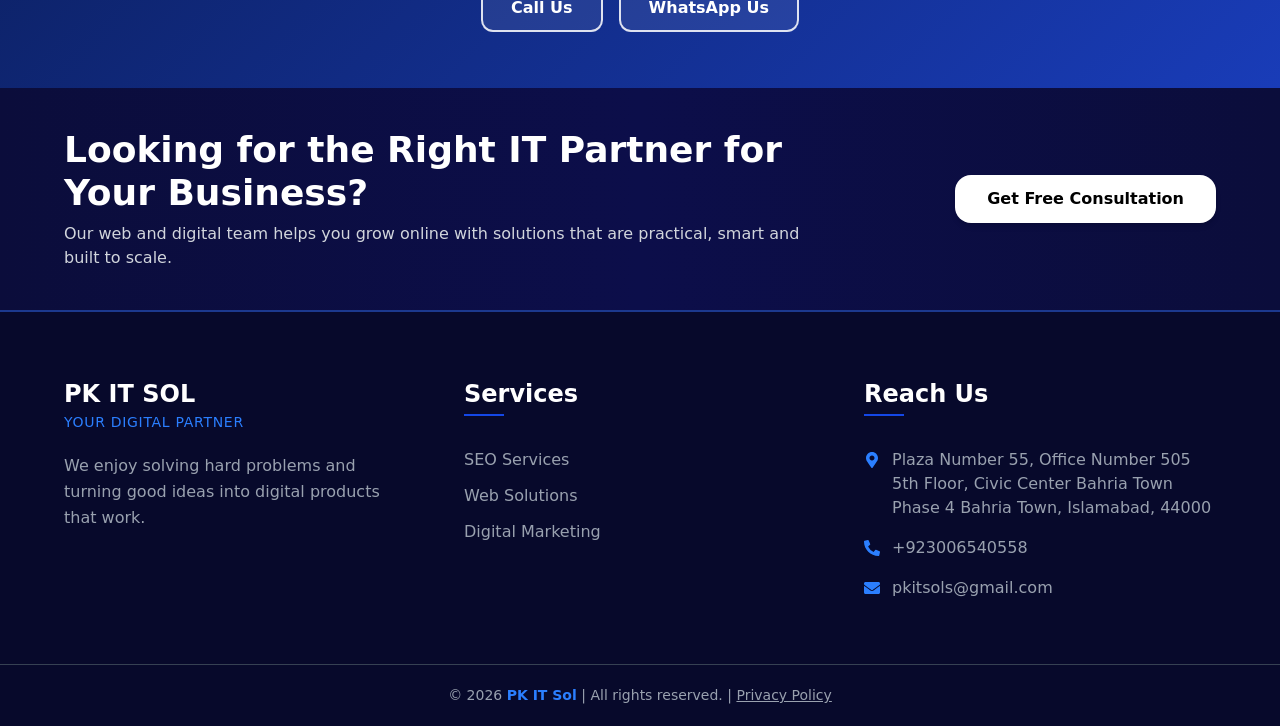
<file: service-template.html>
<!DOCTYPE html>
<html lang="en">
<head>
  <meta charset="utf-8">
  <meta name="viewport" content="width=device-width, initial-scale=1, viewport-fit=cover">
  <!-- =========================================================================
       SERVICE PAGE TEMPLATE
       1. Copy this file and rename the copy, e.g. local-seo.html (lowercase, hyphens)
       2. Replace every piece of text inside [ ] brackets (search for "[")
       3. Link the new page from index.html (footer "Services" list)
       4. When the content is final, change  noindex, nofollow  to  index, follow
       Full steps: README.md -> "Add a service page"
       ========================================================================= -->
  <title>[SERVICE NAME] in Pakistan | PK IT Sol</title>
  <meta name="description" content="[ONE SENTENCE, 140-160 CHARACTERS: WHAT THE SERVICE IS, WHO IT IS FOR, AND A CALL TO ACTION]">
  <!-- Not indexed yet. When the content is final, change this to: index, follow -->
  <meta name="robots" content="noindex, nofollow">
  <meta name="theme-color" content="#1c398e">
  <meta property="og:type" content="website">
  <meta property="og:title" content="[SERVICE NAME] in Pakistan | PK IT Sol">
  <meta property="og:description" content="[ONE SENTENCE, 140-160 CHARACTERS: WHAT THE SERVICE IS, WHO IT IS FOR, AND A CALL TO ACTION]">

  <link rel="icon" type="image/png" href="assets/img/favicon.png">
  <link rel="stylesheet" href="css/style.css">
  <script>
    document.documentElement.className += " js";
    /* Image fallback chain: local file -> data-remote URL -> data-placeholder.
       Lets the page show the right picture before tools/download-images has been run. */
    function imgFallback(img) {
      var remote = img.getAttribute("data-remote"), placeholder = img.getAttribute("data-placeholder");
      if (remote && !img.getAttribute("data-tried-remote")) { img.setAttribute("data-tried-remote", "1"); img.src = remote; }
      else if (placeholder && !img.getAttribute("data-tried-placeholder")) { img.setAttribute("data-tried-placeholder", "1"); img.src = placeholder; }
      else { img.onerror = null; }
    }
  </script>
</head>
<body class="svc svc--seo">

<!-- Sub-service layouts you can copy from the finished pages: "stack" (seo-services), "build-grid" (web-development), "channel-grid" (digital-marketing). -->
<!-- Icon sprite: keep this block as it is (same icons as index.html).
     Icon names you can use in  <use href="#i-NAME"/> :
     cog, file-text, search, globe, users, trending-up, pin, cart, code, store, wordpress, shopify, check,
     bullhorn, envelope-open, user-friends, video, chart, repeat, mail, brain, pen-tool, headset, settings -->
<svg xmlns="http://www.w3.org/2000/svg" class="sprite" aria-hidden="true" focusable="false">
  <!-- solid icons -->
  <symbol id="i-phone" viewBox="0 0 512 512"><path d="M497.39 361.8l-112-48a24 24 0 0 0-28 6.9l-49.6 60.6A370.66 370.66 0 0 1 130.6 204.11l60.6-49.6a23.94 23.94 0 0 0 6.9-28l-48-112A24.16 24.16 0 0 0 122.6.61l-104 24A24 24 0 0 0 0 48c0 256.5 207.9 464 464 464a24 24 0 0 0 23.4-18.6l24-104a24.29 24.29 0 0 0-14.01-27.6z"/></symbol>
  <symbol id="i-envelope" viewBox="0 0 512 512"><path d="M502.3 190.8c3.9-3.1 9.7-.2 9.7 4.7V400c0 26.5-21.5 48-48 48H48c-26.5 0-48-21.5-48-48V195.6c0-5 5.7-7.8 9.7-4.7 22.4 17.4 52.1 39.5 154.1 113.6 21.1 15.4 56.7 47.8 92.2 47.6 35.7.3 72-32.8 92.3-47.6 102-74.1 131.6-96.3 154-113.7zM256 320c23.2.4 56.6-29.2 73.4-41.4 132.7-96.3 142.8-104.7 173.4-128.7 5.8-4.5 9.2-11.5 9.2-18.9v-19c0-26.5-21.5-48-48-48H48C21.5 64 0 85.5 0 112v19c0 7.4 3.4 14.3 9.2 18.9 30.6 23.9 40.7 32.4 173.4 128.7 16.8 12.2 50.2 41.8 73.4 41.4z"/></symbol>
  <symbol id="i-pin" viewBox="0 0 384 512"><path d="M172.268 501.67C26.97 291.031 0 269.413 0 192 0 85.961 85.961 0 192 0s192 85.961 192 192c0 77.413-26.97 99.031-172.268 309.67-9.535 13.774-29.93 13.773-39.464 0zM192 272c44.183 0 80-35.817 80-80s-35.817-80-80-80-80 35.817-80 80 35.817 80 80 80z"/></symbol>
  <symbol id="i-facebook" viewBox="0 0 320 512"><path d="M279.14 288l14.22-92.66h-88.91v-60.13c0-25.35 12.42-50.06 52.24-50.06h40.42V6.26S260.43 0 225.36 0c-73.22 0-121.08 44.38-121.08 124.72v70.62H22.89V288h81.39v224h100.17V288z"/></symbol>
  <symbol id="i-instagram" viewBox="0 0 448 512"><path d="M224.1 141c-63.6 0-114.9 51.3-114.9 114.9s51.3 114.9 114.9 114.9S339 319.5 339 255.9 287.7 141 224.1 141zm0 189.6c-41.1 0-74.7-33.5-74.7-74.7s33.5-74.7 74.7-74.7 74.7 33.5 74.7 74.7-33.6 74.7-74.7 74.7zm146.4-194.3c0 14.9-12 26.8-26.8 26.8-14.9 0-26.8-12-26.8-26.8s12-26.8 26.8-26.8 26.8 12 26.8 26.8zm76.1 27.2c-1.7-35.9-9.9-67.7-36.2-93.9-26.2-26.2-58-34.4-93.9-36.2-37-2.1-147.9-2.1-184.9 0-35.8 1.7-67.6 9.9-93.9 36.1s-34.4 58-36.2 93.9c-2.1 37-2.1 147.9 0 184.9 1.7 35.9 9.9 67.7 36.2 93.9s58 34.4 93.9 36.2c37 2.1 147.9 2.1 184.9 0 35.9-1.7 67.7-9.9 93.9-36.2 26.2-26.2 34.4-58 36.2-93.9 2.1-37 2.1-147.8 0-184.8zM398.8 388c-7.8 19.6-22.9 34.7-42.6 42.6-29.5 11.7-99.5 9-132.1 9s-102.7 2.6-132.1-9c-19.6-7.8-34.7-22.9-42.6-42.6-11.7-29.5-9-99.5-9-132.1s-2.6-102.7 9-132.1c7.8-19.6 22.9-34.7 42.6-42.6 29.5-11.7 99.5-9 132.1-9s102.7-2.6 132.1 9c19.6 7.8 34.7 22.9 42.6 42.6 11.7 29.5 9 99.5 9 132.1s2.7 102.7-9 132.1z"/></symbol>
  <symbol id="i-linkedin" viewBox="0 0 448 512"><path d="M100.28 448H7.4V148.9h92.88zM53.79 108.1C24.09 108.1 0 83.5 0 53.8a53.79 53.79 0 0 1 107.58 0c0 29.7-24.1 54.3-53.79 54.3zM447.9 448h-92.68V302.4c0-34.7-.7-79.2-48.29-79.2-48.29 0-55.69 37.7-55.69 76.7V448h-92.78V148.9h89.08v40.8h1.3c12.4-23.5 42.69-48.3 87.88-48.3 94 0 111.28 61.9 111.28 142.3V448z"/></symbol>
  <symbol id="i-whatsapp" viewBox="0 0 448 512"><path d="M380.9 97.1C339 55.1 283.2 32 223.9 32c-122.4 0-222 99.6-222 222 0 39.1 10.2 77.3 29.6 111L0 480l117.7-30.9c32.4 17.7 68.9 27 106.1 27h.1c122.3 0 224.1-99.6 224.1-222 0-59.3-25.2-115-67.1-157zm-157 341.6c-33.2 0-65.7-8.9-94-25.7l-6.7-4-69.8 18.3L72 359.2l-4.4-7c-18.5-29.4-28.2-63.3-28.2-98.2 0-101.7 82.8-184.5 184.6-184.5 49.3 0 95.6 19.2 130.4 54.1 34.8 34.9 56.2 81.2 56.1 130.5 0 101.8-84.9 184.6-186.6 184.6zm101.2-138.2c-5.5-2.8-32.8-16.2-37.9-18-5.1-1.9-8.8-2.8-12.5 2.8-3.7 5.6-14.3 18-17.6 21.8-3.2 3.7-6.5 4.2-12 1.4-32.6-16.3-54-29.1-75.5-66-5.7-9.8 5.7-9.1 16.3-30.3 1.8-3.7.9-6.9-.5-9.7-1.4-2.8-12.5-30.1-17.1-41.2-4.5-10.8-9.1-9.3-12.5-9.5-3.2-.2-6.9-.2-10.6-.2-3.7 0-9.7 1.4-14.8 6.9-5.1 5.6-19.4 19-19.4 46.3 0 27.3 19.9 53.7 22.6 57.4 2.8 3.7 39.1 59.7 94.8 83.8 35.2 15.2 49 16.5 66.6 13.9 10.7-1.6 32.8-13.4 37.4-26.4 4.6-13 4.6-24.1 3.2-26.4-1.3-2.5-5-3.9-10.5-6.6z"/></symbol>
  <symbol id="i-wordpress" viewBox="0 0 512 512"><path d="M61.7 169.4l101.5 278C92.2 413 43.3 340.2 43.3 256c0-30.9 6.6-60.1 18.4-86.6zm337.9 75.9c0-26.3-9.4-44.5-17.5-58.7-10.8-17.5-20.9-32.4-20.9-49.9 0-19.6 14.8-37.8 35.7-37.8.9 0 1.8.1 2.8.2-37.9-34.7-88.3-55.9-143.7-55.9-74.3 0-139.7 38.1-177.8 95.9 5 .2 9.7.3 13.7.3 22.2 0 56.7-2.7 56.7-2.7 11.5-.7 12.8 16.2 1.4 17.5 0 0-11.5 1.3-24.3 2l77.5 230.4L249.8 247l-33.1-90.8c-11.5-.7-22.3-2-22.3-2-11.5-.7-10.1-18.2 1.3-17.5 0 0 35.1 2.7 56 2.7 22.2 0 56.7-2.7 56.7-2.7 11.5-.7 12.8 16.2 1.4 17.5 0 0-11.5 1.3-24.3 2l76.9 228.7 21.2-70.9c9-29.4 16-50.5 16-68.7zm-139.9 29.3l-63.8 185.5c19.1 5.6 39.2 8.7 60.1 8.7 24.8 0 48.5-4.3 70.6-12.1-.6-.9-1.1-1.9-1.5-2.9l-65.4-179.2zm183-120.7c.9 6.8 1.4 14 1.4 21.9 0 21.6-4 45.8-16.2 76.2l-65 187.9C426.2 403 468.7 334.5 468.7 256c0-37-9.4-71.8-26-102.1zM504 256c0 136.8-111.3 248-248 248C119.2 504 8 392.7 8 256 8 119.2 119.2 8 256 8c136.7 0 248 111.2 248 248zm-11.4 0c0-130.5-106.2-236.6-236.6-236.6C125.5 19.4 19.4 125.5 19.4 256S125.6 492.6 256 492.6c130.5 0 236.6-106.1 236.6-236.6z"/></symbol>
  <symbol id="i-store" viewBox="0 0 616 512"><path d="M602 118.6L537.1 15C531.3 5.7 521 0 510 0H106C95 0 84.7 5.7 78.9 15L14 118.6c-33.5 53.5-3.8 127.9 58.8 136.4 4.5.6 9.1.9 13.7.9 29.6 0 55.8-13 73.8-33.1 18 20.1 44.3 33.1 73.8 33.1 29.6 0 55.8-13 73.8-33.1 18 20.1 44.3 33.1 73.8 33.1 29.6 0 55.8-13 73.8-33.1 18.1 20.1 44.3 33.1 73.8 33.1 4.7 0 9.2-.3 13.7-.9 62.8-8.4 92.6-82.8 59-136.4zM529.5 288c-10 0-19.9-1.5-29.5-3.8V384H116v-99.8c-9.6 2.2-19.5 3.8-29.5 3.8-6 0-12.1-.4-18-1.2-5.6-.8-11.1-2.1-16.4-3.6V480c0 17.7 14.3 32 32 32h448c17.7 0 32-14.3 32-32V283.2c-5.4 1.6-10.8 2.9-16.4 3.6-6.1.8-12.1 1.2-18.2 1.2z"/></symbol>
  <symbol id="i-shopify" viewBox="0 0 448 512"><path d="M388.32,104.1a4.66,4.66,0,0,0-4.4-4c-2,0-37.23-.8-37.23-.8s-21.61-20.82-29.62-28.83V503.2L442.76,472S388.72,106.5,388.32,104.1ZM288.65,70.47a116.67,116.67,0,0,0-7.21-17.61C271,32.85,255.42,22,237,22a15,15,0,0,0-4,.4c-.4-.8-1.2-1.2-1.6-2C223.4,11.63,213,7.63,200.58,8c-24,.8-48,18-67.25,48.83-13.61,21.62-24,48.84-26.82,70.06-27.62,8.4-46.83,14.41-47.23,14.81-14,4.4-14.41,4.8-16,18-1.2,10-38,291.82-38,291.82L307.86,504V65.67a41.66,41.66,0,0,0-4.4.4S297.86,67.67,288.65,70.47ZM233.41,87.69c-16,4.8-33.63,10.4-50.84,15.61,4.8-18.82,14.41-37.63,25.62-50,4.4-4.4,10.41-9.61,17.21-12.81C232.21,54.86,233.81,74.48,233.41,87.69ZM200.58,24.44A27.49,27.49,0,0,1,215,28c-6.4,3.2-12.81,8.41-18.81,14.41-15.21,16.42-26.82,42-31.62,66.45-14.42,4.41-28.83,8.81-42,12.81C131.33,83.28,163.75,25.24,200.58,24.44ZM154.15,244.61c1.6,25.61,69.25,31.22,73.25,91.66,2.8,47.64-25.22,80.06-65.65,82.47-48.83,3.2-75.65-25.62-75.65-25.62l10.4-44s26.82,20.42,48.44,18.82c14-.8,19.22-12.41,18.81-20.42-2-33.62-57.24-31.62-60.84-86.86-3.2-46.44,27.22-93.27,94.47-97.68,26-1.6,39.23,4.81,39.23,4.81L221.4,225.39s-17.21-8-37.63-6.4C154.15,221,153.75,239.8,154.15,244.61ZM249.42,82.88c0-12-1.6-29.22-7.21-43.63,18.42,3.6,27.22,24,31.23,36.43Q262.63,78.68,249.42,82.88Z"/></symbol>
  <symbol id="i-code" viewBox="0 0 640 512"><path d="M278.9 511.5l-61-17.7c-6.4-1.8-10-8.5-8.2-14.9L346.2 8.7c1.8-6.4 8.5-10 14.9-8.2l61 17.7c6.4 1.8 10 8.5 8.2 14.9L293.8 503.3c-1.9 6.4-8.5 10.1-14.9 8.2zm-114-112.2l43.5-46.4c4.6-4.9 4.3-12.7-.8-17.2L117 256l90.6-79.7c5.1-4.5 5.5-12.3.8-17.2l-43.5-46.4c-4.5-4.8-12.1-5.1-17-.5L3.8 247.2c-5.1 4.7-5.1 12.8 0 17.5l144.1 135.1c4.9 4.6 12.5 4.4 17-.5zm327.2.6l144.1-135.1c5.1-4.7 5.1-12.8 0-17.5L492.1 112.1c-4.8-4.5-12.4-4.3-17 .5L431.6 159c-4.6 4.9-4.3 12.7.8 17.2L523 256l-90.6 79.7c-5.1 4.5-5.5 12.3-.8 17.2l43.5 46.4c4.5 4.9 12.1 5.1 17 .6z"/></symbol>
  <symbol id="i-search" viewBox="0 0 512 512"><path d="M505 442.7L405.3 343c-4.5-4.5-10.6-7-17-7H372c27.6-35.3 44-79.7 44-128C416 93.1 322.9 0 208 0S0 93.1 0 208s93.1 208 208 208c48.3 0 92.7-16.4 128-44v16.3c0 6.4 2.5 12.5 7 17l99.7 99.7c9.4 9.4 24.6 9.4 33.9 0l28.3-28.3c9.4-9.4 9.4-24.6.1-34zM208 336c-70.7 0-128-57.2-128-128 0-70.7 57.2-128 128-128 70.7 0 128 57.2 128 128 0 70.7-57.2 128-128 128z"/></symbol>
  <symbol id="i-cart" viewBox="0 0 576 512"><path d="M528.12 301.319l47.273-208C578.806 78.301 567.391 64 551.99 64H159.208l-9.166-44.81C147.758 8.021 137.93 0 126.529 0H24C10.745 0 0 10.745 0 24v16c0 13.255 10.745 24 24 24h69.883l70.248 343.435C147.325 417.1 136 435.222 136 456c0 30.928 25.072 56 56 56s56-25.072 56-56c0-15.674-6.447-29.835-16.824-40h209.647C430.447 426.165 424 440.326 424 456c0 30.928 25.072 56 56 56s56-25.072 56-56c0-22.172-12.888-41.332-31.579-50.405l5.517-24.276c3.413-15.018-8.002-29.319-23.403-29.319H218.117l-6.545-32h293.145c11.206 0 20.92-7.754 23.403-18.681z"/></symbol>
  <symbol id="i-cog" viewBox="0 0 512 512"><path d="M487.4 315.7l-42.6-24.6c4.3-23.2 4.3-47 0-70.2l42.6-24.6c4.9-2.8 7.1-8.6 5.5-14-11.1-35.6-30-67.8-54.7-94.6-3.8-4.1-10-5.1-14.8-2.3L380.8 110c-17.9-15.4-38.5-27.3-60.8-35.1V25.8c0-5.6-3.9-10.5-9.4-11.7-36.7-8.2-74.3-7.8-109.2 0-5.5 1.2-9.4 6.1-9.4 11.7V75c-22.2 7.9-42.8 19.8-60.8 35.1L88.7 85.5c-4.9-2.8-11-1.9-14.8 2.3-24.7 26.7-43.6 58.9-54.7 94.6-1.7 5.4.6 11.2 5.5 14L67.3 221c-4.3 23.2-4.3 47 0 70.2l-42.6 24.6c-4.9 2.8-7.1 8.6-5.5 14 11.1 35.6 30 67.8 54.7 94.6 3.8 4.1 10 5.1 14.8 2.3l42.6-24.6c17.9 15.4 38.5 27.3 60.8 35.1v49.2c0 5.6 3.9 10.5 9.4 11.7 36.7 8.2 74.3 7.8 109.2 0 5.5-1.2 9.4-6.1 9.4-11.7v-49.2c22.2-7.9 42.8-19.8 60.8-35.1l42.6 24.6c4.9 2.8 11 1.9 14.8-2.3 24.7-26.7 43.6-58.9 54.7-94.6 1.5-5.5-.7-11.3-5.6-14.1zM256 336c-44.1 0-80-35.9-80-80s35.9-80 80-80 80 35.9 80 80-35.9 80-80 80z"/></symbol>
  <symbol id="i-bullhorn" viewBox="0 0 576 512"><path d="M576 240c0-23.63-12.95-44.04-32-55.12V32.01C544 23.26 537.02 0 512 0c-7.12 0-14.19 2.38-19.98 7.02l-85.03 68.03C364.28 109.19 310.66 128 256 128H64c-35.35 0-64 28.65-64 64v96c0 35.35 28.65 64 64 64h33.7c-1.39 10.48-2.18 21.14-2.18 32 0 39.77 9.26 77.35 25.56 110.94 5.19 10.69 16.52 17.06 28.4 17.06h74.28c26.05 0 41.69-29.84 25.9-50.56-16.4-21.52-26.15-48.36-26.15-77.44 0-11.11 1.62-21.79 4.41-32H256c54.66 0 108.28 18.81 150.98 52.95l85.03 68.03a32.023 32.023 0 0 0 19.98 7.02c24.92 0 32-22.78 32-32V295.13C563.05 284.04 576 263.63 576 240zm-96 141.42l-33.05-26.44C392.95 311.78 325.12 288 256 288v-96c69.12 0 136.95-23.78 190.95-66.98L480 98.58v282.84z"/></symbol>
  <symbol id="i-envelope-open" viewBox="0 0 512 512"><path d="M176 216h160c8.84 0 16-7.16 16-16v-16c0-8.84-7.16-16-16-16H176c-8.84 0-16 7.16-16 16v16c0 8.84 7.16 16 16 16zm-16 80c0 8.84 7.16 16 16 16h160c8.84 0 16-7.16 16-16v-16c0-8.84-7.16-16-16-16H176c-8.84 0-16 7.16-16 16v16zm96 121.13c-16.42 0-32.84-5.06-46.86-15.19L0 250.86V464c0 26.51 21.49 48 48 48h416c26.51 0 48-21.49 48-48V250.86L302.86 401.94c-14.02 10.12-30.44 15.19-46.86 15.19zm237.61-254.18c-8.85-6.94-17.24-13.47-29.61-22.81V96c0-26.51-21.49-48-48-48h-77.55c-3.04-2.2-5.87-4.26-9.04-6.56C312.6 29.17 279.2-.35 256 0c-23.2-.35-56.59 29.17-73.41 41.44-3.17 2.3-6 4.36-9.04 6.56H96c-26.51 0-48 21.49-48 48v44.14c-12.37 9.33-20.76 15.87-29.61 22.81A47.995 47.995 0 0 0 0 200.72v10.65l96 69.35V96h320v184.72l96-69.35v-10.65c0-14.74-6.78-28.67-18.39-37.77z"/></symbol>
  <symbol id="i-user-friends" viewBox="0 0 640 512"><path d="M192 256c61.9 0 112-50.1 112-112S253.9 32 192 32 80 82.1 80 144s50.1 112 112 112zm76.8 32h-8.3c-20.8 10-43.9 16-68.5 16s-47.6-6-68.5-16h-8.3C51.6 288 0 339.6 0 403.2V432c0 26.5 21.5 48 48 48h288c26.5 0 48-21.5 48-48v-28.8c0-63.6-51.6-115.2-115.2-115.2zM480 256c53 0 96-43 96-96s-43-96-96-96-96 43-96 96 43 96 96 96zm48 32h-3.8c-13.9 4.8-28.6 8-44.2 8s-30.3-3.2-44.2-8H432c-20.4 0-39.2 5.9-55.7 15.4 24.4 26.3 39.7 61.2 39.7 99.8v38.4c0 2.2-.5 4.3-.6 6.4H592c26.5 0 48-21.5 48-48 0-61.9-50.1-112-112-112z"/></symbol>
  <symbol id="i-video" viewBox="0 0 576 512"><path d="M336.2 64H47.8C21.4 64 0 85.4 0 111.8v288.4C0 426.6 21.4 448 47.8 448h288.4c26.4 0 47.8-21.4 47.8-47.8V111.8c0-26.4-21.4-47.8-47.8-47.8zm189.4 37.7L416 177.3v157.4l109.6 75.5c21.2 14.6 50.4-.3 50.4-25.8V127.5c0-25.4-29.1-40.4-50.4-25.8z"/></symbol>
  <symbol id="i-quote" viewBox="0 0 512 512"><path d="M464 32H336c-26.5 0-48 21.5-48 48v128c0 26.5 21.5 48 48 48h80v64c0 35.3-28.7 64-64 64h-8c-13.3 0-24 10.7-24 24v48c0 13.3 10.7 24 24 24h8c88.4 0 160-71.6 160-160V80c0-26.5-21.5-48-48-48zm-288 0H48C21.5 32 0 53.5 0 80v128c0 26.5 21.5 48 48 48h80v64c0 35.3-28.7 64-64 64h-8c-13.3 0-24 10.7-24 24v48c0 13.3 10.7 24 24 24h8c88.4 0 160-71.6 160-160V80c0-26.5-21.5-48-48-48z"/></symbol>
  <symbol id="i-arrow-top" viewBox="0 0 24 24"><path d="M6 4h12v2H6zm.707 11.707L11 11.414V20h2v-8.586l4.293 4.293 1.414-1.414L12 7.586l-6.707 6.707z"/></symbol>
  <symbol id="i-headset" viewBox="0 0 24 24"><path d="M21 12.22C21 6.73 16.74 3 12 3c-4.69 0-9 3.65-9 9.28-.6.34-1 .98-1 1.72v2c0 1.1.9 2 2 2h1v-6.1c0-3.87 3.13-7 7-7s7 3.13 7 7V19h-8v2h8c1.1 0 2-.9 2-2v-1.22c.59-.31 1-.92 1-1.64v-2.3c0-.7-.41-1.31-1-1.62z"/><circle cx="9" cy="13" r="1"/><circle cx="15" cy="13" r="1"/><path d="M18 11.03A6.04 6.04 0 0 0 12.05 6c-3.03 0-6.29 2.51-6.03 6.45a8.075 8.075 0 0 0 4.86-5.89c1.31 2.63 4 4.44 7.12 4.47z"/></symbol>
  <!-- outline icons -->
  <symbol id="i-mail" viewBox="0 0 24 24"><g fill="none" stroke="currentColor" stroke-width="2" stroke-linecap="round" stroke-linejoin="round"><path d="m22 7-8.991 5.727a2 2 0 0 1-2.009 0L2 7"/><rect x="2" y="4" width="20" height="16" rx="2"/></g></symbol>
  <symbol id="i-settings" viewBox="0 0 24 24"><g fill="none" stroke="currentColor" stroke-width="1.5" stroke-linecap="round" stroke-linejoin="round"><path d="M9.671 4.136a2.34 2.34 0 0 1 4.659 0 2.34 2.34 0 0 0 3.319 1.915 2.34 2.34 0 0 1 2.33 4.033 2.34 2.34 0 0 0 0 3.831 2.34 2.34 0 0 1-2.33 4.033 2.34 2.34 0 0 0-3.319 1.915 2.34 2.34 0 0 1-4.659 0 2.34 2.34 0 0 0-3.32-1.915 2.34 2.34 0 0 1-2.33-4.033 2.34 2.34 0 0 0 0-3.831A2.34 2.34 0 0 1 6.35 6.051a2.34 2.34 0 0 0 3.319-1.915"/><circle cx="12" cy="12" r="3"/></g></symbol>
  <symbol id="i-circle-user" viewBox="0 0 24 24"><g fill="none" stroke="currentColor" stroke-width="1.5" stroke-linecap="round" stroke-linejoin="round"><circle cx="12" cy="12" r="10"/><circle cx="12" cy="10" r="3"/><path d="M7 20.662V19a2 2 0 0 1 2-2h6a2 2 0 0 1 2 2v1.662"/></g></symbol>
  <symbol id="i-users" viewBox="0 0 24 24"><g fill="none" stroke="currentColor" stroke-width="2" stroke-linecap="round" stroke-linejoin="round"><path d="M16 21v-2a4 4 0 0 0-4-4H6a4 4 0 0 0-4 4v2"/><path d="M16 3.128a4 4 0 0 1 0 7.744"/><path d="M22 21v-2a4 4 0 0 0-3-3.87"/><circle cx="9" cy="7" r="4"/></g></symbol>
  <symbol id="i-trending-up" viewBox="0 0 24 24"><g fill="none" stroke="currentColor" stroke-width="2" stroke-linecap="round" stroke-linejoin="round"><path d="M16 7h6v6"/><path d="m22 7-8.5 8.5-5-5L2 17"/></g></symbol>
  <symbol id="i-chart" viewBox="0 0 24 24"><g fill="none" stroke="currentColor" stroke-width="2" stroke-linecap="round" stroke-linejoin="round"><path d="M5 21v-6"/><path d="M12 21V3"/><path d="M19 21V9"/></g></symbol>
  <symbol id="i-repeat" viewBox="0 0 24 24"><g fill="none" stroke="currentColor" stroke-width="2" stroke-linecap="round" stroke-linejoin="round"><path d="m17 2 4 4-4 4"/><path d="M3 11v-1a4 4 0 0 1 4-4h14"/><path d="m7 22-4-4 4-4"/><path d="M21 13v1a4 4 0 0 1-4 4H3"/></g></symbol>
  <symbol id="i-file-text" viewBox="0 0 24 24"><g fill="none" stroke="currentColor" stroke-width="2" stroke-linecap="round" stroke-linejoin="round"><path d="M15 2H6a2 2 0 0 0-2 2v16a2 2 0 0 0 2 2h12a2 2 0 0 0 2-2V7Z"/><path d="M14 2v4a2 2 0 0 0 2 2h4"/><path d="M10 9H8"/><path d="M16 13H8"/><path d="M16 17H8"/></g></symbol>
  <symbol id="i-brain" viewBox="0 0 24 24"><g fill="none" stroke="currentColor" stroke-width="2" stroke-linecap="round" stroke-linejoin="round"><path d="M12 18V5"/><path d="M15 13a4.17 4.17 0 0 1-3-4 4.17 4.17 0 0 1-3 4"/><path d="M17.598 6.5A3 3 0 1 0 12 5a3 3 0 1 0-5.598 1.5"/><path d="M17.997 5.125a4 4 0 0 1 2.526 5.77"/><path d="M18 18a4 4 0 0 0 2-7.464"/><path d="M19.967 17.483A4 4 0 1 1 12 18a4 4 0 1 1-7.967-.517"/><path d="M6 18a4 4 0 0 1-2-7.464"/><path d="M6.003 5.125a4 4 0 0 0-2.526 5.77"/></g></symbol>
  <symbol id="i-globe" viewBox="0 0 24 24"><g fill="none" stroke="currentColor" stroke-width="2" stroke-linecap="round" stroke-linejoin="round"><circle cx="12" cy="12" r="10"/><path d="M12 2a14.5 14.5 0 0 0 0 20 14.5 14.5 0 0 0 0-20"/><path d="M2 12h20"/></g></symbol>
  <symbol id="i-pen-tool" viewBox="0 0 24 24"><g fill="none" stroke="currentColor" stroke-width="2" stroke-linecap="round" stroke-linejoin="round"><path d="M15.707 21.293a1 1 0 0 1-1.414 0l-1.586-1.586a1 1 0 0 1 0-1.414l5.586-5.586a1 1 0 0 1 1.414 0l1.586 1.586a1 1 0 0 1 0 1.414z"/><path d="m18 13-1.375-6.874a1 1 0 0 0-.746-.776L3.235 2.028a1 1 0 0 0-1.207 1.207L5.35 15.879a1 1 0 0 0 .776.746L13 18"/><path d="m2.3 2.3 7.286 7.286"/><circle cx="11" cy="11" r="2"/></g></symbol>
  <symbol id="i-arrow-up-right" viewBox="0 0 24 24"><g fill="none" stroke="currentColor" stroke-width="2" stroke-linecap="round" stroke-linejoin="round"><path d="M7 7h10v10"/><path d="M7 17 17 7"/></g></symbol>
  <symbol id="i-check" viewBox="0 0 24 24"><g fill="none" stroke="currentColor" stroke-width="2.5" stroke-linecap="round" stroke-linejoin="round"><path d="M20 6 9 17l-5-5"/></g></symbol>
  <symbol id="i-chevron-down" viewBox="0 0 24 24"><g fill="none" stroke="currentColor" stroke-width="2.5" stroke-linecap="round" stroke-linejoin="round"><path d="m6 9 6 6 6-6"/></g></symbol>
  <symbol id="i-plus" viewBox="0 0 24 24"><g fill="none" stroke="currentColor" stroke-width="2" stroke-linecap="round"><line class="plus-v" x1="12" y1="5" x2="12" y2="19"/><line x1="5" y1="12" x2="19" y2="12"/></g></symbol>
  <symbol id="i-menu" viewBox="0 0 24 24"><g fill="none" stroke="currentColor" stroke-width="2.6" stroke-linecap="round"><path d="M3 6h18M3 12h18M3 18h18"/></g></symbol>
  <symbol id="i-close" viewBox="0 0 24 24"><g fill="none" stroke="currentColor" stroke-width="2.6" stroke-linecap="round"><path d="M5 5l14 14M19 5 5 19"/></g></symbol>
</svg>

<a class="skip-link" href="#main">Skip to content</a>

<div class="page" id="top">

  <!-- Floating actions -->
  <a class="fab fab--top" href="#top" aria-label="Back to top"><svg class="icon"><use href="#i-arrow-top"/></svg></a>
  <a class="fab fab--whatsapp" data-brand-link="whatsapp" href="https://wa.me/923006540558" target="_blank" rel="noopener" aria-label="Chat on WhatsApp"><span><svg class="icon"><use href="#i-whatsapp"/></svg></span></a>

  <!-- Quick contact bar, phones only: one tap to call, WhatsApp or the form -->
  <nav class="mobile-bar" aria-label="Quick contact">
    <a data-brand-link="phone" href="tel:+923006540558"><svg class="icon"><use href="#i-phone"/></svg>Call</a>
    <a data-brand-link="whatsapp" href="https://wa.me/923006540558" target="_blank" rel="noopener"><svg class="icon"><use href="#i-whatsapp"/></svg>WhatsApp</a>
    <a class="mobile-bar__cta" href="#quote"><svg class="icon"><use href="#i-mail"/></svg>Get a Quote</a>
  </nav>

  <!-- ================= TOP BAR (desktop) ================= -->
  <div class="topbar">
    <div class="topbar__item">
      <svg class="icon"><use href="#i-phone"/></svg>
      <a data-brand-link="phone" data-brand="phone" href="tel:+923006540558">+923006540558</a>
    </div>
    <nav class="topbar__nav" aria-label="Quick links">
      <a class="underline-link" href="/">HOME</a>
      <a class="underline-link" href="/#about">ABOUT US</a>
      <a class="underline-link" href="/#contact">CONTACT US</a>
    </nav>
    <div class="topbar__right">
      <div class="topbar__item">
        <svg class="icon icon--lg"><use href="#i-mail"/></svg>
        <a data-brand-link="email" data-brand="email" href="mailto:pkitsols@gmail.com">pkitsols@gmail.com</a>
      </div>
      <div class="topbar__social">
        <a data-brand-link="facebook" href="#" target="_blank" rel="noopener" aria-label="Facebook"><svg class="icon"><use href="#i-facebook"/></svg></a>
        <a data-brand-link="instagram" href="#" target="_blank" rel="noopener" aria-label="Instagram"><svg class="icon"><use href="#i-instagram"/></svg></a>
        <a data-brand-link="linkedin" href="#" target="_blank" rel="noopener" aria-label="LinkedIn"><svg class="icon"><use href="#i-linkedin"/></svg></a>
        <a data-brand-link="whatsapp" href="https://wa.me/923006540558" target="_blank" rel="noopener" aria-label="WhatsApp"><svg class="icon"><use href="#i-whatsapp"/></svg></a>
      </div>
    </div>
  </div>

  <!-- ================= MAIN NAVIGATION ================= -->
  <header class="site-header" data-header>
    <div class="navbar">
      <a class="logo" href="/" aria-label="PK IT Sol, home page" data-brand-label="name">
        <img class="logo__img" src="assets/img/logo.png" alt="PK IT Sol" width="358" height="145" data-brand-alt="name">
        <span class="logo__layer logo__layer--ink" aria-hidden="true"></span>
        <span class="logo__layer logo__layer--accent" aria-hidden="true"></span>
      </a>

      <nav class="navbar__links" aria-label="Primary">
        <a class="underline-link" href="/seo-services">SEO SERVICES</a>
        <a class="underline-link" href="/web-development">WEB SOLUTIONS</a>
        <a class="underline-link" href="/digital-marketing">DIGITAL MARKETING</a>
        <div class="nav-mega" data-mega>
          <button class="nav-mega__toggle" type="button" aria-expanded="false" aria-controls="mega-panel">ALL SERVICES <svg class="icon"><use href="#i-chevron-down"/></svg></button>
        </div>
      </nav>

      <a class="btn btn--outline navbar__cta" href="#quote">Get a Quote Now &rarr;</a>

      <button class="nav-toggle" type="button" aria-expanded="false" aria-controls="mobile-menu" aria-label="Open menu" data-nav-toggle>
        <svg class="icon nav-toggle__open"><use href="#i-menu"/></svg>
        <svg class="icon nav-toggle__close"><use href="#i-close"/></svg>
      </button>
    </div>

    <!-- "All Services" drop-down. Its content is built from SITE_CONFIG.services in js/config.js -->
    <div class="mega" id="mega-panel" data-mega-panel hidden></div>

    <!-- ===== MOBILE MENU: service cards (built from SITE_CONFIG.services, like the desktop menu) + page links ===== -->
    <div class="mobile-menu" id="mobile-menu" hidden>
      <p class="mobile-menu__label">Services</p>
      <div class="m-services" data-mobile-services>
        <a href="/seo-services">SEO Services</a>
        <a href="/web-development">Web Solutions</a>
        <a href="/digital-marketing">Digital Marketing</a>
      </div>
      <p class="mobile-menu__label">Company</p>
      <nav class="mobile-menu__links" aria-label="Mobile">
        <a href="/">Home</a>
        <a href="/#about">About Us</a>
        <a href="/#portfolio">Our Work</a>
        <a href="/#contact">Contact Us</a>
      </nav>
    </div>
  </header>

  <main id="main">

    <!-- ===== HERO: heading, sub-heading, website bar. The visual on the right is decoration only ===== -->
    <section class="svc-hero" aria-labelledby="page-title">
      <div class="svc-hero__inner">
        <div class="svc-hero__copy">
          <ol class="breadcrumb" aria-label="Breadcrumb">
            <li><a href="/">Home</a></li>
            <li aria-current="page">[SERVICE NAME]</li>
          </ol>
          <h1 id="page-title">[SERVICE KEYWORD] in Pakistan <span>[BENEFIT]</span></h1>
          <p class="svc-hero__sub">[ONE OR TWO SENTENCES: WHO YOU ARE, WHAT THIS SERVICE DOES AND WHO IT IS FOR]</p>
          <form class="website-bar" data-quote-bar novalidate>
          <label class="sr-only" for="wb-hero">Your website address</label>
          <input id="wb-hero" name="website" type="text" inputmode="url" autocomplete="url" placeholder="Enter your website">
          <button class="btn btn--primary" type="submit">Get a Free Proposal &rarr;</button>
        </form>
          <p class="svc-hero__alt">Prefer to talk? <a data-brand-link="phone" href="tel:+923006540558">Call us</a> or <a data-brand-link="whatsapp" href="https://wa.me/923006540558" target="_blank" rel="noopener">message on WhatsApp</a>.</p>
        </div>
        <div class="viz" aria-hidden="true">
          <div class="viz__card"><p class="viz__tag">[OPTIONAL VISUAL]</p><span class="viz__line"></span><span class="viz__line viz__line--short"></span></div>
        </div>
      </div>
    </section>

    <nav class="jump" aria-label="On this page">
      <a href="#services">Services</a>
      <a href="#pricing">Pricing</a>
      <a href="#process">Process</a>
      <a href="#faqs">FAQs</a>
    </nav>

    <section class="section" id="what-is" aria-labelledby="what-is-title">
      <div class="section__inner">
        <header class="section__head">
          <h2 id="what-is-title">What Is <span>[SERVICE NAME]</span>?</h2>
        </header>
        <p class="answer">[40 TO 60 WORDS THAT ANSWER THE QUESTION DIRECTLY]</p>
        <div class="prose"><p>[ONE SHORT PARAGRAPH ON WHY A LOCAL BUSINESS NEEDS IT]</p></div>
      </div>
    </section>

    <section class="section section--tint" id="services" aria-labelledby="services-title">
      <div class="section__inner">
        <header class="section__head">
          <p class="section__eyebrow">What We Do</p>
          <h2 id="services-title">Our <span>[SERVICE NAME]</span> Services</h2>
          <p>[ONE LINE INTRODUCING THE LIST]</p>
        </header>
        <ol class="stack">
          <li class="stack__item" id="sub-service-1">
            <div class="stack__num"><svg class="icon"><use href="#i-cog"/></svg></div>
            <div>
              <h3>[SUB-SERVICE 1]</h3>
              <p>[ONE SENTENCE: WHAT IT IS]</p>
              <ul class="ticks">
                <li><svg class="icon"><use href="#i-check"/></svg><span>[DELIVERABLE 1]</span></li>
                <li><svg class="icon"><use href="#i-check"/></svg><span>[DELIVERABLE 2]</span></li>
                <li><svg class="icon"><use href="#i-check"/></svg><span>[DELIVERABLE 3]</span></li>
              </ul>
              <p class="svc-for"><strong>Best for:</strong> [WHO NEEDS IT].</p>
              <div class="sub-cta">
              <a class="btn btn--dark btn--sm" href="#quote" data-quote-open data-service="[SUB-SERVICE 1]">Get a Proposal</a>
              <a class="link-call" data-brand-link="phone" href="tel:+923006540558"><svg class="icon"><use href="#i-phone"/></svg> Call Us</a>
            </div>
            </div>
          </li>
          <li class="stack__item" id="sub-service-2">
            <div class="stack__num"><svg class="icon"><use href="#i-file-text"/></svg></div>
            <div>
              <h3>[SUB-SERVICE 2]</h3>
              <p>[ONE SENTENCE: WHAT IT IS]</p>
              <ul class="ticks">
                <li><svg class="icon"><use href="#i-check"/></svg><span>[DELIVERABLE 1]</span></li>
                <li><svg class="icon"><use href="#i-check"/></svg><span>[DELIVERABLE 2]</span></li>
                <li><svg class="icon"><use href="#i-check"/></svg><span>[DELIVERABLE 3]</span></li>
              </ul>
              <p class="svc-for"><strong>Best for:</strong> [WHO NEEDS IT].</p>
              <div class="sub-cta">
              <a class="btn btn--dark btn--sm" href="#quote" data-quote-open data-service="[SUB-SERVICE 2]">Get a Proposal</a>
              <a class="link-call" data-brand-link="phone" href="tel:+923006540558"><svg class="icon"><use href="#i-phone"/></svg> Call Us</a>
            </div>
            </div>
          </li>
          <li class="stack__item" id="sub-service-3">
            <div class="stack__num"><svg class="icon"><use href="#i-search"/></svg></div>
            <div>
              <h3>[SUB-SERVICE 3]</h3>
              <p>[ONE SENTENCE: WHAT IT IS]</p>
              <ul class="ticks">
                <li><svg class="icon"><use href="#i-check"/></svg><span>[DELIVERABLE 1]</span></li>
                <li><svg class="icon"><use href="#i-check"/></svg><span>[DELIVERABLE 2]</span></li>
                <li><svg class="icon"><use href="#i-check"/></svg><span>[DELIVERABLE 3]</span></li>
              </ul>
              <p class="svc-for"><strong>Best for:</strong> [WHO NEEDS IT].</p>
              <div class="sub-cta">
              <a class="btn btn--dark btn--sm" href="#quote" data-quote-open data-service="[SUB-SERVICE 3]">Get a Proposal</a>
              <a class="link-call" data-brand-link="phone" href="tel:+923006540558"><svg class="icon"><use href="#i-phone"/></svg> Call Us</a>
            </div>
            </div>
          </li>
          <li class="stack__item" id="sub-service-4">
            <div class="stack__num"><svg class="icon"><use href="#i-globe"/></svg></div>
            <div>
              <h3>[SUB-SERVICE 4]</h3>
              <p>[ONE SENTENCE: WHAT IT IS]</p>
              <ul class="ticks">
                <li><svg class="icon"><use href="#i-check"/></svg><span>[DELIVERABLE 1]</span></li>
                <li><svg class="icon"><use href="#i-check"/></svg><span>[DELIVERABLE 2]</span></li>
                <li><svg class="icon"><use href="#i-check"/></svg><span>[DELIVERABLE 3]</span></li>
              </ul>
              <p class="svc-for"><strong>Best for:</strong> [WHO NEEDS IT].</p>
              <div class="sub-cta">
              <a class="btn btn--dark btn--sm" href="#quote" data-quote-open data-service="[SUB-SERVICE 4]">Get a Proposal</a>
              <a class="link-call" data-brand-link="phone" href="tel:+923006540558"><svg class="icon"><use href="#i-phone"/></svg> Call Us</a>
            </div>
            </div>
          </li>
        </ol>
      </div>
    </section>

    <section class="section" id="pricing" aria-labelledby="pricing-title">
      <div class="section__inner">
        <header class="section__head">
          <p class="section__eyebrow">Pricing</p>
          <h2 id="pricing-title">How Much Does <span>[SERVICE NAME]</span> Cost?</h2>
        </header>
        <p class="answer">[ONE OR TWO SENTENCES WITH THE STARTING PRICE AND WHAT CHANGES IT]</p>
        <div class="price-grid" style="--cols:3">
          <article class="price-card">
            <h3>[PACKAGE 1]</h3>
            <p class="price-card__price">[PRICE]</p>
            <p class="price-card__for">[WHO IT SUITS]</p>
            <ul class="ticks">
              <li><svg class="icon"><use href="#i-check"/></svg><span>[INCLUDED 1]</span></li>
              <li><svg class="icon"><use href="#i-check"/></svg><span>[INCLUDED 2]</span></li>
              <li><svg class="icon"><use href="#i-check"/></svg><span>[INCLUDED 3]</span></li>
            </ul>
            <a class="btn btn--outline" href="#quote">Get a Free Proposal</a>
          </article>
          <article class="price-card price-card--featured">
            <h3>[PACKAGE 2]</h3>
            <p class="price-card__price">[PRICE]</p>
            <p class="price-card__for">[WHO IT SUITS]</p>
            <ul class="ticks">
              <li><svg class="icon"><use href="#i-check"/></svg><span>[INCLUDED 1]</span></li>
              <li><svg class="icon"><use href="#i-check"/></svg><span>[INCLUDED 2]</span></li>
              <li><svg class="icon"><use href="#i-check"/></svg><span>[INCLUDED 3]</span></li>
            </ul>
            <a class="btn btn--dark" href="#quote">Get a Free Proposal</a>
          </article>
          <article class="price-card">
            <h3>[PACKAGE 3]</h3>
            <p class="price-card__price">[PRICE]</p>
            <p class="price-card__for">[WHO IT SUITS]</p>
            <ul class="ticks">
              <li><svg class="icon"><use href="#i-check"/></svg><span>[INCLUDED 1]</span></li>
              <li><svg class="icon"><use href="#i-check"/></svg><span>[INCLUDED 2]</span></li>
              <li><svg class="icon"><use href="#i-check"/></svg><span>[INCLUDED 3]</span></li>
            </ul>
            <a class="btn btn--outline" href="#quote">Get a Free Proposal</a>
          </article>
        </div>
      </div>
    </section>

    <section class="section section--tint" id="process" aria-labelledby="process-title">
      <div class="section__inner">
        <header class="section__head">
          <p class="section__eyebrow">How We Work</p>
          <h2 id="process-title">Our <span>Process</span></h2>
        </header>
        <ol class="steps">
          <li class="step">
            <h3>[STEP 1]</h3>
            <p>[WHAT HAPPENS IN THIS STEP]</p>
          </li>
          <li class="step">
            <h3>[STEP 2]</h3>
            <p>[WHAT HAPPENS IN THIS STEP]</p>
          </li>
          <li class="step">
            <h3>[STEP 3]</h3>
            <p>[WHAT HAPPENS IN THIS STEP]</p>
          </li>
          <li class="step">
            <h3>[STEP 4]</h3>
            <p>[WHAT HAPPENS IN THIS STEP]</p>
          </li>
        </ol>
      </div>
    </section>

    <section class="section" id="faqs" aria-labelledby="faqs-title">
      <div class="section__inner">
        <header class="section__head">
          <p class="section__eyebrow">FAQs</p>
          <h2 id="faqs-title">[SERVICE NAME] <span>Questions</span></h2>
        </header>
        <!-- FAQPage structured data is generated from these questions by js/main.js -->
        <div class="faq" data-faq-schema><div class="faq__list" data-accordion>
          <div class="faq__item">
            <h3><button class="faq__q" type="button" aria-expanded="false" aria-controls="sfaq-1"><span>[QUESTION 1]</span><svg class="icon"><use href="#i-plus"/></svg></button></h3>
            <div class="faq__a" id="sfaq-1" role="region"><div><p>[ANSWER IN TWO OR THREE SENTENCES]</p></div></div>
          </div>
          <div class="faq__item">
            <h3><button class="faq__q" type="button" aria-expanded="false" aria-controls="sfaq-2"><span>[QUESTION 2]</span><svg class="icon"><use href="#i-plus"/></svg></button></h3>
            <div class="faq__a" id="sfaq-2" role="region"><div><p>[ANSWER IN TWO OR THREE SENTENCES]</p></div></div>
          </div>
          <div class="faq__item">
            <h3><button class="faq__q" type="button" aria-expanded="false" aria-controls="sfaq-3"><span>[QUESTION 3]</span><svg class="icon"><use href="#i-plus"/></svg></button></h3>
            <div class="faq__a" id="sfaq-3" role="region"><div><p>[ANSWER IN TWO OR THREE SENTENCES]</p></div></div>
          </div>
          <div class="faq__item">
            <h3><button class="faq__q" type="button" aria-expanded="false" aria-controls="sfaq-4"><span>[QUESTION 4]</span><svg class="icon"><use href="#i-plus"/></svg></button></h3>
            <div class="faq__a" id="sfaq-4" role="region"><div><p>[ANSWER IN TWO OR THREE SENTENCES]</p></div></div>
          </div>
        </div></div>
      </div>
    </section>

    <!-- ===== CLOSING CALL TO ACTION ===== -->
    <section class="cta-band" aria-labelledby="cta-title">
      <h2 id="cta-title">[CLOSING HEADLINE THAT ASKS FOR THE WEBSITE]</h2>
      <p>[ONE LINE ON WHAT HAPPENS AFTER THEY SEND IT]</p>
      <form class="website-bar" data-quote-bar novalidate>
          <label class="sr-only" for="wb-cta">Your website address</label>
          <input id="wb-cta" name="website" type="text" inputmode="url" autocomplete="url" placeholder="Enter your website">
          <button class="btn btn--primary" type="submit">Get a Free Proposal &rarr;</button>
        </form>
      <div class="hero__actions">
        <a class="btn btn--ghost" data-brand-link="phone" href="tel:+923006540558">Call Us</a>
        <a class="btn btn--ghost" data-brand-link="whatsapp" href="https://wa.me/923006540558" target="_blank" rel="noopener">WhatsApp Us</a>
      </div>
    </section>

  </main>

  <!-- ================= FOOTER ================= -->
  <footer class="footer">
    <div class="footer__cta">
      <div>
        <h2>Looking for the Right IT Partner for Your Business?</h2>
        <p>Our web and digital team helps you grow online with solutions that are practical, smart and built to scale.</p>
      </div>
      <a class="btn btn--light" href="#quote">Get Free Consultation</a>
    </div>

    <div class="footer__cols">
      <div class="footer__brand">
        <div>
          <h3 data-brand="nameUpper">PK IT SOL</h3>
          <p class="footer__tagline" data-brand="taglineUpper">YOUR DIGITAL PARTNER</p>
        </div>
        <p>We enjoy solving hard problems and turning good ideas into digital products that work.</p>
        <div class="footer__social">
          <a data-brand-link="facebook" href="#" target="_blank" rel="noopener noreferrer" aria-label="Facebook"><svg class="icon"><use href="#i-facebook"/></svg></a>
          <a data-brand-link="instagram" href="#" target="_blank" rel="noopener noreferrer" aria-label="Instagram"><svg class="icon"><use href="#i-instagram"/></svg></a>
          <a data-brand-link="linkedin" href="#" target="_blank" rel="noopener noreferrer" aria-label="LinkedIn"><svg class="icon"><use href="#i-linkedin"/></svg></a>
        </div>
      </div>

      <div>
        <h3 class="footer__heading">Services</h3>
        <ul class="footer__links">
          <li><a href="/seo-services">SEO Services</a></li>
          <li><a href="/web-development">Web Solutions</a></li>
          <li><a href="/digital-marketing">Digital Marketing</a></li>
        </ul>
      </div>

      <div>
        <h3 class="footer__heading">Reach Us</h3>
        <ul class="footer__reach">
          <li><svg class="icon"><use href="#i-pin"/></svg><span data-brand="address">Plaza Number 55, Office Number 505 5th Floor, Civic Center Bahria Town Phase 4 Bahria Town, Islamabad, 44000</span></li>
          <li><svg class="icon"><use href="#i-phone"/></svg><a data-brand-link="phone" data-brand="phone" href="tel:+923006540558">+923006540558</a></li>
          <li><svg class="icon"><use href="#i-envelope"/></svg><a data-brand-link="email" data-brand="email" href="mailto:pkitsols@gmail.com">pkitsols@gmail.com</a></li>
        </ul>
      </div>
    </div>

    <p class="footer__copy">&copy; <span data-year>2026</span> <strong data-brand="name">PK IT Sol</strong> | All rights reserved. | <a href="/privacy-policy">Privacy Policy</a></p>
  </footer>
</div>

<!-- "Real Result" panel for SEO projects (filled in by js/main.js) -->
<dialog class="result" data-result-dialog aria-labelledby="result-title">
  <header class="result__head">
    <h4 id="result-title" data-result-title></h4>
    <p data-result-project>PROJECT: <a data-result-link href="#" target="_blank" rel="noopener">VISIT WEBSITE</a></p>
    <div class="result__actions">
      <a class="btn btn--outline" href="/seo-services#quote" data-result-proposal>Send Me a Proposal</a>
      <button class="result__close" type="button" data-result-close aria-label="Close"><svg class="icon"><use href="#i-close"/></svg></button>
    </div>
  </header>
  <div class="result__figures" data-result-images></div>
  <div data-result-table-wrap>
    <p class="result__hint">Tip: click a rank number to open the Google search screenshot for that keyword.</p>
    <div class="result__scroll">
      <table class="result__table">
        <thead><tr><th scope="col">#</th><th scope="col">Keywords</th><th scope="col">Rank Position</th><th scope="col">Ranked Links in SERPs</th></tr></thead>
        <tbody data-result-rows></tbody>
      </table>
    </div>
  </div>
</dialog>

<!-- ===== PROPOSAL FORM (pop-up). Opens from the website bar, every "Get a Proposal" button and any link to #quote.
     Submissions are emailed: see "forms" in js/config.js ===== -->
<dialog class="quote-dialog" id="quote" data-quote-dialog aria-labelledby="quote-title">
  <button class="result__close" type="button" data-quote-close aria-label="Close"><svg class="icon"><use href="#i-close"/></svg></button>
  <h2 class="quote__title" id="quote-title">Request a <span>FREE Proposal</span> Now!</h2>
  <form class="quote-form" data-form="[SERVICE NAME] Proposal" novalidate>
    <div class="field">
      <label for="q-name">Full Name *</label>
      <input id="q-name" name="name" type="text" autocomplete="name" required>
    </div>
    <div class="field">
      <label for="q-email">Your Email Address *</label>
      <input id="q-email" name="email" type="email" autocomplete="email" required>
    </div>
    <div class="field-row">
      <div class="field">
        <label for="q-website">Website *</label>
        <input id="q-website" name="website" type="text" inputmode="url" autocomplete="url" required>
      </div>
      <div class="field">
        <label for="q-company">Company *</label>
        <input id="q-company" name="company" type="text" autocomplete="organization" required>
      </div>
    </div>
    <div class="field-row">
      <div class="field">
        <label for="q-phone">Phone Number *</label>
        <input id="q-phone" name="phone" type="tel" placeholder="(000) 000-0000" autocomplete="tel" required>
      </div>
      <div class="field">
        <label for="q-service">Service You Need</label>
        <select id="q-service" name="service">
              <option value="">Select a service</option>
              <option>[SUB-SERVICE 1]</option>
              <option>[SUB-SERVICE 2]</option>
              <option>[SUB-SERVICE 3]</option>
              <option>[SUB-SERVICE 4]</option>
              <option>Not sure yet</option>
        </select>
      </div>
    </div>
    <div class="field">
      <label for="q-budget">Project Budget *</label>
      <select id="q-budget" name="budget" required>
              <option value="">Select project budget</option>
              <option>25,000 PKR - 45,000 PKR / month</option>
              <option>45,000 PKR - 70,000 PKR / month</option>
              <option>70,000 PKR - 100,000 PKR / month</option>
      </select>
    </div>
    <div class="field">
      <label for="q-message">Comments or Questions</label>
      <textarea id="q-message" name="message" rows="3" placeholder="Tell us about your project..."></textarea>
    </div>
    <input class="hp" type="text" name="_honey" tabindex="-1" autocomplete="off" aria-hidden="true">
    <button class="btn btn--dark btn--block" type="submit">Submit Request</button>
    <p class="form-status" role="status" aria-live="polite" data-form-status></p>
    <p class="form-note">We use your details only to reply to you. <a href="/privacy-policy">Privacy Policy</a></p>
  </form>
</dialog>

<script src="js/config.js"></script>
<script src="js/main.js"></script>
</body>
</html>
</file>
<file: css/style.css>
/* ==========================================================================
   PK IT Sol landing page
   --------------------------------------------------------------------------
   1. Design tokens      6. Industries        11. Why choose us
   2. Base & utilities   7. Feature blocks    12. Contact
   3. Logo recolouring   8. What we offer     13. Testimonials
   4. Header & nav       9. Portfolio         14. FAQ
   5. Hero & about      10. Other expertise   15. Footer, floating buttons
                                              16. Service pages
   Breakpoints: 640px (sm) · 768px (md) · 1024px (lg) · 1280px (xl)
   ========================================================================== */

/* 1. DESIGN TOKENS ========================================================= */
:root {
  /* Brand scale. Change these ten values and the whole page, logo included,
     follows the new colour scheme. */
  --brand-50:  #eff6ff;
  --brand-100: #dbeafe;
  --brand-200: #bedbff;
  --brand-300: #8ec5ff;
  --brand-400: #51a2ff;
  --brand-500: #2b7fff;
  --brand-600: #155dfc;
  --brand-700: #1447e6;
  --brand-800: #193cb8;
  --brand-900: #1c398e;
  --brand-950: #162456;

  /* Supporting colours */
  --accent-violet: #9810fa;
  --accent-sky: #00a6f4;
  --whatsapp: #05df72;
  --navy-950: #010024;
  --navy-900: #07092b;
  --navy-800: #0b0d3b;
  --navy-700: #0c0e4a;

  /* Neutrals */
  --gray-100: #f3f4f6;
  --gray-200: #e5e7eb;
  --gray-300: #d1d5dc;
  --gray-400: #99a1af;
  --gray-500: #6a7282;
  --gray-600: #4a5565;
  --gray-700: #364153;
  --gray-800: #1e2939;
  --gray-900: #101828;
  --slate-200: #e2e8f0;
  --slate-600: #45556c;
  --slate-700: #314158;
  --slate-800: #1d293d;

  /* Logo colours. The logo artwork is drawn by CSS masks (section 3), so it
     always takes these two values instead of the colours baked into the PNG. */
  --logo-ink: var(--brand-900);
  --logo-accent: var(--brand-500);

  --shadow-sm: 0 1px 3px rgba(0, 0, 0, .1), 0 1px 2px -1px rgba(0, 0, 0, .1);
  --shadow-md: 0 4px 6px -1px rgba(0, 0, 0, .1), 0 2px 4px -2px rgba(0, 0, 0, .1);
  --shadow-lg: 0 10px 15px -3px rgba(0, 0, 0, .1), 0 4px 6px -4px rgba(0, 0, 0, .1);
  --shadow-xl: 0 20px 25px -5px rgba(0, 0, 0, .1), 0 8px 10px -6px rgba(0, 0, 0, .1);

  --font: ui-sans-serif, system-ui, -apple-system, "Segoe UI", Roboto, "Helvetica Neue", Arial, sans-serif,
          "Apple Color Emoji", "Segoe UI Emoji", "Segoe UI Symbol", "Noto Color Emoji";
  --header-offset: 5.5rem;
}

/* 2. BASE & UTILITIES ====================================================== */
*, *::before, *::after { box-sizing: border-box; }
html { scroll-behavior: smooth; -webkit-text-size-adjust: 100%; }
body {
  margin: 0;
  font-family: var(--font);
  line-height: 1.5;
  color: #171717;
  background: #fff;
  -webkit-font-smoothing: antialiased;
  -moz-osx-font-smoothing: grayscale;
  overflow-x: clip;
}
h1, h2, h3, h4, p, ul, ol, figure, blockquote { margin: 0; }
ul, ol { padding: 0; list-style: none; }
img, svg, iframe { display: block; max-width: 100%; }
a { color: inherit; text-decoration: none; }
button, input, select, textarea { font: inherit; color: inherit; }
button { cursor: pointer; }
[hidden] { display: none !important; }
:focus-visible { outline: 3px solid var(--brand-400); outline-offset: 2px; }
[id] { scroll-margin-top: var(--header-offset); }

.page { position: relative; overflow-x: clip; }
.sprite { position: absolute; width: 0; height: 0; overflow: hidden; }
.icon { width: 1em; height: 1em; fill: currentColor; flex-shrink: 0; }
.icon--lg { font-size: 1.15em; }
.sr-only {
  position: absolute; width: 1px; height: 1px; margin: -1px; padding: 0;
  overflow: hidden; clip: rect(0, 0, 0, 0); white-space: nowrap; border: 0;
}
.skip-link {
  position: absolute; left: 1rem; top: -4rem; z-index: 100;
  padding: .75rem 1rem; border-radius: .5rem; background: var(--brand-900); color: #fff; font-weight: 600;
}
.skip-link:focus { top: 1rem; }

/* Buttons */
.btn {
  display: inline-flex; align-items: center; justify-content: center;
  padding: .75rem 2rem; border: 0; border-radius: .75rem;
  font-weight: 600; text-align: center; cursor: pointer;
  transition: background-color .3s, color .3s, transform .3s, box-shadow .3s;
}
.btn--primary { background: var(--brand-600); color: #fff; box-shadow: var(--shadow-xl); }
.btn--primary:hover { background: var(--brand-800); }
.btn--lift:hover { transform: scale(1.05); }
.btn--outline {
  padding: .75rem 1.5rem; border: 2px solid var(--brand-900); border-radius: 1rem;
  color: var(--brand-900); background: transparent;
}
.btn--outline:hover { background: var(--brand-900); color: #fff; transform: scale(1.05); }
.btn--dark { background: var(--brand-900); color: #fff; font-weight: 700; padding: .625rem 1rem; font-size: .875rem; }
.btn--dark:hover { background: var(--brand-800); }
.btn--block { width: 100%; padding: 1rem; font-size: 1rem; }
.btn--block:hover { background: var(--brand-700); }
.btn--ghost { padding: calc(.75rem - 2px) 1.75rem; border: 2px solid rgba(255, 255, 255, .85); background: rgba(255, 255, 255, .08); color: #fff; }
.btn--ghost:hover { background: #fff; color: var(--brand-900); }
.btn--light { background: #fff; color: #000; border-radius: 1rem; box-shadow: var(--shadow-md); }
.btn--light:hover { background: var(--brand-950); color: #fff; }
@media (min-width: 640px) {
  .btn--dark { padding: .75rem 1.5rem; font-size: 1rem; }
}

/* Link with a sliding underline (top bar and main nav) */
.underline-link { position: relative; transition: color .2s; }
.underline-link::after {
  content: ""; position: absolute; left: 0; right: 0; bottom: -.25rem; height: 2px;
  background: var(--brand-400); opacity: 0; transition: opacity .2s;
}
.underline-link:hover::after, .underline-link:focus-visible::after { opacity: 1; }

/* Scroll reveal (only when JS is running, so content is never hidden without it) */
.js [data-reveal] {
  opacity: 0;
  transition: opacity .7s ease, transform .7s ease;
  transition-delay: var(--reveal-delay, 0s);
}
.js [data-reveal="left"] { transform: translateX(-80px); }
.js [data-reveal="up"] { transform: translateY(40px); }
.js [data-reveal].is-revealed { opacity: 1; transform: none; }

@keyframes bounce {
  0%, 100% { transform: translateY(-25%); animation-timing-function: cubic-bezier(.8, 0, 1, 1); }
  50% { transform: none; animation-timing-function: cubic-bezier(0, 0, .2, 1); }
}
@keyframes pulse { 50% { opacity: .35; } }
@keyframes fade-in { from { opacity: 0; transform: translateY(8px); } }
@keyframes drift { 50% { transform: translate(24px, 18px) scale(1.06); } }

/* 3. LOGO RECOLOURING ====================================================== */
/* The logo PNG is split into two alpha masks: logo-ink.png (dark artwork) and
   logo-accent.png (highlight artwork). Each mask is filled with a CSS colour,
   so the logo matches the palette above and can be re-themed per context. */
.logo { position: relative; display: block; flex-shrink: 0; width: 8.75rem; aspect-ratio: 358 / 145; }
.logo__img {
  width: 100%; height: 100%; object-fit: contain;
  /* Fallback for browsers without CSS masks: shift teal towards the brand blue */
  filter: hue-rotate(42deg) saturate(1.35);
}
.logo__layer {
  display: none; position: absolute; inset: 0;
  -webkit-mask-repeat: no-repeat; mask-repeat: no-repeat;
  -webkit-mask-position: center; mask-position: center;
  -webkit-mask-size: contain; mask-size: contain;
}
@supports ((-webkit-mask-image: url("")) or (mask-image: url(""))) {
  .logo__img { opacity: 0; }
  .logo__layer { display: block; }
  .logo__layer--ink {
    background: var(--logo-ink);
    -webkit-mask-image: url("../assets/img/logo-ink.png"); mask-image: url("../assets/img/logo-ink.png");
  }
  .logo__layer--accent {
    background: var(--logo-accent);
    -webkit-mask-image: url("../assets/img/logo-accent.png"); mask-image: url("../assets/img/logo-accent.png");
  }
}
/* Use on dark backgrounds: <a class="logo logo--on-dark"> */
.logo--on-dark { --logo-ink: #fff; --logo-accent: var(--brand-400); }
@media (min-width: 1280px) { .logo { width: 10.5rem; } }

/* 4. HEADER & NAVIGATION =================================================== */
.topbar { display: none; }
.topbar .icon { font-size: 1rem; }
.topbar__item, .topbar__right { display: flex; align-items: center; gap: .5rem; }
.topbar__right { gap: .75rem; }
.topbar__nav { display: flex; gap: 2.5rem; }
.topbar__social { display: flex; gap: .75rem; padding-left: .5rem; }
.topbar__social .icon { font-size: 1.25rem; }
.topbar__social a { transition: color .2s; }
.topbar__social a:hover, .topbar__item a:hover { color: var(--brand-600); }

.site-header { position: sticky; top: 0; z-index: 40; background: #fff; transition: box-shadow .3s; }
.site-header.is-stuck, .site-header.is-open { box-shadow: 0 6px 24px rgba(16, 24, 40, .1); }
.navbar { display: flex; justify-content: space-between; align-items: center; gap: 1rem; padding: .75rem 1rem; }
.navbar__links, .navbar__cta { display: none; }
.nav-toggle {
  display: inline-flex; padding: .5rem; margin-right: -.5rem;
  border: 0; border-radius: .5rem; background: none; font-size: 1.625rem; color: var(--gray-900);
}
.nav-toggle__close, .nav-toggle[aria-expanded="true"] .nav-toggle__open { display: none; }
.nav-toggle[aria-expanded="true"] .nav-toggle__close { display: block; }

.mobile-menu {
  display: flex; flex-direction: column; gap: 1rem;
  max-height: calc(100vh - 4.5rem); max-height: calc(100dvh - 4.5rem); overflow-y: auto;
  padding: .5rem 1rem 1.25rem; border-top: 1px solid var(--gray-200);
  animation: fade-in .25s ease;
}
.mobile-menu nav a {
  display: block; padding: .875rem .25rem; border-bottom: 1px solid var(--gray-100);
  font-weight: 600; color: var(--gray-800);
}
.mobile-menu nav a:hover { color: var(--brand-600); }
.mobile-menu__contact { display: flex; flex-direction: column; gap: .75rem; color: var(--gray-500); font-weight: 500; }
.mobile-menu__contact a { display: flex; align-items: center; gap: .625rem; overflow-wrap: anywhere; }

/* "All Services" mega menu */
.nav-mega { display: flex; }
.nav-mega__toggle {
  display: inline-flex; align-items: center; gap: .25rem; padding: 0; border: 0; background: none;
  font: inherit; font-weight: 600; color: inherit; text-transform: uppercase; white-space: nowrap; transition: color .2s;
}
.nav-mega__toggle:hover, .nav-mega__toggle[aria-expanded="true"] { color: var(--brand-600); }
.nav-mega__toggle .icon { font-size: 1em; transition: transform .2s; }
.nav-mega__toggle[aria-expanded="true"] .icon { transform: rotate(180deg); }
.mega {
  position: absolute; left: 0; right: 0; top: 100%; z-index: 39;
  max-height: calc(100vh - 7rem); overflow-y: auto;
  border-top: 1px solid var(--gray-200); background: #fff; box-shadow: 0 28px 40px -12px rgba(16, 24, 40, .22);
  animation: fade-in .2s ease;
}
.mega__inner { display: grid; grid-template-columns: 19rem minmax(0, 1fr); max-width: 82rem; margin: 0 auto; }
/* Left column: the three main services (each one is a link to its page) */
.mega__tabs { display: flex; flex-direction: column; gap: .5rem; padding: 1.25rem; border-right: 1px solid var(--gray-200); background: var(--brand-50); }
.mega__tab { display: flex; align-items: center; gap: .75rem; padding: .75rem; border: 2px solid transparent; border-radius: .875rem; color: var(--gray-900); transition: background-color .2s, border-color .2s, box-shadow .2s; }
.mega__tab img { width: 3rem; height: 3rem; border-radius: .75rem; flex-shrink: 0; }
.mega__tab span { flex: 1; min-width: 0; }
.mega__tab strong { display: block; font-size: 1.0625rem; font-weight: 700; }
.mega__tab small { display: block; font-size: .8125rem; font-weight: 400; line-height: 1.3; color: var(--gray-600); }
.mega__tab .icon { font-size: 1.125rem; color: var(--brand-600); transform: rotate(-90deg); opacity: 0; transition: opacity .2s; }
.mega__tab.is-active { border-color: var(--brand-600); background: #fff; box-shadow: var(--shadow-md); }
.mega__tab.is-active .icon { opacity: 1; }
/* Right side: description, sub-services and a large picture for the service being pointed at */
.mega__stage { padding: 1.25rem 1.75rem; }
.mega__pane { display: grid; grid-template-columns: minmax(0, 1.05fr) minmax(0, .95fr); gap: 1.75rem; align-items: center; min-height: 20rem; animation: fade-in .25s ease; }
.mega__copy h3 { font-size: 1.375rem; font-weight: 800; color: var(--brand-900); }
.mega__copy > p { margin-top: .375rem; font-size: .9375rem; font-weight: 400; line-height: 1.55; color: var(--gray-700); }
.mega__list { display: grid; grid-template-columns: repeat(2, minmax(0, 1fr)); gap: .5rem .75rem; margin: 1rem 0 1.125rem; }
.mega__list li > * { display: flex; align-items: center; gap: .625rem; padding: .125rem; border-radius: .625rem; font-size: .9375rem; font-weight: 500; line-height: 1.25; color: var(--gray-800); }
.mega__list a:hover { background: var(--gray-100); color: var(--brand-600); }
.mega__list img { width: 2rem; height: 2rem; border-radius: .5rem; flex-shrink: 0; }
.mega__feature { position: relative; display: block; overflow: hidden; border-radius: 1rem; box-shadow: var(--shadow-lg); }
.mega__feature img { display: block; width: 100%; aspect-ratio: 880 / 560; object-fit: cover; transition: transform .5s; }
.mega__feature:hover img { transform: scale(1.04); }
.mega__feature span { position: absolute; left: 0; right: 0; bottom: 0; padding: 1.5rem 1rem .75rem; background: linear-gradient(transparent, rgba(1, 0, 36, .78)); font-size: .9375rem; font-weight: 600; color: #fff; }
.mega__foot { display: flex; flex-wrap: wrap; justify-content: center; align-items: center; gap: .5rem 1.5rem; padding: .75rem 2rem; background: var(--gray-100); font-size: .9375rem; font-weight: 500; color: var(--gray-700); }
.mega__foot a { font-weight: 700; color: var(--brand-900); text-decoration: underline; }
@media (max-width: 1279px) {
  .mega__inner { grid-template-columns: 16.5rem minmax(0, 1fr); }
  .mega__pane { grid-template-columns: minmax(0, 1.25fr) minmax(0, .75fr); gap: 1.25rem; }
  .mega__stage { padding: 1rem 1.25rem; }
  .mega__feature span { display: none; }
}

@media (max-width: 1023px) { .mega { display: none !important; } }
@media (min-width: 1024px) {
  .topbar {
    display: flex; flex-wrap: wrap; justify-content: space-between; align-items: center;
    padding: .75rem 2.5rem 1rem; color: var(--gray-500); font-weight: 500;
  }
  .navbar { padding: 1.25rem 1.5rem; font-weight: 600; color: var(--gray-800); }
  .navbar__links { display: flex; gap: 1rem; font-size: .875rem; white-space: nowrap; }
  .navbar__links a:hover { color: var(--brand-600); }
  .navbar__cta { display: inline-flex; padding: .625rem 1rem; font-size: .9375rem; white-space: nowrap; }
  .nav-toggle, .mobile-menu { display: none !important; }
}
@media (min-width: 1280px) {
  .navbar { padding: 1.25rem 2rem; }
  .navbar__links { gap: 1.5rem; font-size: 1rem; }
  .navbar__cta { padding: .75rem 1.5rem; font-size: 1rem; }
}

/* 5. HERO & ABOUT ========================================================== */
.hero {
  position: relative; display: flex; align-items: center; justify-content: center;
  min-height: 90vh; overflow: hidden;
  background: var(--brand-900) url("../assets/img/hero-bg.svg") center / cover no-repeat;
}
.hero::before {
  content: ""; position: absolute; inset: 0;
  background: linear-gradient(to bottom, rgba(0, 0, 0, .7), rgba(0, 0, 0, .4));
}
.hero__inner {
  position: relative; z-index: 1;
  display: flex; flex-direction: column; align-items: center; justify-content: space-between; gap: 4rem;
  width: 100%; max-width: 80rem; margin: 0 auto; padding: 3rem 1.5rem;
}
.hero__copy { display: flex; flex-direction: column; align-items: center; gap: 1.5rem; text-align: center; }
.hero__eyebrow { color: var(--brand-300); font-weight: 600; font-size: 1.125rem; letter-spacing: .025em; }
.hero__title {
  color: #fff; font-weight: 800; font-size: 1.875rem; line-height: 1.25;
  text-shadow: 0 3px 3px rgba(0, 0, 0, .12);
}
.hero__title span { color: var(--brand-400); }
.hero__text { max-width: 36rem; color: var(--gray-200); font-size: .875rem; line-height: 1.625; }
.hero__actions { display: flex; flex-wrap: wrap; justify-content: center; gap: .75rem 1rem; margin-top: 1rem; }
.hero__cards { display: none; }

.flip { width: clamp(10.5rem, min(17vw, 36vh), 16.5rem); aspect-ratio: 1; perspective: 1200px; transition: transform .5s; }
.flip--up { transform: translateY(-5rem); }
.flip--down { transform: translateY(1.5rem); margin-left: -1.25rem; }
.flip--down:hover { transform: translateY(.5rem); }
.flip__inner {
  position: relative; width: 100%; height: 100%;
  border: 4px solid #fff; border-radius: 50%; box-shadow: var(--shadow-lg);
  transform-style: preserve-3d; transition: transform .7s; will-change: transform;
}
.flip:hover .flip__inner { transform: rotateY(180deg); }
.flip__face {
  position: absolute; inset: 0; overflow: hidden; border-radius: 50%;
  display: flex; flex-direction: column; justify-content: center; align-items: center;
  -webkit-backface-visibility: hidden; backface-visibility: hidden;
}
.flip__face--front { background: #fff; }
.flip__face--front img { width: 100%; height: 100%; object-fit: cover; }
.flip__face--back { padding: 0 1.25rem; background: var(--brand-500); color: #fff; text-align: center; transform: rotateY(180deg); }
.flip__face--back h2 { margin-bottom: .5rem; font-size: 1.25rem; font-weight: 700; }
.flip__face--back p { font-size: .875rem; line-height: 1.375; }

.about { display: flex; flex-direction: column; align-items: center; padding: 2.5rem 1rem 0; }
.about__media {
  width: 100%; height: 40vh; min-height: 16rem; margin-bottom: 2rem;
  border-radius: 1rem; overflow: hidden; box-shadow: var(--shadow-md);
}
.about__media img { width: 100%; height: 100%; object-fit: cover; }
.about__copy { display: flex; flex-direction: column; gap: 1rem; width: 100%; text-align: center; }
.about__eyebrow { font-weight: 700; color: var(--brand-600); }
.about__title { font-size: 1.25rem; font-weight: 700; line-height: 1.375; color: var(--gray-800); }
.about__title span { color: var(--brand-600); }
.about__text { max-width: 600px; margin: 0 auto; font-size: .875rem; line-height: 1.625; color: var(--gray-700); }
.about__text strong { font-weight: 600; }
.about__chips { display: flex; flex-direction: column; align-items: center; gap: 1rem; padding-top: 1.5rem; }
.chip {
  display: flex; align-items: center; gap: .75rem; width: 100%;
  padding: .75rem 1.25rem; border-radius: .75rem; background: var(--brand-50); text-align: left;
  transition: box-shadow .2s;
}
.chip:hover { box-shadow: var(--shadow-md); }
.chip__icon {
  display: flex; padding: .75rem; border-radius: 50%; background: #fff;
  box-shadow: var(--shadow-sm); color: var(--brand-900); font-size: 1.5rem;
}
.chip h3 { font-size: .875rem; font-weight: 600; line-height: 1.25; color: #000; }

@media (min-width: 640px) {
  .hero__inner { padding-left: 2.5rem; padding-right: 2.5rem; }
  .hero__eyebrow { font-size: 1.25rem; }
  .hero__title { font-size: 2.25rem; }
  .hero__text { font-size: 1rem; }
  .about { padding-left: 1.5rem; padding-right: 1.5rem; }
  .about__media { width: 90%; height: 50vh; }
  .about__eyebrow { font-size: 1.125rem; }
  .about__title { font-size: 1.5rem; }
  .about__text { font-size: 1rem; }
  .about__chips { flex-direction: row; justify-content: center; align-items: flex-start; gap: 1.5rem; }
  .chip { width: auto; }
  .chip h3 { font-size: 1rem; }
}
@media (min-width: 768px) {
  .about { padding: 5rem 2.5rem 0; }
  .about__media { width: 480px; height: 70vh; min-height: 24rem; }
  .about__eyebrow { font-size: 1.25rem; }
  .about__title { font-size: 1.875rem; }
  .about__chips { gap: 2.5rem; }
  .chip h3 { font-size: 1.125rem; }
}
@media (min-width: 1024px) {
  :root { --header-offset: 7.25rem; --chrome-height: 9.5rem; }   /* top bar + nav height */
  .hero { min-height: calc(100vh - var(--chrome-height)); }      /* hero ends at the fold, so the buttons are always visible */
  .hero__actions { justify-content: flex-start; }
  .hero__inner { flex-direction: row; }
  .hero__copy { width: 50%; align-items: flex-start; text-align: left; }
  .hero__title { font-size: 3rem; }
  .hero__cards { display: flex; justify-content: center; align-items: center; width: 50%; }
  .about { flex-direction: row; align-items: flex-start; gap: 4rem; }
  .about__media { margin-bottom: 0; }
  .about__copy { width: 520px; padding-top: 1.25rem; text-align: left; }
  .about__title { font-size: 2.25rem; }
  .about__text { margin: 0; }
  .about__chips { justify-content: flex-start; }
}
@media (min-width: 1280px) {
  :root { --chrome-height: 10.25rem; }
  .hero__inner { padding-left: 5rem; padding-right: 5rem; }
  .flip--down { margin-left: -.5rem; }
}

/* Short laptop screens: tighten the hero so the buttons stay above the fold */
@media (min-width: 1024px) and (max-height: 820px) {
  .hero__inner { padding-top: 1.5rem; padding-bottom: 1.5rem; }
  .hero__copy { gap: 1rem; }
  .hero__title { font-size: 2.5rem; }
  .hero__actions { margin-top: .5rem; }
  .flip--up { transform: translateY(-3rem); }
}
@media (min-width: 1024px) and (max-height: 660px) {
  .hero__copy { gap: .75rem; }
  .hero__eyebrow { font-size: 1.0625rem; }
  .hero__title { font-size: 2.125rem; }
  .hero__text { font-size: .9375rem; }
  .hero__actions { margin-top: .25rem; }
  .flip--up { transform: translateY(-2rem); }
  .flip--down { transform: translateY(1rem); }
}

/* 6. INDUSTRIES ============================================================ */
.industries { margin-top: 1.75rem; }
.industries__head {
  display: flex; flex-direction: column; align-items: center; gap: .75rem;
  width: 90vw; margin: 0 auto; padding: .75rem 0 2rem; text-align: center;
}
.industries__eyebrow { font-weight: 700; color: var(--brand-500); }
.industries__title { font-size: 1.25rem; font-weight: 700; line-height: 1.375; color: var(--gray-800); }
.industries__title span { color: var(--brand-900); }
.industries__body { display: flex; flex-direction: column; align-items: center; justify-content: center; gap: 2rem; padding: 0 1rem; }
.industries__tabs { display: flex; flex-direction: column; gap: .75rem; width: 100%; padding-bottom: .75rem; }
.pill-tab {
  min-width: 250px; padding: .75rem; border: 2px solid var(--brand-900); border-radius: .5rem;
  background: #fff; color: var(--brand-900);
  font-weight: 600; font-size: .875rem; text-align: center; white-space: nowrap;
  transition: background-color .2s, color .2s, box-shadow .2s;
}
.pill-tab:hover, .pill-tab.is-active { background: var(--brand-900); color: #fff; }
.pill-tab.is-active { box-shadow: var(--shadow-md); }
.industries__panels {
  width: 100%; overflow: hidden; border: 2px solid var(--brand-900); border-radius: 1rem;
  background: #fff; box-shadow: var(--shadow-xl);
}
.industry {
  display: flex; align-items: center; justify-content: center; min-height: 18rem; padding: 1rem;
  background-color: var(--brand-800); background-size: cover; background-position: center;
  color: var(--gray-800); animation: fade-in .45s ease;
}
.industry__card {
  max-width: 48rem; padding: 1.25rem; border-radius: .75rem;
  background: rgba(255, 255, 255, .85); text-align: center;
}
.industry__card h3 { margin-bottom: .75rem; font-size: 1.125rem; font-weight: 700; }
.industry__card p { font-size: .875rem; line-height: 1.5; }

@media (min-width: 640px) { .industry { padding: 1.5rem; } }
@media (min-width: 768px) {
  .industries { margin-top: 0; padding: 3.5rem 0; }
  .industries__head { width: 70vw; }
  .industries__eyebrow { font-size: 1.25rem; }
  .industries__title { font-size: 2.25rem; }
  .industries__body { gap: 2.5rem; }
  .pill-tab { font-size: 1.125rem; }
  .industries__panels { width: 75%; }
  .industry { height: 80vh; min-height: 24rem; padding: 1.75rem; }
  .industry__card { padding: 2rem; }
  .industry__card h3 { margin-bottom: 1.25rem; font-size: 1.5rem; }
  .industry__card p { font-size: 1rem; }
}
@media (min-width: 1024px) {
  .industries__body { flex-direction: row; margin-top: 1.25rem; padding: 0 2.5rem; }
  .industries__tabs { gap: 1rem; width: auto; padding-bottom: 0; }
  .pill-tab { padding-top: 1rem; padding-bottom: 1rem; }
}

/* 7. FEATURE BLOCKS (web, SEO, digital marketing) ========================== */
.feature { display: flex; flex-direction: column; gap: 2.5rem; padding: 2.5rem 1rem; }
.feature__lead { display: flex; align-items: center; width: 100%; }
.feature-card {
  position: relative; width: 100%; height: 70vh; min-height: 27rem;
  overflow: hidden; border-radius: .75rem; cursor: pointer;
  background: var(--brand-100) url("../assets/img/panel-bg.svg") center / cover no-repeat;
}
.feature-card__front {
  display: flex; flex-direction: column; justify-content: center; align-items: center; gap: 1rem;
  height: 100%; padding: 0 1rem; text-align: center;
  background: linear-gradient(160deg, rgba(22, 36, 86, .88), rgba(28, 57, 142, .82));   /* darkens the image on small screens */
}
.feature-card__eyebrow { font-weight: 600; font-size: 1rem; color: var(--brand-300); }
.feature-card__title { font-size: 1.5rem; font-weight: 700; line-height: 1.375; color: #fff; }
.feature-card__title span { color: var(--brand-300); }
.feature-card__overlay {
  position: absolute; inset: 0;
  display: flex; flex-direction: column; justify-content: center; align-items: center; gap: .75rem;
  padding: 1rem; border-radius: .75rem; background: var(--brand-300); text-align: center;
  opacity: 0; visibility: hidden; transition: opacity .3s, visibility .3s;
}
.feature-card:hover .feature-card__overlay,
.feature-card:focus-within .feature-card__overlay,
.feature-card.is-open .feature-card__overlay { opacity: 1; visibility: visible; }
.feature-card__overlay h3 { font-size: 1.5rem; font-weight: 700; line-height: 1.375; color: var(--gray-900); }
.feature-card__overlay h3 span { color: var(--brand-900); }
.feature-card__overlay p { max-width: 36rem; font-size: .875rem; line-height: 1.625; color: var(--gray-700); }

.proposal { display: flex; flex-direction: column; gap: .75rem; width: 100%; max-width: 36rem; margin-top: .75rem; }
.proposal input {
  flex: 1; min-width: 0; padding: .625rem .75rem;
  border: 2px solid var(--brand-600); border-radius: .75rem; background: transparent;
  font-size: .875rem; text-align: center; color: var(--gray-900);
}
.proposal input::placeholder { color: var(--gray-600); opacity: 1; }
.proposal input:focus { outline: none; box-shadow: 0 0 0 2px var(--brand-400); }

.feature__grid { display: grid; grid-template-columns: 1fr; gap: 1rem; width: 100%; }
.service-card {
  display: flex; flex-direction: column; align-items: center; justify-content: flex-start;
  padding: 1.25rem; border: 1px solid var(--gray-200); border-radius: .75rem; text-align: center;
  transition: background-color .3s, box-shadow .3s, transform .3s;
}
.service-card:hover { background: rgba(219, 234, 254, .6); box-shadow: var(--shadow-lg); }
.service-card__icon { margin-bottom: .5rem; font-size: 2.25rem; color: var(--brand-600); }
.service-card h3 { margin-top: .5rem; font-size: 1.125rem; font-weight: 700; color: var(--brand-800); }
.service-card p { margin-top: .5rem; font-size: .75rem; font-weight: 500; line-height: 1.375; color: var(--gray-600); }

/* SEO variant */
.feature--seo .service-card { padding: 1.5rem 1.25rem; border-width: 2px; }
.feature--seo .service-card__icon { margin-bottom: .75rem; font-size: 3rem; }
.feature--seo .service-card h3 { margin: 0 0 .5rem; font-size: 1.25rem; }
.feature--seo .service-card p { margin: 0; font-size: .875rem; line-height: 1.625; color: var(--gray-700); }

/* Digital marketing variant */
.feature--digital { gap: 3rem; padding-top: 0; padding-bottom: 0; }
.feature--digital .feature-card { height: 80vh; }
.feature--digital .feature-card__overlay {
  background: rgba(142, 197, 255, .9); -webkit-backdrop-filter: blur(8px); backdrop-filter: blur(8px);
}
.feature--digital .feature__grid { gap: 1.5rem; }
.feature--digital .service-card {
  min-height: 38vh; padding: 1.5rem; border-radius: 1rem; background: #fff; box-shadow: var(--shadow-sm);
}
.feature--digital .service-card:hover { background: rgba(239, 246, 255, .7); box-shadow: var(--shadow-xl); transform: translateY(-.5rem); }
.feature--digital .service-card__icon { margin: 0; font-size: 1.875rem; color: var(--brand-700); }
.feature--digital .service-card h3 { font-size: 1.25rem; }
.feature--digital .service-card p { font-size: .875rem; font-weight: 400; line-height: 1.625; }

@media (min-width: 640px) {
  .feature { padding-left: 1.5rem; padding-right: 1.5rem; }
  .feature-card { height: 80vh; }
  .feature-card__front { gap: 1.5rem; padding: 0 1.5rem; }
  .feature-card__eyebrow { font-size: 1.125rem; }
  .feature-card__title { font-size: 1.875rem; }
  .feature-card__overlay { padding: 1.5rem; }
  .proposal { flex-direction: row; }
  .proposal input { padding: .75rem 1rem; font-size: 1rem; text-align: left; }
  .feature__grid { grid-template-columns: repeat(2, 1fr); gap: 1.5rem; }
  .service-card { padding: 1.5rem; }
  .service-card h3 { font-size: 1.25rem; }
  .service-card p { font-size: .875rem; }
  .feature--seo { padding-top: 3.5rem; padding-bottom: 3.5rem; }
}
@media (min-width: 768px) {
  .feature { padding: 3.5rem 2.5rem; }
  .feature-card { height: 96vh; }
  .feature-card__front { gap: 1.75rem; padding: 0 2.5rem; background: transparent; }
  .feature-card__eyebrow { font-size: 1.5rem; color: var(--brand-500); }
  .feature-card__title { font-size: 3rem; color: #000; }
  .feature-card__title span { color: var(--brand-900); }
  .feature-card__overlay { align-items: flex-start; gap: 1.5rem; padding: 2rem; text-align: left; }
  .feature-card__overlay h3 { font-size: 2.25rem; }
  .feature-card__overlay p { font-size: 1.0625rem; }
  .service-card { padding: 1.75rem; }
  .feature--seo { padding: 5rem 2.5rem; }
  .feature--seo .feature-card { height: 85vh; }
  .feature--seo .feature-card__overlay p, .feature--digital .feature-card__overlay p { font-size: 1rem; }
  .feature--digital { padding: 0 2rem; }
  .feature--digital .feature-card { height: 80vh; }
  .feature--digital .service-card p { font-size: 1rem; }
}
@media (min-width: 1024px) {
  .feature { flex-direction: row; gap: 3.5rem; padding: 4rem 3.5rem; }
  .feature__lead, .feature__grid { width: 50%; }
  .service-card__icon { font-size: 3rem; }
  .service-card h3 { font-size: 1.5rem; }
  .service-card p { font-size: 1rem; }
  .feature--seo { gap: 2.5rem; padding: 6.25rem 5rem 5rem; }
  .feature--seo .feature__lead { width: 45%; }
  .feature--seo .feature__grid { width: 55%; }
  .feature--digital { gap: 3rem; padding: 0 4rem; margin-bottom: 5rem; }
  .feature--digital .service-card__icon { font-size: 1.875rem; }
  .feature--digital .service-card h3 { font-size: 1.25rem; }
}
@media (min-width: 1280px) {
  .feature--digital { padding: 0 5rem; }
}

/* 8. WHAT WE OFFER ========================================================= */
.offer {
  display: flex; flex-direction: column; align-items: center; justify-content: space-between; gap: 3rem;
  margin-top: 2.5rem; padding: 4rem .5rem; overflow: hidden;
  background: var(--navy-950); color: #fff;
}
.offer__lead { display: flex; flex-direction: column; align-items: center; gap: 1.5rem; width: 100%; }
.offer__title { font-size: 1.875rem; font-weight: 700; color: var(--brand-300); text-align: center; }
.offer__media { width: 100%; height: 280px; margin-top: 1rem; overflow: hidden; border-radius: 1rem; }
.offer__media img { width: 100%; height: 100%; object-fit: cover; }
.offer__list { display: flex; flex-direction: column; gap: 1.25rem; width: 100%; }
.offer-card {
  padding: 1.25rem 1rem; border: 1px solid rgba(255, 255, 255, .3); border-radius: 1rem;
  -webkit-backdrop-filter: blur(8px); backdrop-filter: blur(8px);
}
.offer-card:hover { background-color: rgba(28, 57, 142, .18); }
.offer-card header { display: flex; align-items: center; gap: 1rem; margin-bottom: .5rem; color: var(--brand-300); }
.offer-card header .icon { font-size: 42px; }
.offer-card h3 { font-size: 1.125rem; font-weight: 600; transition: color .2s; }
.offer-card h3:hover { color: var(--brand-500); }
.offer-card p { font-size: .75rem; line-height: 1.625; color: var(--gray-300); }

@media (min-width: 640px) {
  .offer { padding-left: 1.5rem; padding-right: 1.5rem; }
  .offer__title { font-size: 2.25rem; }
  .offer__media { width: 400px; height: 360px; }
  .offer-card { padding: 1.5rem; }
  .offer-card h3 { font-size: 1.25rem; }
  .offer-card p { font-size: .875rem; }
}
@media (min-width: 768px) {
  .offer { padding-left: 2.5rem; padding-right: 2.5rem; }
  .offer__title { font-size: 3rem; }
  .offer__media { width: 500px; height: 420px; }
  .offer-card p { font-size: 1rem; }
}
@media (min-width: 1024px) {
  .offer { flex-direction: row; align-items: flex-start; gap: 4rem; padding-left: 4rem; padding-right: 4rem; }
  .offer__lead { align-items: flex-start; width: 50%; }
  .offer__title { text-align: left; }
  .offer__media { width: 520px; max-width: 100%; height: 460px; }
  .offer__list { width: 50%; }
}

/* 9. PORTFOLIO & CAROUSEL ================================================== */
.portfolio { padding: 0 1rem; }
.portfolio__head { display: flex; flex-direction: column; align-items: center; gap: 1.5rem; text-align: center; }
.portfolio__title { font-size: 1.875rem; font-weight: 700; color: var(--gray-900); }
.portfolio__tabs { display: flex; flex-wrap: wrap; justify-content: center; gap: 1.5rem; font-size: 1.125rem; font-weight: 600; }
.line-tab {
  position: relative; padding: 0 0 .75rem; border: 0; background: none;
  font-weight: inherit; color: var(--gray-700); transition: color .3s, transform .3s;
}
.line-tab::after {
  content: ""; position: absolute; left: 0; right: 0; bottom: 0; height: .25rem;
  border-radius: 999px; background: transparent; transition: background-color .3s;
}
.line-tab:hover { color: var(--brand-400); }
.line-tab:hover::after { background: var(--brand-300); }
.line-tab.is-active { color: var(--brand-600); transform: scale(1.05); }
.line-tab.is-active::after { background: var(--brand-500); }
.portfolio__subtitle { margin: 2.5rem 0 1rem; font-size: 1.875rem; font-weight: 700; text-align: center; }
.portfolio__panel { padding: 0 1rem; animation: fade-in .4s ease; }

.carousel { position: relative; --per-view: 1; --gap: 0px; }
.carousel__viewport { overflow: hidden; }
.carousel__track {
  display: flex; gap: var(--gap);
  transition: transform .5s ease; will-change: transform; touch-action: pan-y;
}
.carousel__track.is-dragging { transition: none; }
.carousel__slide {
  flex: 0 0 calc((100% - (var(--per-view) - 1) * var(--gap)) / var(--per-view));
  min-width: 0;
}
.carousel__arrow {
  display: none; position: absolute; top: 45%; z-index: 2; transform: translateY(-50%);
  padding: .5rem .75rem; border: 0; border-radius: 999px;
  background: var(--brand-500); color: #fff; box-shadow: var(--shadow-md); transition: background-color .2s;
}
.carousel__arrow:hover { background: var(--brand-600); }
.carousel__arrow--prev { left: 0; }
.carousel__arrow--next { right: 0; }
.carousel__dots { display: flex; justify-content: center; gap: .5rem; margin-top: 1rem; }
.carousel__dots button {
  width: .75rem; height: .75rem; padding: 0; border: 0; border-radius: 50%;
  background: var(--gray-300); transition: background-color .2s;
}
.carousel__dots button[aria-current="true"] { background: var(--brand-500); }

.carousel--single .carousel__viewport { padding: .5rem 0 1.5rem; margin-bottom: -1rem; }
.carousel--single .carousel__slide { padding: 0 .5rem; }
.project {
  display: flex; flex-direction: column; align-items: center;
  padding: 1rem; border-radius: .75rem; background: #fff; box-shadow: var(--shadow-lg);
}
.project__media { width: 100%; height: 16rem; }
.project__media img { width: 100%; height: 100%; object-fit: contain; -webkit-user-drag: none; user-select: none; }
.project h4 { margin-top: 1rem; font-weight: 600; color: var(--gray-800); text-align: center; }
.project__link {
  margin-top: .5rem; padding: 0; border: 0; background: none;
  font-weight: 600; color: var(--brand-600); text-decoration: underline;
}
.project__link:hover { color: var(--brand-800); }

/* "Real Result" panel */
.result {
  width: min(94vw, 64rem); max-height: 90vh; padding: 1.5rem; overflow-y: auto;
  border: 4px solid #000; border-radius: .75rem; background: #fff;
  box-shadow: 0 25px 50px -12px rgba(0, 0, 0, .25);
}
.result::backdrop { background: rgba(1, 0, 36, .7); }
.result[open] { animation: fade-in .3s ease; }
.result__head {
  display: flex; flex-direction: column; align-items: center; justify-content: space-between; gap: .75rem;
  margin-bottom: 1.25rem; padding-bottom: 1rem; border-bottom: 1px solid var(--gray-300); text-align: center;
}
.result__head h4 { font-size: 1.5rem; font-weight: 700; color: var(--gray-800); }
.result__head p a { color: var(--brand-500); text-decoration: underline; }
.result__actions { display: flex; align-items: center; gap: 1.25rem; }
.result__actions .btn { border-radius: 1.5rem; }
.result__close { display: flex; padding: .375rem; border: 0; border-radius: 50%; background: none; font-size: 1.5rem; color: var(--gray-900); }
.result__close:hover { background: var(--gray-100); }
.result__figure { margin-bottom: 1.25rem; }
.result__figure img { width: 100%; max-height: 22rem; object-fit: contain; border-radius: .5rem; }
.result__figures .result__figure:not(:only-of-type) img { max-height: none; }   /* several screenshots: show each in full */
.result__note { margin-bottom: 1rem; color: var(--gray-700); }
.result__hint { margin-bottom: .75rem; font-size: .875rem; color: var(--gray-600); }
.result__scroll { overflow-x: auto; border: 1px solid var(--gray-300); border-radius: .5rem; box-shadow: var(--shadow-sm); }
.result__table { width: 100%; min-width: 34rem; border-collapse: collapse; text-align: center; color: var(--gray-800); }
.result__table th { padding: .75rem 1rem; background: var(--brand-900); color: #fff; font-weight: 700; white-space: nowrap; }
.result__table td { padding: .625rem .75rem; border-top: 1px solid var(--gray-200); }
.result__table tbody tr:hover { background: var(--brand-50); }
.result__table a { color: var(--brand-600); overflow-wrap: anywhere; }
.result__table a:hover { text-decoration: underline; }
.result__table .result__rank { font-weight: 600; text-decoration: underline; }

/* Digital marketing tab: fanned cards that straighten on hover */
.fan { display: flex; flex-wrap: wrap; justify-content: center; padding: 3rem 1.5rem 3.5rem; }
.fan__card {
  position: relative; display: flex; flex-direction: column; justify-content: space-between;
  width: clamp(13rem, 17vw, 16rem); height: 20rem; margin: -.75rem; padding: 1.5rem;
  border-radius: 1rem; background: var(--card); color: #fff; box-shadow: var(--shadow-xl);
  transform: rotate(var(--tilt, 0deg)); transition: transform .35s cubic-bezier(.34, 1.56, .64, 1);
}
.fan__card:hover { z-index: 2; transform: rotate(0deg) translateY(-10px) scale(1.05); }
.fan__card h3 { margin-bottom: .75rem; font-size: 1.25rem; font-weight: 700; }
.fan__card p { font-size: .875rem; line-height: 1.375; }
.fan__btn {
  align-self: center; padding: .5rem 1.25rem; border: 2px solid rgba(255, 255, 255, .85); border-radius: 999px;
  background: rgba(255, 255, 255, .18); color: #fff; font-weight: 700; font-size: .9375rem;
  transition: background-color .2s, color .2s;
}
.fan__btn:hover, .fan__btn:focus-visible { background: #fff; color: var(--gray-900); }

/* Web solutions tab: laptop + phone mockups generated from a URL */
.mockups { display: flex; flex-wrap: wrap; justify-content: center; gap: 3rem 4rem; padding: 2rem 0 1rem; }
.mockup { display: flex; flex-direction: column; align-items: center; width: min(100%, 26rem); transition: transform .3s; }
.mockup:hover { transform: scale(1.04); }
.mockup__stage { position: relative; display: block; width: 100%; padding: 0 1.25rem 1.5rem 0; }
.mockup__desktop {
  display: block; overflow: hidden; border: 1px solid var(--gray-300); border-radius: .75rem;
  background: #fff; box-shadow: var(--shadow-xl);
}
.mockup__bar { display: flex; align-items: center; gap: .375rem; padding: .5rem .75rem; background: var(--gray-100); border-bottom: 1px solid var(--gray-200); }
.mockup__bar i { width: .625rem; height: .625rem; border-radius: 50%; background: var(--gray-300); }
.mockup__bar i:first-child { background: #ff5f57; }
.mockup__bar i:nth-child(2) { background: #febc2e; }
.mockup__bar i:nth-child(3) { background: #28c840; }
.mockup__url {
  flex: 1; min-width: 0; margin-left: .5rem; padding: .125rem .75rem; overflow: hidden;
  border-radius: 999px; background: #fff; font-size: .75rem; color: var(--gray-500);
  text-overflow: ellipsis; white-space: nowrap;
}
.mockup__screen {
  position: relative; display: flex; align-items: center; justify-content: center; overflow: hidden;
  aspect-ratio: 16 / 10; background: linear-gradient(135deg, var(--brand-500), var(--brand-900));
}
.mockup__screen::before {                    /* loading shimmer */
  content: ""; position: absolute; inset: 0;
  background: linear-gradient(100deg, transparent 30%, rgba(255, 255, 255, .28) 50%, transparent 70%) 0 0 / 200% 100%;
  animation: shimmer 1.6s linear infinite;
}
.mockup__label { position: relative; padding: 0 1rem; font-weight: 700; color: #fff; text-align: center; overflow-wrap: anywhere; }
.mockup__screen img {
  position: absolute; inset: 0; width: 100%; height: 100%; object-fit: cover; object-position: top;
  opacity: 0; transition: opacity .4s;
}
.mockup__screen.is-loaded img { opacity: 1; }
/* Tall (full-page) screenshots scroll through the page while the cursor is on the mockup */
.mockup__screen.is-tall img { height: auto; bottom: auto; object-fit: fill; transition: opacity .4s, top 1.2s ease, transform 1.2s ease; }
.mockup:hover .mockup__screen.is-tall img, .mockup:focus-visible .mockup__screen.is-tall img {
  top: 100%; transform: translateY(-100%);
  transition: opacity .4s, top var(--pan, 6s) linear, transform var(--pan, 6s) linear;
}
.mockup__hint {
  position: absolute; left: 50%; bottom: .5rem; z-index: 1; transform: translateX(-50%);
  padding: .125rem .625rem; border-radius: 999px; background: rgba(16, 24, 40, .75);
  font-size: .6875rem; font-weight: 600; color: #fff; white-space: nowrap; transition: opacity .3s;
}
.mockup:hover .mockup__hint { opacity: 0; }
@keyframes pan-page { to { top: 100%; transform: translateY(-100%); } }
@media (hover: none) {
  /* No cursor on phones: pan slowly back and forth instead */
  .mockup__screen.is-tall img { animation: pan-page calc(var(--pan, 6s) * 2.5) ease-in-out 1.5s infinite alternate; }
  .mockup__hint { display: none; }
}
.mockup__screen.is-loaded::before, .mockup__screen.is-failed::before { display: none; }
.mockup__screen.is-failed img { display: none; }
.mockup__phone {
  position: absolute; right: 0; bottom: 0; width: 24%; padding: .25rem;
  border-radius: 1rem; background: var(--gray-900); box-shadow: var(--shadow-xl);
}
.mockup__phone .mockup__screen { aspect-ratio: 9 / 19; border-radius: .75rem; }
.mockup__title { margin-top: .75rem; font-size: 1.125rem; font-weight: 700; color: var(--gray-800); }
.mockup__domain { font-size: .875rem; color: var(--brand-600); text-decoration: underline; }
@keyframes shimmer { to { background-position: -200% 0; } }

@media (min-width: 768px) {
  .portfolio { padding: 0 2.5rem; }
  .fan__card { margin: 1rem -14px; }             /* cards overlap sideways only, so every button stays clickable */
  .result__head { flex-direction: row; text-align: left; }
  .portfolio__title { font-size: 3rem; }
  .portfolio__tabs { gap: 3rem; font-size: 1.5rem; }
}
@media (min-width: 1024px) {
  .portfolio { padding: 0 5rem; }
  .carousel__arrow { display: block; }
  .project__media { height: 20.8rem; }             /* graphs shown 30% larger on desktop, as on the reference site */
  .project h4 { margin-top: 1.25rem; }
}

/* 10. OTHER EXPERTISE ====================================================== */
.expertise {
  display: flex; flex-direction: column; gap: 1rem;
  margin-top: 2.5rem; padding: 2rem 1.5rem .5rem;
  border: 1px solid var(--slate-200); border-radius: 1.5rem;
  background: linear-gradient(to bottom right, #f0f9ff, #fff); box-shadow: var(--shadow-sm);
}
.expertise__item { display: flex; align-items: flex-start; gap: 1.25rem; width: 100%; max-width: 72rem; margin: 0 auto; }
.expertise__item > div { flex: 1; min-width: 0; }
.expertise__icon { display: flex; padding: .5rem; border-radius: 1rem; background: var(--brand-100); color: var(--brand-600); font-size: 2.5rem; }
.expertise h3 { margin-bottom: .75rem; font-size: 1.875rem; font-weight: 800; line-height: 1.2; color: var(--slate-800); }
.expertise p { margin-bottom: 1.5rem; font-size: 1rem; line-height: 1.625; color: var(--slate-600); }
.expertise ul { display: grid; grid-template-columns: 1fr; gap: .75rem; margin-bottom: 1.5rem; color: var(--slate-700); }
.expertise li { display: flex; align-items: center; gap: .5rem; }
.expertise li::before { content: ""; flex-shrink: 0; width: .5rem; height: .5rem; border-radius: 50%; background: var(--accent-sky); }

@media (min-width: 640px) { .expertise ul { grid-template-columns: repeat(2, 1fr); } }
@media (min-width: 768px) {
  .expertise { margin-top: 5rem; padding: 3rem 3rem 2.5rem; }
  .expertise h3 { font-size: 2.25rem; }
  .expertise p { font-size: 1.125rem; }
}
@media (min-width: 1024px) {
  .expertise { gap: 4rem; padding: 4rem 3rem 2.5rem; }
  .expertise__icon { padding: 1rem; }
}

/* 11. WHY CHOOSE US ======================================================== */
.why { padding: 0 1rem 2.5rem; }
.why__head { max-width: 800px; margin: 2.5rem auto 0; padding: 0 1rem; text-align: center; }
.why__eyebrow { margin-bottom: .75rem; font-weight: 600; color: var(--brand-400); }
.why__title { font-size: 1.5rem; font-weight: 700; line-height: 1.375; }
.why__line { display: block; }
.why__title em { font-style: normal; color: var(--brand-800); }
.why__tabs {
  display: flex; flex-direction: column; justify-content: center; align-items: center; gap: 1rem;
  margin-top: 2.5rem; padding: 1rem 0; text-align: center;
  border-top: 1px solid var(--gray-300); border-bottom: 1px solid var(--gray-300);
}
.why-tab {
  position: relative; padding: 0 0 .75rem; border: 0; background: none;
  font-weight: 700; font-size: .875rem; color: var(--gray-600); transition: color .2s;
}
.why-tab::after {
  content: ""; position: absolute; left: 5%; bottom: 0; width: 90%; height: .25rem; border-radius: 999px;
  background: linear-gradient(to right, var(--brand-500), var(--accent-violet)); opacity: 0; transition: opacity .2s;
}
.why-tab:hover, .why-tab.is-active { color: var(--brand-800); }
.why-tab.is-active::after { opacity: 1; }
.why__panel {
  display: flex; flex-direction: column-reverse; align-items: center; gap: 2.5rem;
  margin-top: 1.25rem; padding: 1rem 1rem 0; animation: fade-in .45s ease;
}
.why__copy { display: flex; flex-direction: column; justify-content: center; gap: 1rem; width: 100%; text-align: center; }
.why__label { font-weight: 600; color: var(--brand-400); }
.why__copy h3 { font-size: 1.5rem; font-weight: 700; line-height: 1.375; color: var(--gray-900); }
.why__copy p:last-child { max-width: 600px; margin: 0 auto; font-size: .875rem; line-height: 1.625; color: var(--gray-700); }
.why__media { position: relative; isolation: isolate; display: flex; justify-content: center; width: 100%; }
.why__media::before {
  content: ""; position: absolute; top: -1.5rem; left: max(0px, calc(50% - 200px - 2rem)); z-index: -1; width: 150px; height: 100px;
  background: radial-gradient(circle, var(--brand-400) 2.5px, transparent 3px) 0 0 / 16px 16px;
  opacity: .7; animation: pulse 2s cubic-bezier(.4, 0, .6, 1) infinite;
}
.why__media img { width: 400px; height: auto; aspect-ratio: 1; object-fit: cover; border-radius: 1rem; box-shadow: 0 10px 30px rgba(0, 0, 0, .15); }

@media (min-width: 640px) {
  .why__tabs { flex-direction: row; gap: 2.5rem; }
  .why__label { font-size: 1.125rem; }
  .why__copy h3 { font-size: 1.875rem; }
  .why__copy p:last-child { font-size: 1rem; }
  .why__panel { padding-left: 1.5rem; padding-right: 1.5rem; }
}
@media (min-width: 768px) {
  .why { padding: 0 2.5rem 2.5rem; }
  .why__eyebrow { font-size: 1.125rem; }
  .why__title { font-size: 2.25rem; }
  .why__tabs { gap: 5rem; }
  .why-tab { font-size: 1rem; }
  .why__panel { gap: 4rem; margin-top: 2rem; padding: 4rem 2.5rem; }
  .why__copy h3 { font-size: 2.25rem; }
}
@media (min-width: 1024px) {
  .why { padding: 0 5rem 2.5rem; }
  .why__head { margin-top: 3.75rem; }
  .why__panel { flex-direction: row; gap: 5rem; padding-left: 5rem; padding-right: 5rem; }
  .why__copy, .why__media { width: 50%; }
}

/* 12. CONTACT ============================================================== */
.contact {
  position: relative; overflow: hidden; margin-top: 2.5rem; padding: 5rem 1rem;
  background: linear-gradient(to right, var(--brand-50), var(--brand-100));
}
.contact__blob { position: absolute; border-radius: 50%; opacity: .3; animation: drift 14s ease-in-out infinite; }
.contact__blob--a { top: -50px; left: -50px; width: 24rem; height: 24rem; background: var(--brand-200); }
.contact__blob--b { bottom: -50px; right: -50px; width: 18rem; height: 18rem; background: var(--brand-300); animation-direction: reverse; }
.contact__head { position: relative; z-index: 1; margin-bottom: 3rem; text-align: center; }
.contact__eyebrow { font-size: 1.125rem; font-weight: 600; color: var(--brand-600); }
.contact__title { margin-top: .5rem; font-size: 1.875rem; font-weight: 700; color: var(--gray-900); }
.contact__text { max-width: 42rem; margin: .5rem auto 0; color: var(--gray-700); }
.contact__body { position: relative; z-index: 1; display: flex; flex-direction: column; gap: 2rem; }
.contact__card { flex: 1; min-width: 0; padding: 2rem; border-radius: 1.5rem; background: #fff; box-shadow: var(--shadow-xl); }
.contact__card--info { display: flex; flex-direction: column; gap: 1.5rem; }

.contact-form { display: flex; flex-direction: column; gap: 1.25rem; }
.contact-form input, .contact-form textarea {
  width: 100%; padding: 1rem; border: 2px solid var(--gray-300); border-radius: .75rem; background: #fff;
  transition: border-color .2s, box-shadow .2s;
}
.contact-form textarea { resize: none; }
.contact-form input:focus, .contact-form textarea:focus { outline: none; border-color: var(--brand-600); box-shadow: 0 0 0 3px var(--brand-100); }
.contact-form [aria-invalid="true"] { border-color: #e11d48; }
.contact-form .hp { position: absolute; left: -9999px; width: 1px; height: 1px; opacity: 0; }
.form-status { min-height: 1.5rem; font-size: .9375rem; color: var(--gray-700); }
.form-status.is-error { color: #be123c; }
.form-status.is-success { color: #047857; }
.form-status a { color: var(--brand-600); text-decoration: underline; }

.contact-row { display: flex; align-items: center; gap: 1rem; color: var(--gray-700); }
.contact-row > .icon { font-size: 1.5rem; color: var(--brand-600); }
.contact-row h3 { font-size: 1rem; font-weight: 600; }
.contact-row a { color: var(--brand-600); overflow-wrap: anywhere; }
.contact-row a:hover { text-decoration: underline; }
.contact__map { width: 100%; height: 18rem; overflow: hidden; border-radius: 1rem; background: var(--brand-50); }
.contact__map iframe { width: 100%; height: 100%; border: 0; }

@media (min-width: 768px) {
  .contact { padding-left: 5rem; padding-right: 5rem; }
  .contact__title { font-size: 2.25rem; }
  .contact__body { flex-direction: row; }
  .contact__card:not(.contact__card--info) { padding: 2.5rem; }
}
@media (min-width: 1024px) { .contact { padding-left: 8rem; padding-right: 8rem; } }

/* 13. TESTIMONIALS ========================================================= */
.testimonials { padding: 5rem 0; background: var(--navy-900); color: #fff; }
.testimonials__title { margin-bottom: 3rem; padding: 0 2rem; font-size: 1.5rem; font-weight: 700; text-align: center; }
.testimonials__title span { color: var(--brand-500); }
.carousel--testimonials { --gap: 30px; max-width: 72rem; margin: 0 auto; padding: 0 1.5rem; }
.carousel--testimonials .carousel__slide { display: flex; }
.carousel--testimonials .carousel__dots { margin-top: 2.5rem; }
.carousel--testimonials .carousel__dots button { width: .5rem; height: .5rem; background: rgba(255, 255, 255, .3); }
.carousel--testimonials .carousel__dots button[aria-current="true"] { background: var(--brand-500); }
.testimonial {
  position: relative; display: flex; flex-direction: column; gap: 1.25rem; width: 100%;
  padding: 2rem; border-radius: .75rem; background: #fff; color: var(--gray-700);
  box-shadow: var(--shadow-lg); transition: box-shadow .3s;
}
.testimonial:hover { box-shadow: 0 25px 50px -12px rgba(0, 0, 0, .25); }
.testimonial figcaption { display: flex; align-items: center; gap: 1rem; color: var(--brand-900); }
.testimonial figcaption strong { display: block; font-size: 1.25rem; font-weight: 700; }
.testimonial figcaption span span { font-weight: 500; }
.testimonial__avatar {
  display: flex; align-items: center; justify-content: center; flex-shrink: 0;
  width: 5rem; height: 5rem; border: 4px solid var(--brand-900); border-radius: 50%;
  background: var(--brand-100); font-size: 1.25rem; font-weight: 700;
}
.testimonial__avatar img { width: 100%; height: 100%; object-fit: cover; border-radius: 50%; }
.testimonial__quote { position: absolute; top: 1.5rem; right: 1.5rem; font-size: 3rem; color: var(--brand-800); opacity: .2; }
.testimonial blockquote { margin-top: 1rem; font-size: 1rem; line-height: 1.625; color: var(--gray-600); }

@media (min-width: 768px) { .carousel--testimonials { --per-view: 2; } }
@media (min-width: 1024px) { .testimonials__title { font-size: 2.25rem; } }

/* 14. FAQ ================================================================== */
.faq { max-width: 64rem; margin: 0 auto; padding: 4rem 1rem; }
.faq__title { margin-bottom: 2.5rem; font-size: 1.875rem; font-weight: 700; text-align: center; }
.faq__title span { color: var(--brand-900); }
.faq__list { display: flex; flex-direction: column; gap: 1rem; padding: .5rem; }
.faq__item {
  border: 1px solid var(--gray-200); border-radius: .5rem; background: #f9f9f9;
  transition: background-color .3s, color .3s;
}
.faq__item:hover, .faq__item.is-open { background: var(--brand-900); color: #fff; }
.faq__q {
  display: flex; justify-content: space-between; align-items: center; gap: 1rem; width: 100%;
  padding: 1.25rem; border: 0; border-radius: .5rem; background: none;
  font-size: 1.125rem; font-weight: 600; text-align: left;
}
.faq__q .icon { font-size: 1.5rem; transition: transform .3s; }
.faq__q[aria-expanded="true"] .icon { transform: rotate(45deg); }
.faq__a { display: grid; grid-template-rows: 0fr; transition: grid-template-rows .35s ease; }
.faq__a > div { overflow: hidden; }
.faq__a p { padding: 0 1.25rem 1.25rem; line-height: 1.625; color: var(--gray-200); }
.faq__item.is-open .faq__a { grid-template-rows: 1fr; }
@media (min-width: 768px) { .faq__title { font-size: 2.25rem; } }

/* 15. FOOTER & FLOATING BUTTONS ============================================ */
.footer { overflow: hidden; background: var(--navy-900); color: #fff; }
.footer__cta {
  display: flex; flex-direction: column; justify-content: space-between; align-items: center; gap: 1.25rem;
  padding: 2.5rem 2rem; text-align: center;
  background: linear-gradient(to right, var(--navy-800), var(--navy-700), var(--navy-800));
  border-bottom: 2px solid var(--brand-900);
}
.footer__cta > div { max-width: 48rem; }
.footer__cta h2 { margin-bottom: .5rem; font-size: 1.875rem; font-weight: 700; line-height: 1.2; }
.footer__cta p { color: var(--gray-300); }
.footer__cta .btn { flex-shrink: 0; }
.footer__cols { display: flex; flex-direction: column; justify-content: space-between; gap: 3rem; padding: 4rem 2rem; }
.footer__brand { display: flex; flex-direction: column; gap: 1.25rem; }
.footer__brand h3 { font-size: 1.5rem; font-weight: 600; }
.footer__tagline { font-size: .875rem; letter-spacing: .05em; color: var(--brand-500); }
.footer__brand > p { line-height: 1.625; color: var(--gray-400); }
.footer__social { display: flex; gap: 1rem; margin-top: 1rem; font-size: 1.25rem; }
.footer__social a { display: flex; padding: .5rem; border-radius: 50%; background: var(--navy-800); transition: background-color .3s; }
.footer__social a:hover { background: var(--brand-900); }
.footer__heading { position: relative; display: inline-block; margin-bottom: .75rem; font-size: 1.5rem; font-weight: 700; }
.footer__heading::after { content: ""; position: absolute; left: 0; bottom: -.25rem; width: 2.5rem; height: 2px; background: var(--brand-700); }
.footer__links, .footer__reach { display: flex; flex-direction: column; gap: .75rem; margin-top: 1.5rem; color: var(--gray-400); }
.footer__links a, .footer__reach a { transition: color .3s; }
.footer__links a:hover, .footer__reach a:hover { color: var(--brand-400); }
.footer__reach { gap: 1rem; }
.footer__reach li { display: flex; align-items: flex-start; gap: .75rem; overflow-wrap: anywhere; }
.footer__reach .icon { margin-top: .25rem; color: var(--brand-500); }
.footer__copy { padding: 1.25rem 1rem; border-top: 1px solid var(--gray-700); font-size: .875rem; text-align: center; color: var(--gray-400); }
.footer__copy { padding-bottom: 4rem; }   /* keeps the text clear of the floating buttons on phones */
.footer__copy strong { font-weight: 600; color: var(--brand-500); }

@media (min-width: 768px) {
  .footer__cta { padding: 2.5rem 4rem; text-align: left; }
  .footer__cta h2 { font-size: 2.25rem; }
  .footer__cols { padding: 4rem; }
  .footer__copy { padding-bottom: 1.25rem; }
}
@media (min-width: 1024px) {
  .footer__cta { flex-direction: row; }
  .footer__cols { flex-direction: row; }
  .footer__cols > div { width: 33.333%; }
}

.fab { position: fixed; z-index: 50; display: flex; color: #fff; }
.fab--top {
  left: 1.25rem; bottom: env(safe-area-inset-bottom, 0px);
  padding: .5rem; border-radius: 1rem; background: var(--brand-900); font-size: 1.5rem;
  animation: bounce 1s infinite; opacity: 0; visibility: hidden; transition: opacity .3s, visibility .3s;
}
.fab--top.is-visible { opacity: 1; visibility: visible; }
html:not(.js) .fab--top { opacity: 1; visibility: visible; }
.fab--whatsapp { right: 1.25rem; bottom: env(safe-area-inset-bottom, 0px); font-size: 1.875rem; }
.fab--whatsapp span {
  display: flex; padding: .25rem; border-radius: .25rem;
  background: var(--whatsapp); box-shadow: var(--shadow-lg); animation: bounce 1s infinite;
}
@media (min-width: 768px) {
  .fab--top { left: 2.5rem; bottom: 2.5rem; padding: 1.25rem; border-radius: 2rem; }
}
@media (min-width: 1024px) {
  .fab--whatsapp { right: 2.5rem; bottom: 2.5rem; }
  .fab--whatsapp span { padding: .75rem; }
}

/* 16. SERVICE PAGES (seo-services.html, service-template.html) ============== */
.page-hero {
  position: relative; overflow: hidden; padding: 3.5rem 1.5rem 4rem; text-align: center; color: #fff;
  background: var(--brand-900) url("../assets/img/hero-bg.svg") center / cover no-repeat;
}
.page-hero::before { content: ""; position: absolute; inset: 0; background: linear-gradient(to bottom, rgba(0, 0, 0, .7), rgba(0, 0, 0, .45)); }
.page-hero > * { position: relative; }
.breadcrumb { display: flex; flex-wrap: wrap; justify-content: center; gap: .5rem; margin-bottom: 1.25rem; font-size: .875rem; color: var(--brand-200); }
.breadcrumb li + li::before { content: "/"; margin-right: .5rem; color: var(--gray-400); }
.breadcrumb a { text-decoration: underline; }
.page-hero h1 { max-width: 52rem; margin: 0 auto; font-size: 1.875rem; font-weight: 800; line-height: 1.25; }
.page-hero h1 span { color: var(--brand-400); }
.page-hero > p { max-width: 40rem; margin: 1rem auto 0; line-height: 1.625; color: var(--gray-200); }
.page-hero .hero__actions { justify-content: center; margin-top: 1.75rem; }

.section { padding: 3.5rem 1rem; }
.section--tint { background: linear-gradient(to bottom right, #f0f9ff, #fff); border-top: 1px solid var(--slate-200); border-bottom: 1px solid var(--slate-200); }
.section__inner { max-width: 72rem; margin: 0 auto; }
.section__head { max-width: 46rem; margin: 0 auto 2.5rem; text-align: center; }
.section__eyebrow { margin-bottom: .5rem; font-weight: 700; color: var(--brand-600); }
.section__head h2 { font-size: 1.5rem; font-weight: 700; line-height: 1.3; color: var(--gray-800); }
.section__head h2 span { color: var(--brand-900); }
.section__head p:last-child { margin-top: .75rem; line-height: 1.625; color: var(--gray-700); }
.section .faq { padding: 0; }

.card-grid { display: grid; grid-template-columns: 1fr; gap: 1rem; }
.card-grid .service-card { background: #fff; }
.steps { display: grid; grid-template-columns: 1fr; gap: 1.25rem; counter-reset: step; }
.step { padding: 1.5rem; border: 1px solid var(--gray-200); border-radius: 1rem; background: #fff; box-shadow: var(--shadow-sm); }
.step::before {
  counter-increment: step; content: counter(step);
  display: flex; align-items: center; justify-content: center; width: 2.5rem; height: 2.5rem; margin-bottom: 1rem;
  border-radius: 50%; background: var(--brand-900); color: #fff; font-weight: 700;
}
.step h3 { margin-bottom: .5rem; font-size: 1.125rem; font-weight: 700; color: var(--brand-800); }
.step p { font-size: .9375rem; line-height: 1.6; color: var(--gray-600); }

@media (min-width: 640px) {
  .card-grid, .steps { grid-template-columns: repeat(2, 1fr); gap: 1.5rem; }
}
@media (min-width: 768px) {
  .page-hero { padding: 5rem 2.5rem 5.5rem; }
  .page-hero h1 { font-size: 2.75rem; }
  .section { padding: 5rem 2.5rem; }
  .section__head h2 { font-size: 2.25rem; }
}
@media (min-width: 1024px) {
  .card-grid { grid-template-columns: repeat(3, 1fr); }
  .steps { grid-template-columns: repeat(4, 1fr); }
}

/* Service page building blocks ------------------------------------------- */
.service-card h3 a, .expertise h3 a { color: inherit; }
.service-card h3 a:hover, .expertise h3 a:hover { text-decoration: underline; }

.facts { display: flex; flex-wrap: wrap; justify-content: center; gap: .75rem; max-width: 52rem; margin: 1.75rem auto 0; }
.facts li { flex: 1 1 12rem; padding: .75rem 1rem; border: 1px solid rgba(255, 255, 255, .25); border-radius: .75rem; background: rgba(255, 255, 255, .08); }
.facts strong { display: block; font-size: 1.0625rem; }
.facts span { font-size: .8125rem; color: var(--brand-200); }

.jump { display: flex; flex-wrap: wrap; justify-content: center; gap: .5rem; padding: 1rem; border-bottom: 1px solid var(--gray-200); background: #fff; }
.jump a { padding: .375rem .875rem; border: 1px solid var(--brand-200); border-radius: 999px; font-size: .875rem; font-weight: 600; color: var(--brand-900); transition: background-color .2s; }
.jump a:hover { background: var(--brand-50); }

/* Direct answer under a question heading (written to be quoted by search and AI answers) */
.answer {
  max-width: 52rem; margin: 0 auto; padding: 1.25rem 1.5rem;
  border-left: 4px solid var(--brand-600); border-radius: .5rem; background: var(--brand-50);
  font-size: 1.0625rem; line-height: 1.65; color: var(--gray-800);
}
.prose { max-width: 52rem; margin: 1.25rem auto 0; line-height: 1.65; color: var(--gray-700); }
.prose p + p { margin-top: 1rem; }
.prose a, .faq__a a { text-decoration: underline; }
.prose a { color: var(--brand-600); }
.subhead { margin: 2.75rem 0 0; font-size: 1.25rem; font-weight: 700; text-align: center; color: var(--gray-800); }

.sub-grid { display: grid; grid-template-columns: 1fr; gap: 1.25rem; }
.sub { padding: 1.5rem; border: 1px solid var(--gray-200); border-radius: 1rem; background: #fff; box-shadow: var(--shadow-sm); transition: border-color .3s, box-shadow .3s; }
.sub:target { border-color: var(--brand-600); box-shadow: 0 0 0 3px var(--brand-100); }
.sub__head { display: flex; align-items: center; gap: .75rem; margin-bottom: .75rem; }
.sub__icon { display: flex; padding: .625rem; border-radius: .75rem; background: var(--brand-100); color: var(--brand-600); font-size: 1.5rem; }
.sub h3 { font-size: 1.25rem; font-weight: 700; line-height: 1.3; color: var(--brand-800); }
.sub > p { line-height: 1.6; color: var(--gray-700); }
.sub__for { margin-top: .75rem; padding-top: .75rem; border-top: 1px dashed var(--gray-300); font-size: .9375rem; }
.sub__for strong { color: var(--gray-900); }

.ticks { display: grid; gap: .5rem; margin: 1rem 0; }
.ticks li, .checklist li { display: flex; align-items: flex-start; gap: .5rem; line-height: 1.5; color: var(--gray-700); }
.ticks .icon, .checklist .icon { margin-top: .2rem; font-size: 1.0625rem; color: var(--brand-600); }
.checklist { display: grid; grid-template-columns: 1fr; gap: .875rem 2.5rem; max-width: 58rem; margin: 0 auto; }
.checklist li { font-size: 1.0625rem; }

.table-wrap { max-width: 62rem; margin: 1.5rem auto 0; overflow-x: auto; border: 1px solid var(--gray-200); border-radius: .75rem; background: #fff; box-shadow: var(--shadow-sm); }
.data-table { width: 100%; min-width: 38rem; border-collapse: collapse; text-align: left; }
.data-table th { padding: .75rem 1rem; background: var(--brand-900); color: #fff; font-weight: 700; }
.data-table td { padding: .75rem 1rem; border-top: 1px solid var(--gray-200); vertical-align: top; line-height: 1.5; color: var(--gray-700); }
.data-table td:first-child { font-weight: 600; color: var(--gray-900); }
.data-table tbody tr:nth-child(even) { background: #f9fafb; }

.price-grid { display: grid; grid-template-columns: 1fr; gap: 1.25rem; max-width: 66rem; margin: 2rem auto 0; }
.price-card { display: flex; flex-direction: column; padding: 1.5rem; border: 1px solid var(--gray-200); border-radius: 1rem; background: #fff; box-shadow: var(--shadow-sm); }
.price-card--featured { border: 2px solid var(--brand-600); box-shadow: var(--shadow-lg); }
.price-card h3 { font-size: 1.125rem; font-weight: 700; color: var(--brand-800); }
.price-card__price { margin: .5rem 0 .25rem; font-size: 1.375rem; font-weight: 800; line-height: 1.3; color: var(--gray-900); }
.price-card__for { font-size: .9375rem; line-height: 1.5; color: var(--gray-600); }
.price-card .ticks { flex: 1; }
.price-card .btn { align-self: stretch; }

.chips { display: flex; flex-wrap: wrap; justify-content: center; gap: .5rem; max-width: 54rem; margin: 1.5rem auto 0; }
.chips li { padding: .375rem .875rem; border: 1px solid var(--brand-200); border-radius: 999px; background: var(--brand-50); font-size: .9375rem; font-weight: 600; color: var(--brand-900); }

.byline { padding: 1.25rem 1rem; border-top: 1px solid var(--gray-200); background: #fff; font-size: .875rem; text-align: center; color: var(--gray-600); }

/* Yellow marker = a fact only you know. Search the HTML for "todo" and replace each one before the page goes live. */
mark.todo { padding: 0 .3em; border-radius: .25em; background: #fef08a; color: #713f12; font-weight: 600; }

@media (min-width: 768px) {
  .sub-grid, .checklist { grid-template-columns: repeat(2, 1fr); }
  .price-grid { grid-template-columns: repeat(var(--cols, 3), 1fr); }
}

/* ---------------------------------------------------------------------------
   Service pages, version 2: split hero with a visual, a different sub-service
   layout per page, per-page accent colour, quote form in a pop-up.
   --------------------------------------------------------------------------- */
.svc { --accent: var(--brand-600); --accent-soft: var(--brand-100); --hero-a: #0b1e5b; --hero-b: var(--brand-800); --hero-accent: var(--brand-300); }
/* All service pages use the site blues. The page classes stay, in case one ever needs its own shade:
   set --accent, --accent-soft, --hero-a, --hero-b and --hero-accent on .svc--web or .svc--dm. */
.svc .section__eyebrow { color: var(--accent); }
.svc .answer { border-left-color: var(--accent); background: var(--accent-soft); }
.svc .jump a { border-color: var(--accent-soft); }
.svc .jump a:hover { background: var(--accent-soft); }
.svc .step::before { background: var(--accent); }
.svc .ticks .icon, .svc .checklist .icon { color: var(--accent); }

.svc-hero { position: relative; overflow: hidden; color: #fff; background: linear-gradient(135deg, var(--hero-a), var(--hero-b)); }
.svc-hero::before {
  content: ""; position: absolute; inset: 0;
  background: radial-gradient(rgba(255, 255, 255, .13) 1.5px, transparent 1.6px) 0 0 / 26px 26px;
}
.svc-hero__inner { position: relative; display: grid; grid-template-columns: minmax(0, 1fr); gap: 2.5rem; align-items: center; max-width: 80rem; margin: 0 auto; padding: 2.5rem 1.25rem 3.5rem; text-align: center; }
.svc-hero .breadcrumb { margin-bottom: 1rem; color: rgba(255, 255, 255, .75); }
.svc-hero h1 { font-size: 2rem; font-weight: 800; line-height: 1.2; }
.svc-hero h1 span { color: var(--hero-accent); }
.svc-hero__sub { max-width: 36rem; margin: 1rem auto 0; font-size: 1.0625rem; line-height: 1.65; color: rgba(255, 255, 255, .88); }
.svc-hero__alt { margin-top: 1rem; font-size: .9375rem; color: rgba(255, 255, 255, .8); }
.svc-hero__alt a { font-weight: 600; color: #fff; text-decoration: underline; }

/* "Enter your website" bar: opens the proposal form */
.website-bar { display: flex; flex-direction: column; gap: .75rem; max-width: 36rem; margin: 1.75rem auto 0; }
.website-bar input {
  width: 100%; min-width: 0; padding: .875rem 1rem; border: 2px solid rgba(255, 255, 255, .7); border-radius: .75rem;
  background: #fff; color: var(--gray-900);
}
.website-bar input:focus { outline: none; box-shadow: 0 0 0 3px var(--hero-accent, var(--brand-300)); }
.website-bar .btn { white-space: nowrap; }

/* Hero visuals (decorative) */
.viz { position: relative; width: 100%; max-width: 29rem; margin: 0 auto; font-size: .8125rem; line-height: 1.35; color: var(--gray-700); text-align: left; }
.viz__card, .viz__search, .viz__browser, .viz__ad { border-radius: .875rem; background: #fff; box-shadow: 0 18px 40px rgba(0, 0, 0, .28); }
.viz__card { padding: .875rem 1rem; }
.viz__tag { display: flex; align-items: center; gap: .375rem; margin-bottom: .5rem; font-size: .6875rem; font-weight: 700; letter-spacing: .04em; text-transform: uppercase; color: var(--accent); }
.viz__line { display: block; height: .5rem; margin-top: .4rem; border-radius: 999px; background: var(--gray-200); }
.viz__line--short { width: 62%; }
.viz b { color: var(--gray-900); }
.viz .is-you { outline: 2px solid var(--accent); background: var(--accent-soft); }

.viz--serp { display: grid; grid-template-columns: repeat(2, minmax(0, 1fr)); gap: .75rem; }
.viz__search { grid-column: 1 / -1; display: flex; align-items: center; gap: .625rem; padding: .75rem 1rem; border-radius: 999px; font-size: .9375rem; color: var(--gray-800); }
.viz__search .icon { color: var(--accent); }
.viz__ai { grid-column: 1 / -1; }
.viz__pick { display: flex; align-items: center; gap: .375rem; margin-top: .625rem; padding: .375rem .625rem; border-radius: .5rem; background: var(--accent-soft); font-weight: 700; color: var(--gray-900); }
.viz__pick .icon { color: var(--accent); }
.viz__map li { display: flex; flex-wrap: wrap; justify-content: space-between; align-items: center; gap: .125rem .5rem; margin-top: .375rem; padding: .3rem .5rem; border-radius: .375rem; }
.viz__map li span { color: #f59e0b; letter-spacing: .05em; }
.viz__map li i { flex: 1; height: .5rem; border-radius: 999px; background: var(--gray-200); }
.viz__organic { display: flex; align-items: flex-start; gap: .625rem; }
.viz__rank { display: flex; align-items: center; justify-content: center; flex-shrink: 0; width: 1.75rem; height: 1.75rem; border-radius: 50%; background: var(--accent); color: #fff; font-weight: 800; }
.viz__organic div { flex: 1; }

.viz--build { padding: 0 2.5rem 2.5rem 0; }
.viz__browser { overflow: hidden; }
.viz__bar { display: flex; align-items: center; gap: .375rem; padding: .5rem .75rem; background: var(--gray-100); }
.viz__bar i { width: .625rem; height: .625rem; border-radius: 50%; background: #ff5f57; }
.viz__bar i:nth-child(2) { background: #febc2e; }
.viz__bar i:nth-child(3) { background: #28c840; }
.viz__bar span { flex: 1; margin-left: .5rem; padding: .125rem .75rem; border-radius: 999px; background: #fff; font-size: .75rem; color: var(--gray-500); }
.viz__page { padding: 1rem; }
.w-nav { height: .5rem; width: 55%; margin-left: auto; border-radius: 999px; background: var(--gray-200); }
.w-hero { margin-top: .875rem; padding: 1.25rem 1rem; border-radius: .625rem; background: linear-gradient(135deg, var(--accent), var(--hero-b)); }
.w-hero b { display: block; width: 70%; height: .75rem; border-radius: 999px; background: #fff; }
.w-hero span { display: block; width: 48%; height: .5rem; margin-top: .5rem; border-radius: 999px; background: rgba(255, 255, 255, .6); }
.w-hero em { display: block; width: 5rem; height: 1.25rem; margin-top: .75rem; border-radius: .375rem; background: #fff; }
.w-cards { display: grid; grid-template-columns: repeat(3, 1fr); gap: .5rem; margin-top: .75rem; }
.w-cards i { height: 3rem; border-radius: .5rem; background: var(--accent-soft); }
.viz__phone { position: absolute; right: 0; bottom: 0; width: 34%; padding: .5rem; border: .3rem solid var(--gray-900); border-radius: 1.25rem; background: #fff; box-shadow: 0 18px 40px rgba(0, 0, 0, .35); }
.viz__phone .w-hero { margin-top: 0; padding: .75rem .5rem; }
.viz__phone .w-hero em { width: 3rem; height: .875rem; }
.viz__phone .w-cards { grid-template-columns: 1fr; }
.viz__phone .w-cards i { height: 1.5rem; }
.viz__badge { position: absolute; display: inline-flex; align-items: center; gap: .375rem; padding: .375rem .75rem; border-radius: 999px; background: #fff; box-shadow: 0 8px 20px rgba(0, 0, 0, .25); font-weight: 700; color: var(--gray-900); }
.viz__badge .icon { color: #16a34a; }
.viz__badge--a { top: -1rem; left: -.5rem; }
.viz__badge--b { top: 42%; left: -1rem; }
.viz__badge--c { bottom: .5rem; left: 12%; }

.viz--ads { display: grid; grid-template-columns: minmax(0, 1.1fr) minmax(0, .9fr); gap: .875rem; align-items: start; }
.viz__ad { overflow: hidden; }
.viz__ad-head { display: flex; align-items: center; gap: .5rem; padding: .75rem; }
.viz__avatar { width: 2rem; height: 2rem; border-radius: 50%; background: linear-gradient(135deg, var(--brand-400), var(--brand-900)); }
.viz__ad-head small { display: block; color: var(--gray-500); }
.viz__ad-img { display: flex; align-items: center; justify-content: center; height: 9.5rem; background: linear-gradient(135deg, var(--brand-500), var(--brand-900)); color: #fff; font-size: 2.5rem; }
.viz__ad-foot { display: flex; align-items: center; justify-content: space-between; gap: .5rem; padding: .75rem; font-weight: 600; color: var(--gray-900); }
.viz__ad-foot em { padding: .375rem .75rem; border-radius: .375rem; background: var(--brand-600); color: #fff; font-style: normal; font-size: .75rem; white-space: nowrap; }
.viz__bars { display: flex; align-items: flex-end; gap: .375rem; height: 4.5rem; margin: .25rem 0 .625rem; }
.viz__bars i { flex: 1; height: var(--h); border-radius: .25rem .25rem 0 0; background: var(--accent-soft); }
.viz__bars i:last-child { background: var(--accent); }
.viz__stats li { display: flex; justify-content: space-between; padding: .25rem 0; border-top: 1px solid var(--gray-200); }
.viz__stats li span { font-weight: 700; color: #16a34a; }
.viz__channels { grid-column: 2; display: flex; flex-wrap: wrap; gap: .5rem; }
.viz__channels span { display: flex; padding: .625rem; border-radius: 50%; background: #fff; box-shadow: 0 8px 20px rgba(0, 0, 0, .25); font-size: 1.125rem; color: var(--accent); }

/* Sub-service call-to-action row (every layout) */
.sub-cta { display: flex; flex-wrap: wrap; align-items: center; gap: .75rem 1.25rem; margin-top: 1rem; }
.btn--sm { padding: .5rem 1rem; border-radius: .625rem; font-size: .9375rem; }
.link-call { display: inline-flex; align-items: center; gap: .375rem; font-weight: 600; color: var(--brand-900); }
.link-call:hover { text-decoration: underline; }
.svc-for { margin-top: .5rem; font-size: .9375rem; color: var(--gray-600); }
.svc-for strong { color: var(--gray-900); }
[id].stack__item:target, .build:target, .channel:target { box-shadow: 0 0 0 3px var(--accent-soft), var(--shadow-lg); }

/* Layout A (SEO): numbered stack */
.stack { display: grid; gap: 1rem; max-width: 64rem; margin: 0 auto; counter-reset: svc; }
.stack__item { display: grid; gap: .75rem 1.5rem; padding: 1.5rem; border: 1px solid var(--gray-200); border-left: 4px solid var(--accent); border-radius: 1rem; background: #fff; box-shadow: var(--shadow-sm); }
.stack__num { display: flex; align-items: center; gap: .75rem; }
.stack__num::before { counter-increment: svc; content: counter(svc, decimal-leading-zero); font-size: 2rem; font-weight: 800; line-height: 1; color: var(--accent); }
.stack__num .icon { padding: .5rem; box-sizing: content-box; border-radius: .625rem; background: var(--accent-soft); font-size: 1.25rem; color: var(--accent); }
.stack__item h3 { font-size: 1.3125rem; font-weight: 700; color: var(--gray-900); }
.stack__item h3 + p { margin-top: .375rem; line-height: 1.6; color: var(--gray-700); }

/* Layout B (web): build cards with a window bar and a price tag */
.build-grid { display: grid; grid-template-columns: 1fr; gap: 1.25rem; }
.build { display: flex; flex-direction: column; overflow: hidden; border: 1px solid var(--gray-200); border-radius: 1rem; background: #fff; box-shadow: var(--shadow-sm); transition: transform .3s, box-shadow .3s; }
.build:hover { transform: translateY(-4px); box-shadow: var(--shadow-lg); }
.build__bar { display: flex; align-items: center; gap: .375rem; padding: .625rem .875rem; background: var(--accent-soft); }
.build__bar i { width: .625rem; height: .625rem; border-radius: 50%; background: var(--accent); opacity: .35; }
.build__bar i:first-child { opacity: 1; }
.build__bar span { margin-left: auto; padding: .125rem .625rem; border-radius: 999px; background: #fff; font-size: .8125rem; font-weight: 700; color: var(--accent); }
.build__body { display: flex; flex-direction: column; flex: 1; padding: 1.25rem 1.25rem 1.5rem; }
.build__body > .icon { margin-bottom: .75rem; font-size: 2rem; color: var(--accent); }
.build h3 { font-size: 1.1875rem; font-weight: 700; line-height: 1.3; color: var(--gray-900); }
.build h3 + p { margin-top: .5rem; line-height: 1.6; color: var(--gray-700); }
.build .ticks { flex: 1; }

/* Layout C (marketing): channel cards, one colour per channel */
.channel-grid { display: grid; grid-template-columns: 1fr; gap: 1.25rem; }
.channel { display: flex; flex-direction: column; padding: 1.5rem; border: 1px solid var(--gray-200); border-top: 6px solid var(--c, var(--accent)); border-radius: 1rem; background: #fff; box-shadow: var(--shadow-sm); }
.channel__head { display: flex; align-items: center; gap: .75rem; }
.channel__head .icon { padding: .625rem; box-sizing: content-box; border-radius: 50%; background: var(--c, var(--accent)); font-size: 1.25rem; color: #fff; }
.channel h3 { font-size: 1.1875rem; font-weight: 700; color: var(--gray-900); }
.channel__tags { display: flex; flex-wrap: wrap; gap: .375rem; margin: .75rem 0 0; }
.channel__tags li { padding: .125rem .625rem; border-radius: 999px; background: var(--gray-100); font-size: .8125rem; font-weight: 600; color: var(--gray-700); }
.channel > p { margin-top: .75rem; line-height: 1.6; color: var(--gray-700); }
.channel .ticks { flex: 1; }

/* Closing call-to-action band */
.cta-band { padding: 3.5rem 1.25rem; background: linear-gradient(135deg, var(--hero-a), var(--hero-b)); color: #fff; text-align: center; }
.cta-band h2 { max-width: 44rem; margin: 0 auto; font-size: 1.625rem; font-weight: 800; line-height: 1.25; }
.cta-band p { max-width: 38rem; margin: .75rem auto 0; color: rgba(255, 255, 255, .85); }
.cta-band .hero__actions { justify-content: center; margin-top: 1.25rem; }

/* Proposal form pop-up */
.quote-dialog { width: min(94vw, 42rem); max-height: 92vh; padding: 1.5rem; overflow-y: auto; border: 0; border-radius: 1rem; background: #fff; box-shadow: 0 25px 50px -12px rgba(0, 0, 0, .35); }
.quote-dialog::backdrop { background: rgba(1, 0, 36, .7); }
.quote-dialog[open] { animation: fade-in .3s ease; }
.quote-dialog .result__close { position: absolute; top: .75rem; right: .75rem; }
.quote-dialog .quote__title { padding: 0 2rem; }
.quote-dialog__note { margin: -.75rem 0 1.25rem; font-size: .9375rem; text-align: center; color: var(--gray-600); }

@media (min-width: 640px) {
  .website-bar { flex-direction: row; }
  .website-bar input { flex: 1 1 14rem; width: auto; }
  .quote-dialog { padding: 2rem; }
}
@media (min-width: 768px) {
  .svc-hero h1 { font-size: 2.5rem; }
  .stack__item { grid-template-columns: 6.5rem 1fr; }
  .stack__num { flex-direction: column; align-items: flex-start; }
  .stack .ticks { grid-template-columns: repeat(3, 1fr); gap: .5rem 1.25rem; }
  .build-grid, .channel-grid { grid-template-columns: repeat(2, 1fr); }
  .cta-band h2 { font-size: 2.125rem; }
}
@media (min-width: 1024px) {
  .svc-hero__inner { grid-template-columns: minmax(0, 1.1fr) minmax(0, .9fr); gap: 3.5rem; padding: 4rem 2.5rem 4.5rem; text-align: left; }
  .svc-hero .breadcrumb { justify-content: flex-start; }
  .svc-hero h1 { font-size: 2.875rem; }
  .svc-hero__sub, .svc-hero .website-bar { margin-left: 0; }
  .build-grid { grid-template-columns: repeat(3, 1fr); }
}

/* Service quote form (one per service page) */
.quote { padding: 3.5rem 1rem; background: var(--gray-100); }
.quote__card {
  max-width: 42rem; margin: 0 auto; padding: 1.5rem;
  border: 1px solid var(--gray-200); border-radius: .75rem; background: #fff; box-shadow: var(--shadow-md);
}
.quote__title { margin-bottom: 1.5rem; font-size: 1.5rem; font-weight: 600; text-align: center; color: var(--gray-900); }
.quote__title span { color: #e7000b; }
.quote-form { display: grid; gap: 1rem; }
.field-row { display: grid; grid-template-columns: 1fr; gap: 1rem; }
.field label { display: block; margin-bottom: .25rem; font-weight: 500; color: var(--gray-800); }
.field input, .field select, .field textarea {
  width: 100%; padding: .5rem; border: 2px solid var(--gray-300); border-radius: .5rem; background: #fff;
  transition: border-color .2s, box-shadow .2s;
}
.field input:focus, .field select:focus, .field textarea:focus { outline: none; border-color: var(--brand-600); box-shadow: 0 0 0 3px var(--brand-100); }
.field [aria-invalid="true"] { border-color: #e11d48; }
.field textarea { resize: vertical; }
.quote-form .btn { border-radius: .5rem; padding: .75rem; font-weight: 600; }
.quote-form .hp { position: absolute; left: -9999px; width: 1px; height: 1px; opacity: 0; }
@media (min-width: 640px) {
  .field-row { grid-template-columns: 1fr 1fr; }
  .quote { padding: 5rem 1.5rem; }
  .quote__card { padding: 2rem; }
}

/* ---------------------------------------------------------------------------
   Journey pass: things that make the next step obvious on phones and desktops
   --------------------------------------------------------------------------- */
/* Current page is marked in the menu */
.navbar__links a[aria-current="page"] { color: var(--brand-600); }
.navbar__links a[aria-current="page"]::after { opacity: 1; }
.feature-card__more { font-weight: 700; color: var(--brand-900); text-decoration: underline; }

/* Phones: fixed bar with Call, WhatsApp and the form, replacing the floating buttons */
.mobile-bar { display: none; }
@media (max-width: 767.98px) {
  .mobile-bar {
    position: fixed; left: 0; right: 0; bottom: 0; z-index: 45;
    display: grid; grid-template-columns: 1fr 1fr 1.35fr;
    padding-bottom: env(safe-area-inset-bottom, 0px);
    border-top: 1px solid var(--gray-200); background: #fff; box-shadow: 0 -6px 20px rgba(16, 24, 40, .12);
  }
  .mobile-bar a { display: flex; flex-direction: column; align-items: center; justify-content: center; gap: .125rem; min-height: 3.5rem; font-size: .75rem; font-weight: 700; color: var(--gray-800); }
  .mobile-bar .icon { font-size: 1.25rem; color: var(--brand-900); }
  .mobile-bar a:nth-child(2) .icon { color: #16a34a; }
  .mobile-bar .mobile-bar__cta { background: var(--brand-900); color: #fff; }
  .mobile-bar .mobile-bar__cta .icon { color: #fff; }
  .fab { display: none; }
  .footer { padding-bottom: calc(3.5rem + env(safe-area-inset-bottom, 0px)); }
  .footer__copy { padding-bottom: 1.25rem; }
  .mobile-menu { max-height: calc(100vh - 8rem); max-height: calc(100dvh - 8rem); }

  /* Home service blocks: show the text and the website box straight away, no tap needed */
  .feature .feature-card { display: flex; flex-direction: column; height: auto; min-height: 0; cursor: default; }
  .feature .feature-card__front { height: auto; padding: 2rem 1rem; }
  .feature .feature-card__overlay { position: static; opacity: 1; visibility: visible; padding: 1.5rem 1rem 1.75rem; border-radius: 0; }
}

/* Phones: the home hero fits between the header and the contact bar, so both buttons show */
@media (max-width: 767.98px) {
  .hero { min-height: calc(100vh - 8.75rem); min-height: calc(100svh - 8.75rem); }
  .hero__inner { padding-top: 1.75rem; padding-bottom: 1.75rem; }
}
@media (max-width: 767.98px) and (max-height: 700px) {
  .hero__copy { gap: 1rem; }
  .hero__title { font-size: 1.625rem; }
  .hero__actions { margin-top: .25rem; }
}

/* Phones and tablets: the industry picture sits on top and all six buttons show underneath in a grid,
   so nothing has to be swiped and the result of a tap is always in view */
@media (max-width: 1023.98px) {
  .industries__body { flex-direction: column-reverse; gap: 1rem; }
  .industries__tabs { display: grid; grid-template-columns: repeat(2, minmax(0, 1fr)); gap: .5rem; padding: 0; overflow: visible; }
  .pill-tab { min-width: 0; padding: .625rem .5rem; font-size: .8125rem; line-height: 1.25; white-space: normal; }
  .industries__panels { width: 100%; scroll-margin-top: 5.5rem; }
  .industry { height: auto; min-height: 17rem; }
}
@media (min-width: 640px) and (max-width: 1023.98px) {
  .industries__tabs { grid-template-columns: repeat(3, minmax(0, 1fr)); }
  .pill-tab { font-size: .9375rem; }
}

/* Phones: portfolio tabs as one three-part switch; the SEO graph uses the full width */
@media (max-width: 639.98px) {
  .portfolio { padding: 0 .75rem; }
  .portfolio__head { gap: 1rem; }
  .portfolio__tabs { display: grid; grid-template-columns: repeat(3, minmax(0, 1fr)); gap: .25rem; width: 100%; padding: .25rem; border-radius: .875rem; background: var(--gray-100); font-size: .875rem; }
  .line-tab { display: flex; align-items: center; justify-content: center; min-height: 2.75rem; padding: .375rem .25rem; border-radius: .625rem; line-height: 1.2; }
  .line-tab::after { display: none; }
  .line-tab.is-active { background: var(--brand-900); color: #fff; transform: none; box-shadow: var(--shadow-sm); }
  .portfolio__subtitle { margin: 1.5rem 0 .5rem; font-size: 1.5rem; }
  .portfolio__panel { padding: 0; }
}
@media (max-width: 767.98px) {
  .carousel--single .carousel__slide { padding: 0 .125rem; }
  .project { padding: .625rem .5rem 1rem; }
  .project__media { height: auto; }
  .project__media img { height: auto; max-height: 24rem; border-radius: .5rem; }
}

/* Home service blocks: "Explore" is a button whose arrow keeps nudging forward */
.feature-card__more {
  display: inline-flex; align-items: center; gap: .5rem; padding: .625rem 1.25rem; border-radius: 999px;
  background: #fff; box-shadow: var(--shadow-md); text-decoration: none; transition: background-color .2s, color .2s;
}
.feature-card__more:hover { background: var(--brand-900); color: #fff; }
.feature-card__more span { display: inline-block; animation: nudge 1.2s ease-in-out infinite; }
@keyframes nudge { 50% { transform: translateX(.375rem); } }
@keyframes rise { from { opacity: 0; transform: translateY(1.5rem); } }
/* Phones have no hover, so the block plays its entrance when it scrolls into view instead */
@media (max-width: 767.98px) {
  .js .feature .feature-card__overlay > * { opacity: 0; }
  .js .feature .feature-card.is-inview .feature-card__overlay > * { opacity: 1; animation: rise .55s ease both; }
  .js .feature .feature-card.is-inview .feature-card__overlay > :nth-child(2) { animation-delay: .1s; }
  .js .feature .feature-card.is-inview .feature-card__overlay > :nth-child(3) { animation-delay: .2s; }
  .js .feature .feature-card.is-inview .feature-card__overlay > :nth-child(4) { animation-delay: .3s; }
  .feature .feature-card__front { transition: transform .5s ease; }
  .js .feature .feature-card:not(.is-inview) .feature-card__front { transform: scale(1.04); }
}

@media (max-width: 639.98px) {
  .testimonial { padding: 1.5rem 1.25rem; }
  .testimonial figcaption { padding-right: 2rem; }
  .testimonial__quote { top: 1rem; right: 1rem; font-size: 2rem; }
  .testimonial__avatar { width: 4rem; height: 4rem; }
}

/* Phone menu: service cards like the desktop menu, then four page links */
.mobile-menu { gap: .625rem; padding: .875rem 1rem 1.25rem; }
.mobile-menu__label { margin-top: .25rem; font-size: .75rem; font-weight: 700; letter-spacing: .08em; text-transform: uppercase; color: var(--gray-500); }
.m-services { display: grid; gap: .5rem; }
.m-services > a { padding: .75rem; border: 1px solid var(--gray-200); border-radius: .875rem; font-weight: 700; color: var(--gray-900); }   /* shown only if scripts are off */
.m-service { overflow: hidden; border: 1px solid var(--gray-200); border-radius: .875rem; background: #fff; transition: border-color .2s, box-shadow .2s; }
.m-service.is-open { border-color: var(--brand-600); box-shadow: var(--shadow-md); }
.m-service__head { display: flex; align-items: center; gap: .75rem; width: 100%; padding: .625rem .75rem; border: 0; background: none; text-align: left; }
.m-service__head img { width: 2.75rem; height: 2.75rem; border-radius: .75rem; flex-shrink: 0; }
.m-service__head > span { flex: 1; min-width: 0; }
.m-service__head strong { display: block; font-size: 1rem; font-weight: 700; color: var(--gray-900); }
.m-service__head small { display: block; font-size: .8125rem; line-height: 1.3; color: var(--gray-600); }
.m-service__head .icon { font-size: 1.25rem; color: var(--brand-600); transition: transform .2s; }
.m-service.is-open .m-service__head .icon { transform: rotate(180deg); }
.m-service__body { padding: 0 .75rem .875rem; animation: fade-in .25s ease; }
.m-service__body ul { display: grid; grid-template-columns: repeat(2, minmax(0, 1fr)); gap: .5rem .75rem; padding: .75rem 0; border-top: 1px solid var(--gray-100); }
.m-service__body li > * { display: flex; align-items: center; gap: .5rem; font-size: .875rem; font-weight: 500; line-height: 1.25; color: var(--gray-800); }
.m-service__body li img { width: 1.75rem; height: 1.75rem; border-radius: .4rem; flex-shrink: 0; }
.m-service__body .btn { padding: .625rem; font-size: .9375rem; }
.mobile-menu nav.mobile-menu__links { display: grid; grid-template-columns: 1fr 1fr; gap: .5rem; }
.mobile-menu nav.mobile-menu__links a { padding: .75rem .5rem; border: 1px solid var(--gray-200); border-radius: .75rem; font-weight: 600; text-align: center; color: var(--gray-800); }
.mobile-menu nav.mobile-menu__links a[aria-current="page"] { border-color: var(--brand-600); color: var(--brand-600); }

/* Service pages: "where we work" with the office map */
.where { display: grid; grid-template-columns: minmax(0, 1fr); gap: 2rem; align-items: center; max-width: 68rem; margin: 0 auto; }
.where__copy > p { line-height: 1.65; color: var(--gray-700); }
.where__list { display: grid; gap: 1rem; margin: 1.5rem 0; }
.where__list li { display: flex; align-items: flex-start; gap: .875rem; }
.where__icon { display: flex; flex-shrink: 0; padding: .625rem; border-radius: .75rem; background: var(--accent-soft, var(--brand-100)); color: var(--accent, var(--brand-600)); font-size: 1.25rem; }
.where__list strong { display: block; font-weight: 700; color: var(--gray-900); }
.where__list span span { display: block; margin-top: .125rem; font-size: .9375rem; line-height: 1.5; color: var(--gray-600); }
.where__map { overflow: hidden; height: 20rem; border: 1px solid var(--gray-200); border-radius: 1rem; background: var(--brand-50); box-shadow: var(--shadow-lg); }
.where__map iframe { width: 100%; height: 100%; border: 0; }
@media (min-width: 1024px) { .where { grid-template-columns: minmax(0, 1.05fr) minmax(0, .95fr); gap: 3rem; } .where__map { height: 24rem; } }

/* Phones: "on this page" links stay on one swipeable line */
@media (max-width: 639.98px) {
  .jump { flex-wrap: nowrap; justify-content: flex-start; overflow-x: auto; padding: .75rem 1rem; scrollbar-width: none; }
  .jump::-webkit-scrollbar { display: none; }
  .jump a { flex: 0 0 auto; }
}
/* Desktop: the header gets slimmer once you scroll, leaving more room for the page */
@media (min-width: 1024px) {
  .navbar { transition: padding .25s; }
  .logo { transition: width .25s; }
  .site-header.is-stuck .navbar { padding-top: .5rem; padding-bottom: .5rem; }
  .site-header.is-stuck .logo { width: 8rem; }
}

/* Service page hero: the website box and its button are always on the first screen */
.svc-hero__inner { padding-top: 1.5rem; }
.svc-hero h1 { font-size: 1.75rem; }
.svc-hero__sub { font-size: 1rem; }
.svc-hero .website-bar { margin-top: 1.25rem; }
@media (max-width: 639.98px) and (max-height: 700px) {
  .svc-hero__inner { padding-top: 1rem; }
  .svc-hero .breadcrumb { margin-bottom: .5rem; }
  .svc-hero h1 { font-size: 1.5rem; }
  .svc-hero__sub { margin-top: .625rem; font-size: .9375rem; line-height: 1.5; }
  .svc-hero .website-bar { gap: .5rem; margin-top: .875rem; }
  .svc-hero .website-bar input { padding: .6875rem 1rem; }
}
@media (min-width: 768px) { .svc-hero h1 { font-size: 2.5rem; } .svc-hero__sub { font-size: 1.0625rem; } }
@media (min-width: 1024px) {
  .svc-hero__inner { min-height: calc(100vh - var(--chrome-height)); padding-top: 2rem; padding-bottom: 2rem; }
  .svc-hero h1 { font-size: 2.875rem; }
}
@media (min-width: 1024px) and (max-height: 820px) {
  .svc-hero__inner { padding-top: 1.25rem; padding-bottom: 1.25rem; }
  .svc-hero .breadcrumb { margin-bottom: .5rem; }
  .svc-hero h1 { font-size: 2.375rem; }
  .svc-hero__sub { margin-top: .75rem; }
  .svc-hero .viz { max-width: 25rem; }
}
@media (min-width: 1024px) and (max-height: 660px) {
  .svc-hero h1 { font-size: 2rem; }
  .svc-hero__sub { font-size: .9375rem; }
  .svc-hero .website-bar { margin-top: 1rem; }
  .svc-hero .viz { max-width: 21rem; font-size: .75rem; }
}

/* ---------------------------------------------------------------------------
   Conversion pass: trust strip, starting prices, compact "more services",
   and even spacing for the new section order on the home page
   --------------------------------------------------------------------------- */
.trust { display: grid; grid-template-columns: repeat(2, minmax(0, 1fr)); gap: .75rem 1rem; max-width: 80rem; margin: 0 auto; padding: 1.25rem 1rem; }
.trust li { display: flex; align-items: flex-start; gap: .5rem; font-size: .875rem; line-height: 1.35; color: var(--gray-700); }
.trust .icon { flex-shrink: 0; margin-top: .1rem; padding: .2rem; box-sizing: content-box; border-radius: 50%; background: var(--brand-100); font-size: .875rem; color: var(--brand-600); }
.trust strong { color: var(--gray-900); }
@media (min-width: 1024px) { .trust { grid-template-columns: repeat(4, minmax(0, 1fr)); padding: 1.5rem 2.5rem; } .trust li { justify-content: center; font-size: 1rem; } }

/* Numbers + promises under the hero */
.proof { display: flex; flex-direction: column; gap: 1rem; max-width: 80rem; margin: 0 auto; padding: 1.25rem 1rem; }
.proof .trust { max-width: none; margin: 0; padding: 0; }
.stats { display: grid; grid-template-columns: repeat(2, minmax(0, 1fr)); gap: .75rem; }
.stats li { padding: .75rem 1rem; border-radius: .875rem; background: var(--brand-50); text-align: center; }
.stats strong { display: block; font-size: 2rem; font-weight: 800; line-height: 1.1; color: var(--brand-900); }
.stats span { font-size: .875rem; font-weight: 600; color: var(--gray-700); }
@media (min-width: 1024px) {
  .proof { flex-direction: row; align-items: center; gap: 2rem; padding: 1.5rem 2.5rem; }
  .stats { display: flex; flex-shrink: 0; gap: .75rem; padding-right: 2rem; border-right: 1px solid var(--gray-200); }
  .stats li { min-width: 9.5rem; }
  .proof .trust { flex: 1; grid-template-columns: repeat(2, minmax(0, 1fr)); gap: .625rem 1.5rem; }
  .proof .trust li { justify-content: flex-start; }
}
@media (min-width: 1440px) { .proof .trust { grid-template-columns: repeat(4, minmax(0, 1fr)); } }
.footer__copy a, .form-note a, .quote-dialog__note a { text-decoration: underline; }
.footer__copy a:hover { color: #fff; }

/* Text pages (privacy policy) */
.legal { max-width: 48rem; margin: 0 auto; line-height: 1.7; color: var(--gray-700); }
.legal h2 { margin: 2.25rem 0 .75rem; font-size: 1.375rem; font-weight: 700; color: var(--gray-900); }
.legal p + p, .legal ul + p, .legal p + ul { margin-top: .75rem; }
.legal ul { padding-left: 1.25rem; list-style: disc; }
.legal li + li { margin-top: .375rem; }
.legal a { color: var(--brand-600); text-decoration: underline; }
.legal__date { font-size: .9375rem; color: var(--gray-500); }

.feature-card__price { font-size: .9375rem; color: var(--gray-800); }
.feature-card__price strong { color: var(--brand-900); }
@media (min-width: 1024px) { .feature--flip { flex-direction: row-reverse; } }
.form-note { margin-top: -.5rem; font-size: .8125rem; color: var(--gray-500); text-align: center; }

.more { padding: 3.5rem 1rem; border-top: 1px solid var(--slate-200); border-bottom: 1px solid var(--slate-200); background: linear-gradient(to bottom right, #f0f9ff, #fff); }
.more__grid { display: grid; grid-template-columns: minmax(0, 1fr); gap: .875rem; max-width: 72rem; margin: 0 auto; }
.more__card { display: flex; align-items: flex-start; gap: .875rem; padding: 1rem; border: 1px solid var(--gray-200); border-radius: .875rem; background: #fff; transition: border-color .2s, box-shadow .2s, transform .2s; }
.more__card:hover { border-color: var(--brand-600); box-shadow: var(--shadow-md); transform: translateY(-2px); }
.more__icon { display: flex; flex-shrink: 0; padding: .625rem; border-radius: .75rem; background: var(--brand-100); font-size: 1.375rem; color: var(--brand-600); }
.more__card > span:last-child, .trust li > span { min-width: 0; overflow-wrap: anywhere; }
.more__card strong { display: block; font-weight: 700; color: var(--slate-800); }
.more__card small { display: block; margin-top: .125rem; font-size: .875rem; line-height: 1.45; color: var(--slate-600); }
@media (min-width: 640px) { .more__grid { grid-template-columns: repeat(2, minmax(0, 1fr)); } }
@media (min-width: 1024px) { .more { padding: 5rem 2.5rem; } .more__grid { grid-template-columns: repeat(3, minmax(0, 1fr)); gap: 1.25rem; } }

/* Spacing between home sections in their new order */
.feature--seo { margin-top: 0; }
.feature--digital { padding-top: 1rem; padding-bottom: 2.5rem; margin-bottom: 0; }
.offer { margin-top: 0; }
.portfolio { padding-top: 3.5rem; padding-bottom: 3.5rem; }
.why { padding-top: 1rem; }
.industries { margin-top: 0; padding-top: 3rem; }
.about { padding-bottom: 3.5rem; }
.contact { margin-top: 0; }
@media (min-width: 1024px) {
  .feature--seo { padding-top: 4rem; padding-bottom: 2rem; }
  .feature--web { padding-top: 2rem; padding-bottom: 2rem; }
  .feature--digital { padding-top: 2rem; padding-bottom: 5rem; }
  .portfolio { padding-top: 5rem; padding-bottom: 5rem; }
  .about { padding-bottom: 5rem; }
}

/* Phones: shorter page. Service cards, steps and "more services" sit two to a row */
@media (max-width: 639.98px) {
  .feature__grid, .feature--digital .feature__grid { grid-template-columns: repeat(2, minmax(0, 1fr)); gap: .625rem; }
  .feature .service-card, .feature--seo .service-card, .feature--digital .service-card { min-height: 0; padding: 1rem .625rem; }
  .feature .service-card__icon, .feature--seo .service-card__icon { margin-bottom: .25rem; font-size: 1.875rem; }
  .feature .service-card h3, .feature--seo .service-card h3, .feature--digital .service-card h3 { margin-top: .25rem; font-size: 1rem; line-height: 1.25; }
  .feature .service-card p, .feature--seo .service-card p, .feature--digital .service-card p { font-size: .8125rem; line-height: 1.4; }
  .steps { grid-template-columns: repeat(2, minmax(0, 1fr)); gap: .75rem; }
  .step { padding: 1rem .875rem; }
  .step::before { width: 2rem; height: 2rem; margin-bottom: .625rem; }
  .step h3 { font-size: 1rem; line-height: 1.25; }
  .step p { font-size: .875rem; line-height: 1.45; }
  .more__grid { grid-template-columns: repeat(2, minmax(0, 1fr)); gap: .625rem; }
  .more__card { align-items: center; gap: .625rem; padding: .75rem .625rem; }
  .more__icon { padding: .5rem; font-size: 1.125rem; }
  .more__card strong { font-size: .9375rem; line-height: 1.25; }
  .more__card small { display: none; }
}

/* Accessibility: honour reduced-motion preferences */
@media (prefers-reduced-motion: reduce) {
  html { scroll-behavior: auto; }
  *, *::before, *::after { animation: none !important; transition-duration: .01ms !important; }
  .js [data-reveal] { opacity: 1; transform: none; }
}

@media print {
  .fab, .site-header, .topbar, .contact__map { display: none !important; }
}
</file>
